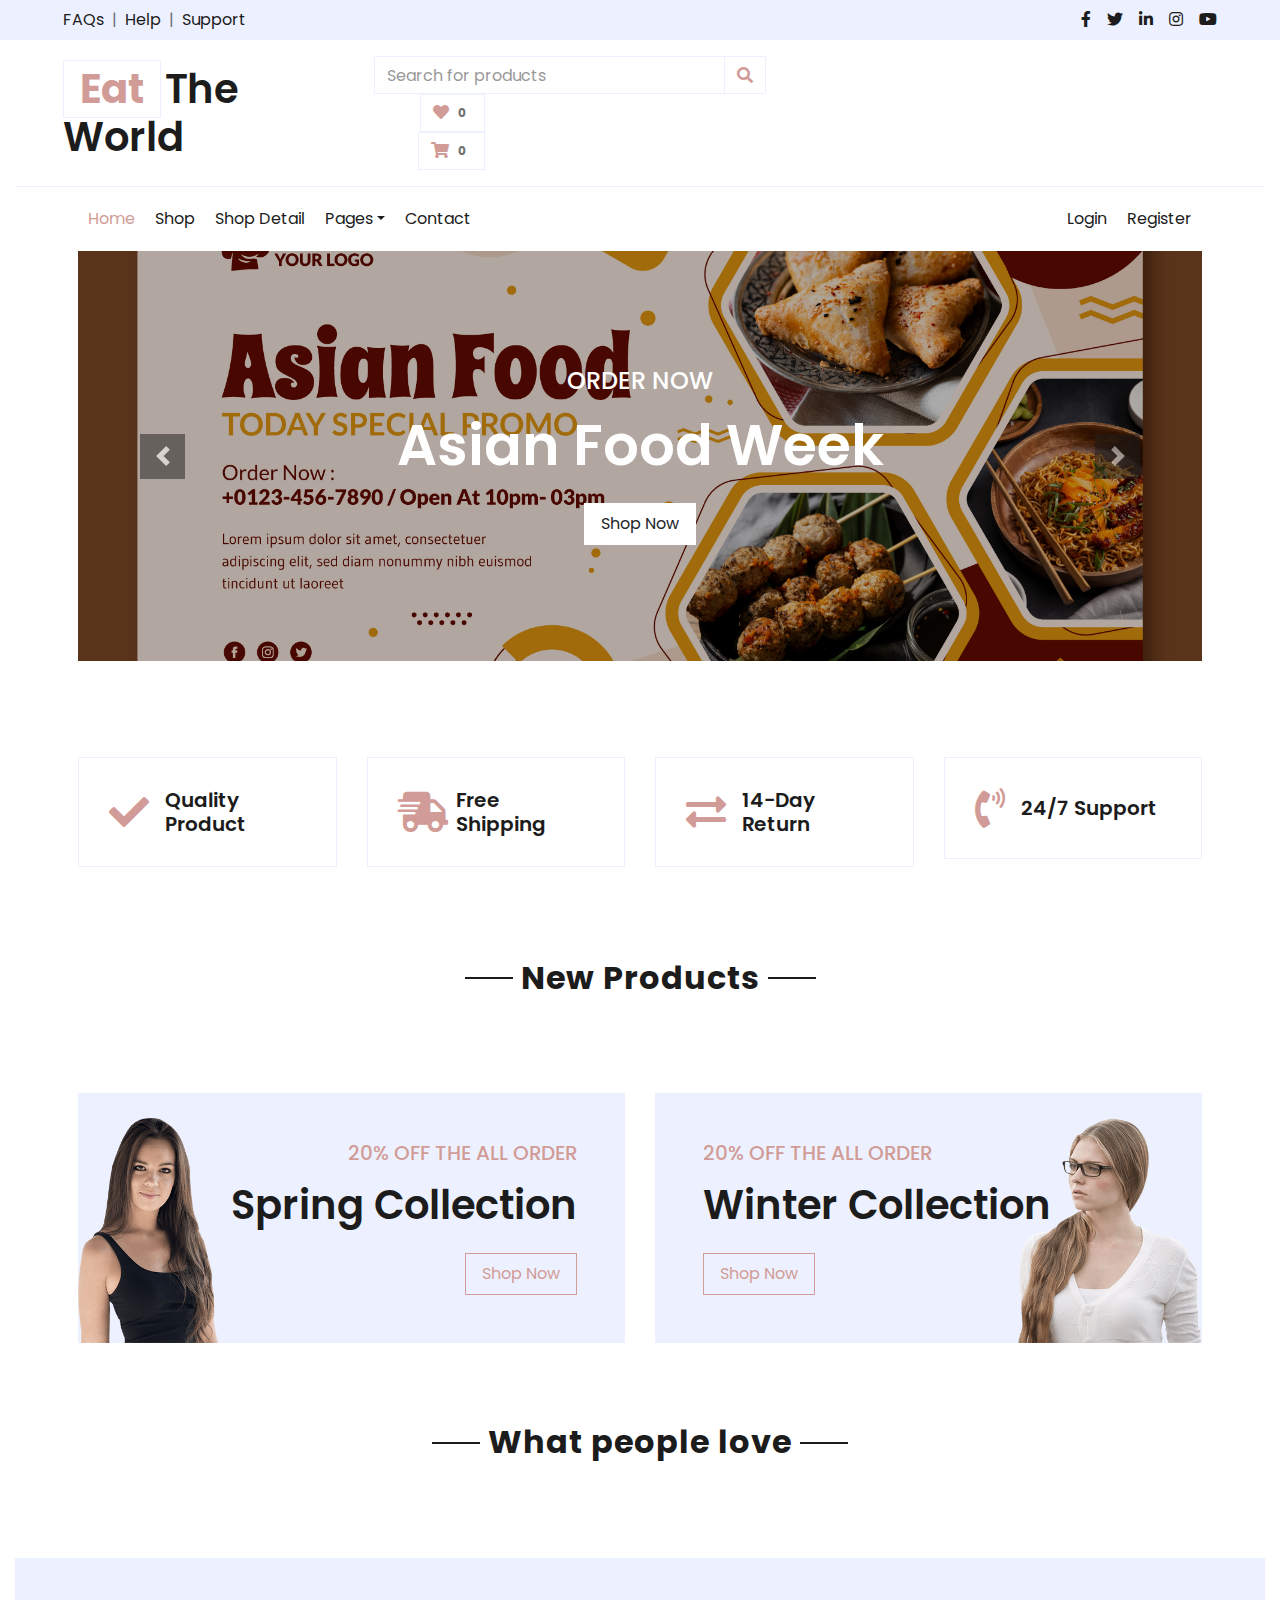
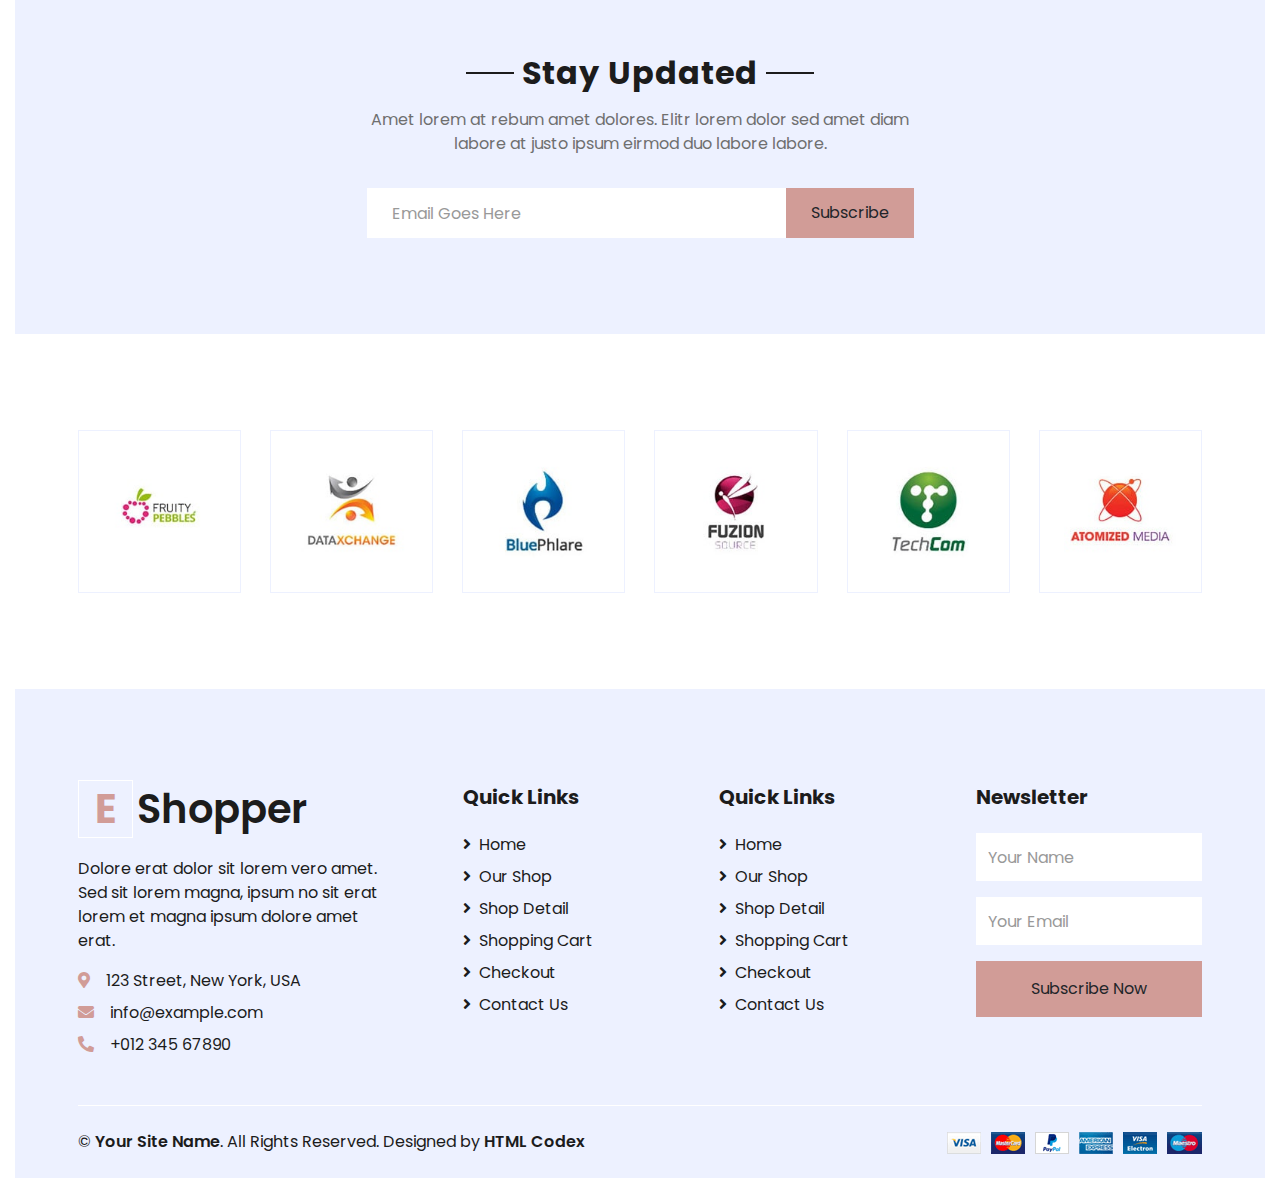
<file: fe_case_md4/index.html>
<!DOCTYPE html>
<html lang="en">

<head>
    <meta charset="utf-8">
    <title>EShopper - Bootstrap Shop Template</title>
    <meta content="width=device-width, initial-scale=1.0" name="viewport">
    <meta content="Free HTML Templates" name="keywords">
    <meta content="Free HTML Templates" name="description">

    <!-- Favicon -->
    <link href="img/favicon.ico" rel="icon">

    <!-- Google Web Fonts -->
    <link rel="preconnect" href="https://fonts.gstatic.com">
    <link href="https://fonts.googleapis.com/css2?family=Poppins:wght@100;200;300;400;500;600;700;800;900&display=swap"
          rel="stylesheet">

    <!-- Font Awesome -->
    <link href="https://cdnjs.cloudflare.com/ajax/libs/font-awesome/5.10.0/css/all.min.css" rel="stylesheet">

    <!-- Libraries Stylesheet -->
    <link href="lib/owlcarousel/assets/owl.carousel.min.css" rel="stylesheet">

    <!-- Customized Bootstrap Stylesheet -->
    <link href="css/style.css" rel="stylesheet">
</head>
<body>
<!-- Topbar Start -->
<div class="container-fluid">
    <div class="row bg-secondary py-2 px-xl-5">
        <div class="col-lg-6 d-none d-lg-block">
            <div class="d-inline-flex align-items-center">
                <a class="text-dark" href="">FAQs</a>
                <span class="text-muted px-2">|</span>
                <a class="text-dark" href="">Help</a>
                <span class="text-muted px-2">|</span>
                <a class="text-dark" href="">Support</a>
            </div>
        </div>
        <div class="col-lg-6 text-center text-lg-right">
            <div class="d-inline-flex align-items-center">
                <a class="text-dark px-2" href="">
                    <i class="fab fa-facebook-f"></i>
                </a>
                <a class="text-dark px-2" href="">
                    <i class="fab fa-twitter"></i>
                </a>
                <a class="text-dark px-2" href="">
                    <i class="fab fa-linkedin-in"></i>
                </a>
                <a class="text-dark px-2" href="">
                    <i class="fab fa-instagram"></i>
                </a>
                <a class="text-dark pl-2" href="">
                    <i class="fab fa-youtube"></i>
                </a>
            </div>
        </div>
    </div>
    <div class="row align-items-center py-3 px-xl-5">
        <div class="col-lg-3 d-none d-lg-block">
            <a href="index.html" class="text-decoration-none">
                <h1 class="m-0 display-5 font-weight-semi-bold"><span class="text-primary font-weight-bold border px-3 mr-1">Eat</span>The World</h1>
            </a>
        </div>
        <div class="col-lg-6 col-6 text-left">
            <div class="col-lg-9 col-6 text-left">
                <form action="">
                    <div class="input-group">
                        <input type="text" class="form-control" placeholder="Search for products">
                        <div class="input-group-append">
                            <span class="input-group-text bg-transparent text-primary">
                                <i class="fa fa-search"></i>
                            </span>
                        </div>
                    </div>
                </form>
            </div>
            <div class="col-lg-3 col-6 text-right">
                <a href="" class="btn border">
                    <i class="fas fa-heart text-primary"></i>
                    <span class="badge">0</span>
                </a>
                <a href="" class="btn border">
                    <i class="fas fa-shopping-cart text-primary"></i>
                    <span class="badge">0</span>
                </a>
            </div>
        </div>
    </div>
    <!-- Topbar End -->


    <!-- Navbar Start -->
    <div class="container-fluid mb-5">
        <div class="row border-top px-xl-5">

            <div class="col-lg-12">
                <nav class="navbar navbar-expand-lg bg-light navbar-light py-3 py-lg-0 px-0">
                    <a href="" class="text-decoration-none d-block d-lg-none">
                        <h1 class="m-0 display-5 font-weight-semi-bold"><span
                                class="text-primary font-weight-bold border px-3 mr-1">E</span>Shopper</h1>
                    </a>
                    <button type="button" class="navbar-toggler" data-toggle="collapse" data-target="#navbarCollapse">
                        <span class="navbar-toggler-icon"></span>
                    </button>
                    <div class="collapse navbar-collapse justify-content-between" id="navbarCollapse">
                        <div class="navbar-nav mr-auto py-0">
                            <a href="index.html" class="nav-item nav-link active">Home</a>
                            <a href="shop.html" class="nav-item nav-link">Shop</a>
                            <a href="detail.html" class="nav-item nav-link">Shop Detail</a>
                            <div class="nav-item dropdown">
                                <a href="#" class="nav-link dropdown-toggle" data-toggle="dropdown">Pages</a>
                                <div class="dropdown-menu rounded-0 m-0">
                                    <a href="cart.html" class="dropdown-item">Shopping Cart</a>
                                    <a href="checkout.html" class="dropdown-item">Checkout</a>
                                </div>
                            </div>
                            <a href="save_merchant.html" class="nav-item nav-link">Contact</a>
                        </div>
                        <div class="navbar-nav ml-auto py-0">
                            <a href="" class="nav-item nav-link">Login</a>
                            <a href="" class="nav-item nav-link">Register</a>
                        </div>
                    </div>
                </nav>
                <div id="header-carousel" class="carousel slide" data-ride="carousel">
                    <div class="carousel-inner">
                        <div class="carousel-item active" style="height: 410px;">
                            <img class="img-fluid" src="../src/main/resources/static/image/8381424.jpg" alt="Image">
                            <div class="carousel-caption d-flex flex-column align-items-center justify-content-center">
                                <div class="p-3" style="max-width: 700px;">
                                    <h4 class="text-light text-uppercase font-weight-medium mb-3">Order Now</h4>
                                    <h3 class="display-4 text-white font-weight-semi-bold mb-4">Asian Food Week</h3>
                                    <a href="" class="btn btn-light py-2 px-3">Shop Now</a>
                                </div>
                            </div>
                        </div>
                        <div class="carousel-item" style="height: 410px;">
                            <img class="img-fluid" src="../src/main/resources/static/image/7882701.jpg" alt="Image">
                            <div class="carousel-caption d-flex flex-column align-items-center justify-content-center">
                                <div class="p-3" style="max-width: 700px;">
                                    <h4 class="text-light text-uppercase font-weight-medium mb-3">Order Now</h4>
                                    <h3 class="display-4 text-white font-weight-semi-bold mb-4">Healthy Food</h3>
                                    <a href="" class="btn btn-light py-2 px-3">Shop Now</a>
                                </div>
                            </div>
                        </div>
                    </div>
                    <a class="carousel-control-prev" href="#header-carousel" data-slide="prev">
                        <div class="btn btn-dark" style="width: 45px; height: 45px;">
                            <span class="carousel-control-prev-icon mb-n2"></span>
                        </div>
                    </a>
                    <a class="carousel-control-next" href="#header-carousel" data-slide="next">
                        <div class="btn btn-dark" style="width: 45px; height: 45px;">
                            <span class="carousel-control-next-icon mb-n2"></span>
                        </div>
                    </a>
                </div>
            </div>
        </div>
    </div>
    <!-- Navbar End -->


    <!-- Featured Start -->
    <div class="container-fluid pt-5">
        <div class="row px-xl-5 pb-3">
            <div class="col-lg-3 col-md-6 col-sm-12 pb-1">
                <div class="d-flex align-items-center border mb-4" style="padding: 30px;">
                    <h1 class="fa fa-check text-primary m-0 mr-3"></h1>
                    <h5 class="font-weight-semi-bold m-0">Quality Product</h5>
                </div>
            </div>
            <div class="col-lg-3 col-md-6 col-sm-12 pb-1">
                <div class="d-flex align-items-center border mb-4" style="padding: 30px;">
                    <h1 class="fa fa-shipping-fast text-primary m-0 mr-2"></h1>
                    <h5 class="font-weight-semi-bold m-0">Free Shipping</h5>
                </div>
            </div>
            <div class="col-lg-3 col-md-6 col-sm-12 pb-1">
                <div class="d-flex align-items-center border mb-4" style="padding: 30px;">
                    <h1 class="fas fa-exchange-alt text-primary m-0 mr-3"></h1>
                    <h5 class="font-weight-semi-bold m-0">14-Day Return</h5>
                </div>
            </div>
            <div class="col-lg-3 col-md-6 col-sm-12 pb-1">
                <div class="d-flex align-items-center border mb-4" style="padding: 30px;">
                    <h1 class="fa fa-phone-volume text-primary m-0 mr-3"></h1>
                    <h5 class="font-weight-semi-bold m-0">24/7 Support</h5>
                </div>
            </div>
        </div>
    </div>
    <!-- Featured End -->


    <!-- Categories Start -->
    <div class="container-fluid pt-5">
        <div class="text-center mb-4">
            <h2 class="section-title px-5"><span class="px-2">New Products</span></h2>
        </div>
        <div class="row px-xl-5 pb-3" id="displayProducts">

        </div>
    </div>
    <!-- Categories End -->


    <!-- Offer Start -->
    <div class="container-fluid offer pt-5">
        <div class="row px-xl-5">
            <div class="col-md-6 pb-4">
                <div class="position-relative bg-secondary text-center text-md-right text-white mb-2 py-5 px-5">
                    <img src="img/offer-1.png" alt="">
                    <div class="position-relative" style="z-index: 1;">
                        <h5 class="text-uppercase text-primary mb-3">20% off the all order</h5>
                        <h1 class="mb-4 font-weight-semi-bold">Spring Collection</h1>
                        <a href="" class="btn btn-outline-primary py-md-2 px-md-3">Shop Now</a>
                    </div>
                </div>
            </div>
            <div class="col-md-6 pb-4">
                <div class="position-relative bg-secondary text-center text-md-left text-white mb-2 py-5 px-5">
                    <img src="img/offer-2.png" alt="">
                    <div class="position-relative" style="z-index: 1;">
                        <h5 class="text-uppercase text-primary mb-3">20% off the all order</h5>
                        <h1 class="mb-4 font-weight-semi-bold">Winter Collection</h1>
                        <a href="" class="btn btn-outline-primary py-md-2 px-md-3">Shop Now</a>
                    </div>
                </div>
            </div>
        </div>
    </div>
    <!-- Offer End -->


    <!-- Products Start -->
    <div class="container-fluid pt-5">
        <div class="text-center mb-4">
            <h2 class="section-title px-5"><span class="px-2">What people love</span></h2>
        </div>
        <div class="row px-xl-5 pb-3" id="displaySales">

        </div>
    </div>
    <!-- Products End -->


    <!-- Subscribe Start -->
    <div class="container-fluid bg-secondary my-5">
        <div class="row justify-content-md-center py-5 px-xl-5">
            <div class="col-md-6 col-12 py-5">
                <div class="text-center mb-2 pb-2">
                    <h2 class="section-title px-5 mb-3"><span class="bg-secondary px-2">Stay Updated</span></h2>
                    <p>Amet lorem at rebum amet dolores. Elitr lorem dolor sed amet diam labore at justo ipsum eirmod
                        duo labore labore.</p>
                </div>
                <form action="">
                    <div class="input-group">
                        <input type="text" class="form-control border-white p-4" placeholder="Email Goes Here">
                        <div class="input-group-append">
                            <button class="btn btn-primary px-4">Subscribe</button>
                        </div>
                    </div>
                </form>
            </div>
        </div>
    </div>
    <!-- Subscribe End -->


    <!-- Vendor Start -->
    <div class="container-fluid py-5">
        <div class="row px-xl-5">
            <div class="col">
                <div class="owl-carousel vendor-carousel">
                    <div class="vendor-item border p-4">
                        <img src="img/vendor-1.jpg" alt="">
                    </div>
                    <div class="vendor-item border p-4">
                        <img src="img/vendor-2.jpg" alt="">
                    </div>
                    <div class="vendor-item border p-4">
                        <img src="img/vendor-3.jpg" alt="">
                    </div>
                    <div class="vendor-item border p-4">
                        <img src="img/vendor-4.jpg" alt="">
                    </div>
                    <div class="vendor-item border p-4">
                        <img src="img/vendor-5.jpg" alt="">
                    </div>
                    <div class="vendor-item border p-4">
                        <img src="img/vendor-6.jpg" alt="">
                    </div>
                    <div class="vendor-item border p-4">
                        <img src="img/vendor-7.jpg" alt="">
                    </div>
                    <div class="vendor-item border p-4">
                        <img src="img/vendor-8.jpg" alt="">
                    </div>
                </div>
            </div>
        </div>
    </div>
    <!-- Vendor End -->


    <!-- Footer Start -->
    <div class="container-fluid bg-secondary text-dark mt-5 pt-5">
        <div class="row px-xl-5 pt-5">
            <div class="col-lg-4 col-md-12 mb-5 pr-3 pr-xl-5">
                <a href="" class="text-decoration-none">
                    <h1 class="mb-4 display-5 font-weight-semi-bold"><span
                            class="text-primary font-weight-bold border border-white px-3 mr-1">E</span>Shopper</h1>
                </a>
                <p>Dolore erat dolor sit lorem vero amet. Sed sit lorem magna, ipsum no sit erat lorem et magna ipsum
                    dolore amet erat.</p>
                <p class="mb-2"><i class="fa fa-map-marker-alt text-primary mr-3"></i>123 Street, New York, USA</p>
                <p class="mb-2"><i class="fa fa-envelope text-primary mr-3"></i>info@example.com</p>
                <p class="mb-0"><i class="fa fa-phone-alt text-primary mr-3"></i>+012 345 67890</p>
            </div>
            <div class="col-lg-8 col-md-12">
                <div class="row">
                    <div class="col-md-4 mb-5">
                        <h5 class="font-weight-bold text-dark mb-4">Quick Links</h5>
                        <div class="d-flex flex-column justify-content-start">
                            <a class="text-dark mb-2" href="index.html"><i class="fa fa-angle-right mr-2"></i>Home</a>
                            <a class="text-dark mb-2" href="shop.html"><i class="fa fa-angle-right mr-2"></i>Our
                                Shop</a>
                            <a class="text-dark mb-2" href="detail.html"><i class="fa fa-angle-right mr-2"></i>Shop
                                Detail</a>
                            <a class="text-dark mb-2" href="cart.html"><i class="fa fa-angle-right mr-2"></i>Shopping
                                Cart</a>
                            <a class="text-dark mb-2" href="checkout.html"><i class="fa fa-angle-right mr-2"></i>Checkout</a>
                            <a class="text-dark" href="save_merchant.html"><i class="fa fa-angle-right mr-2"></i>Contact
                                Us</a>
                        </div>
                    </div>
                    <div class="col-md-4 mb-5">
                        <h5 class="font-weight-bold text-dark mb-4">Quick Links</h5>
                        <div class="d-flex flex-column justify-content-start">
                            <a class="text-dark mb-2" href="index.html"><i class="fa fa-angle-right mr-2"></i>Home</a>
                            <a class="text-dark mb-2" href="shop.html"><i class="fa fa-angle-right mr-2"></i>Our
                                Shop</a>
                            <a class="text-dark mb-2" href="detail.html"><i class="fa fa-angle-right mr-2"></i>Shop
                                Detail</a>
                            <a class="text-dark mb-2" href="cart.html"><i class="fa fa-angle-right mr-2"></i>Shopping
                                Cart</a>
                            <a class="text-dark mb-2" href="checkout.html"><i class="fa fa-angle-right mr-2"></i>Checkout</a>
                            <a class="text-dark" href="save_merchant.html"><i class="fa fa-angle-right mr-2"></i>Contact
                                Us</a>
                        </div>
                    </div>
                    <div class="col-md-4 mb-5">
                        <h5 class="font-weight-bold text-dark mb-4">Newsletter</h5>
                        <form action="">
                            <div class="form-group">
                                <input type="text" class="form-control border-0 py-4" placeholder="Your Name"
                                       required="required"/>
                            </div>
                            <div class="form-group">
                                <input type="email" class="form-control border-0 py-4" placeholder="Your Email"
                                       required="required"/>
                            </div>
                            <div>
                                <button class="btn btn-primary btn-block border-0 py-3" type="submit">Subscribe Now
                                </button>
                            </div>
                        </form>
                    </div>
                </div>
            </div>
        </div>
        <div class="row border-top border-light mx-xl-5 py-4">
            <div class="col-md-6 px-xl-0">
                <p class="mb-md-0 text-center text-md-left text-dark">
                    &copy; <a class="text-dark font-weight-semi-bold" href="#">Your Site Name</a>. All Rights Reserved.
                    Designed
                    by
                    <a class="text-dark font-weight-semi-bold" href="https://htmlcodex.com">HTML Codex</a>
                </p>
            </div>
            <div class="col-md-6 px-xl-0 text-center text-md-right">
                <img class="img-fluid" src="img/payments.png" alt="">
            </div>
        </div>
    </div>
</div>
<!-- Footer End -->


<!-- Back to Top -->
<a href="#" class="btn btn-primary back-to-top"><i class="fa fa-angle-double-up"></i></a>


<!-- JavaScript Libraries -->
<script src="https://code.jquery.com/jquery-3.4.1.min.js"></script>
<script src="https://stackpath.bootstrapcdn.com/bootstrap/4.4.1/js/bootstrap.bundle.min.js"></script>
<script src="lib/easing/easing.min.js"></script>
<script src="lib/owlcarousel/owl.carousel.min.js"></script>

<!-- Contact Javascript File -->
<script src="mail/jqBootstrapValidation.min.js"></script>
<script src="mail/contact.js"></script>

<!-- Template Javascript -->
<script src="js/main.js"></script>
<script src="js/index.js"></script>
<script src="js/cart_user.js"></script>
</body>

</html>
</file>
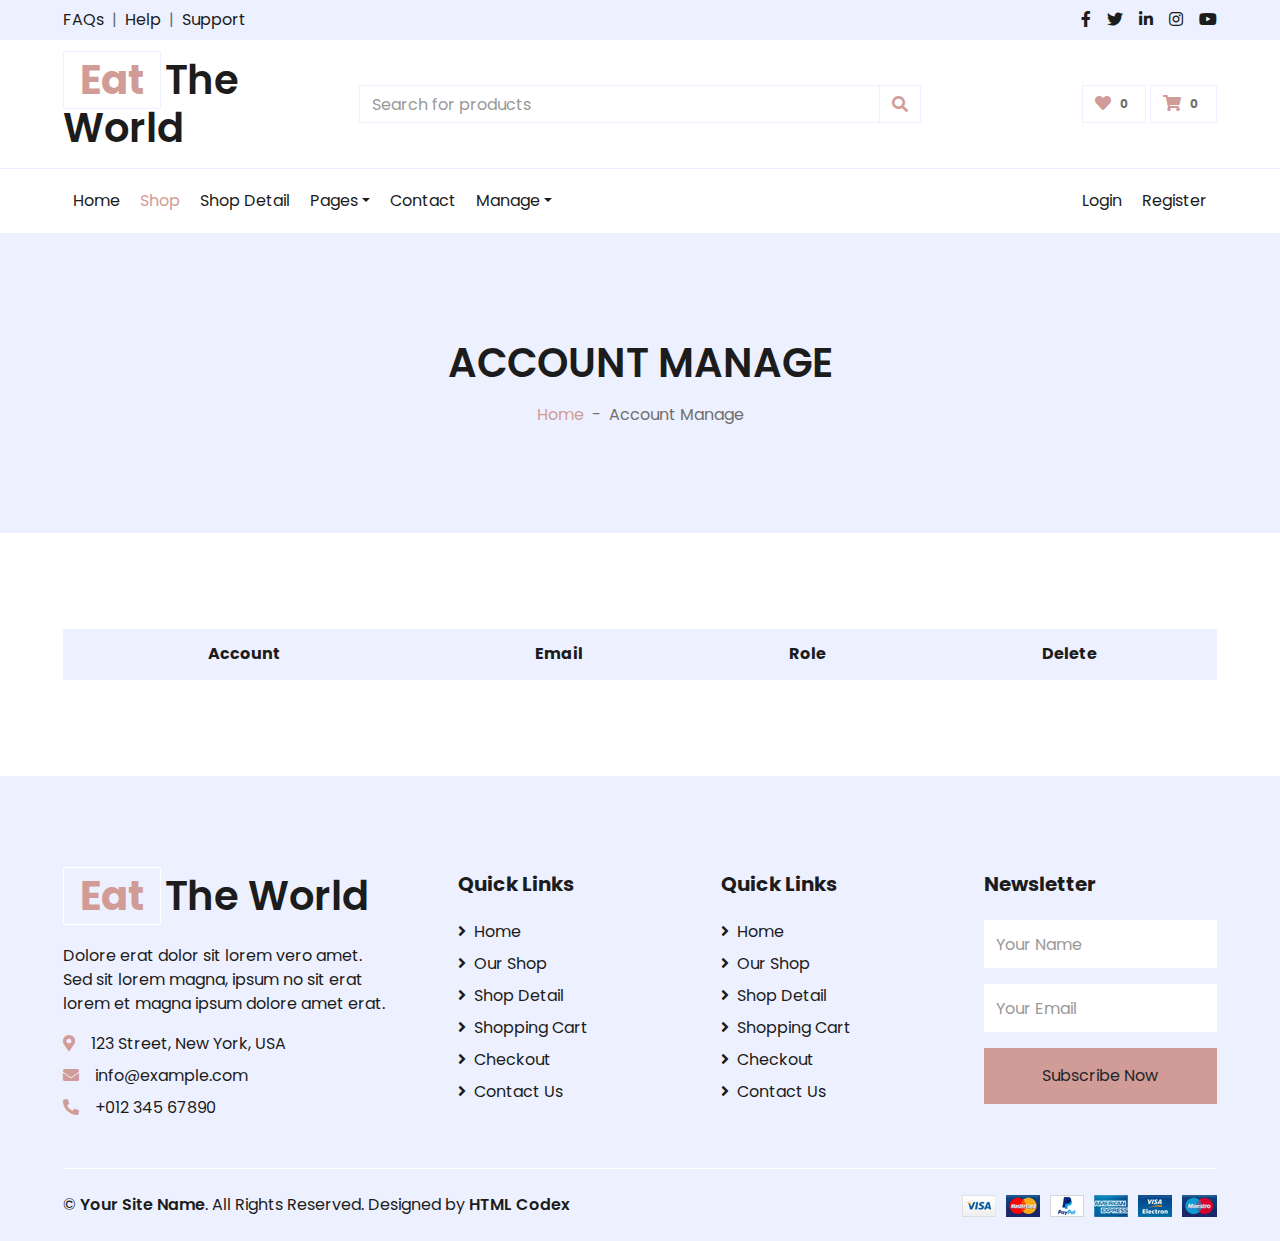
<file: fe_case_md4/account.html>
<!DOCTYPE html>
<html lang="en">

<head>
    <meta charset="utf-8">
    <title>Account Manage</title>
    <meta content="width=device-width, initial-scale=1.0" name="viewport">
    <meta content="Free HTML Templates" name="keywords">
    <meta content="Free HTML Templates" name="description">

    <!-- Favicon -->
    <link href="img/favicon.ico" rel="icon">

    <!-- Google Web Fonts -->
    <link rel="preconnect" href="https://fonts.gstatic.com">
    <link href="https://fonts.googleapis.com/css2?family=Poppins:wght@100;200;300;400;500;600;700;800;900&display=swap"
          rel="stylesheet">

    <!-- Font Awesome -->
    <link href="https://cdnjs.cloudflare.com/ajax/libs/font-awesome/5.10.0/css/all.min.css" rel="stylesheet">

    <!-- Libraries Stylesheet -->
    <link href="lib/owlcarousel/assets/owl.carousel.min.css" rel="stylesheet">

    <!-- Customized Bootstrap Stylesheet -->
    <link href="css/style.css" rel="stylesheet">

</head>

<body onload="getAllAccount()">
<!-- Topbar Start -->
<div class="container-fluid">
    <div class="row bg-secondary py-2 px-xl-5">
        <div class="col-lg-6 d-none d-lg-block">
            <div class="d-inline-flex align-items-center">
                <a class="text-dark" href="">FAQs</a>
                <span class="text-muted px-2">|</span>
                <a class="text-dark" href="">Help</a>
                <span class="text-muted px-2">|</span>
                <a class="text-dark" href="">Support</a>
            </div>
        </div>
        <div class="col-lg-6 text-center text-lg-right">
            <div class="d-inline-flex align-items-center">
                <a class="text-dark px-2" href="">
                    <i class="fab fa-facebook-f"></i>
                </a>
                <a class="text-dark px-2" href="">
                    <i class="fab fa-twitter"></i>
                </a>
                <a class="text-dark px-2" href="">
                    <i class="fab fa-linkedin-in"></i>
                </a>
                <a class="text-dark px-2" href="">
                    <i class="fab fa-instagram"></i>
                </a>
                <a class="text-dark pl-2" href="">
                    <i class="fab fa-youtube"></i>
                </a>
            </div>
        </div>
    </div>
    <div class="row align-items-center py-3 px-xl-5">
        <div class="col-lg-3 d-none d-lg-block">
            <a href="" class="text-decoration-none">
                <h1 class="m-0 display-5 font-weight-semi-bold"><span
                        class="text-primary font-weight-bold border px-3 mr-1">Eat</span>The World</h1>
            </a>
        </div>
        <div class="col-lg-6 col-6 text-left">
            <form action="">
                <div class="input-group">
                    <input type="text" class="form-control" placeholder="Search for products">
                    <div class="input-group-append">
                            <span class="input-group-text bg-transparent text-primary">
                                <i class="fa fa-search"></i>
                            </span>
                    </div>
                </div>
            </form>
        </div>
        <div class="col-lg-3 col-6 text-right">
            <a href="" class="btn border">
                <i class="fas fa-heart text-primary"></i>
                <span class="badge">0</span>
            </a>
            <a href="" class="btn border">
                <i class="fas fa-shopping-cart text-primary"></i>
                <span class="badge">0</span>
            </a>
        </div>
    </div>
</div>
<!-- Topbar End -->


<!-- Navbar Start -->
<div class="container-fluid">
    <div class="row border-top px-xl-5">
        <div class="col-lg-12">
            <nav class="navbar navbar-expand-lg bg-light navbar-light py-3 py-lg-0 px-0">
                <a href="" class="text-decoration-none d-block d-lg-none">
                    <h1 class="m-0 display-5 font-weight-semi-bold"><span
                            class="text-primary font-weight-bold border px-3 mr-1">E</span>Shopper</h1>
                </a>
                <button type="button" class="navbar-toggler" data-toggle="collapse" data-target="#navbarCollapse">
                    <span class="navbar-toggler-icon"></span>
                </button>
                <div class="collapse navbar-collapse justify-content-between" id="navbarCollapse">
                    <div class="navbar-nav mr-auto py-0">
                        <a href="index.html" class="nav-item nav-link">Home</a>
                        <a href="shop.html" class="nav-item nav-link active">Shop</a>
                        <a href="detail.html" class="nav-item nav-link">Shop Detail</a>
                        <div class="nav-item dropdown">
                            <a href="#" class="nav-link dropdown-toggle" data-toggle="dropdown">Pages</a>
                            <div class="dropdown-menu rounded-0 m-0">
                                <a href="cart.html" class="dropdown-item">Shopping Cart</a>
                                <a href="checkout.html" class="dropdown-item">Checkout</a>
                            </div>
                        </div>
                        <a href="contact.html" class="nav-item nav-link">Contact</a>
                        <div class="nav-item dropdown">
                            <a href="#" class="nav-link dropdown-toggle" data-toggle="dropdown">Manage</a>
                            <div class="dropdown-menu rounded-0 m-0">
                                <a href="account.html" class="dropdown-item">Account Manage</a>
                                <a href="checkout.html" class="dropdown-item">Category Manage</a>
                            </div>
                        </div>
                    </div>
                    <div class="navbar-nav ml-auto py-0">
                        <a href="" class="nav-item nav-link">Login</a>
                        <a href="" class="nav-item nav-link">Register</a>
                    </div>
                </div>
            </nav>
        </div>
    </div>
</div>
<!-- Navbar End -->


<!-- Page Header Start -->
<div class="container-fluid bg-secondary mb-5">
    <div class="d-flex flex-column align-items-center justify-content-center" style="min-height: 300px">
        <h1 class="font-weight-semi-bold text-uppercase mb-3">Account Manage</h1>
        <div class="d-inline-flex">
            <p class="m-0"><a href="">Home</a></p>
            <p class="m-0 px-2">-</p>
            <p class="m-0">Account Manage</p>
        </div>
    </div>
</div>
<!-- Page Header End -->


<!-- Cart Start -->
<div class="container-fluid pt-5">
    <div class="row px-xl-5">
        <div class="col-lg-12 table-responsive mb-5">
            <table class="table table-bordered text-center mb-0">
                <thead class="bg-secondary text-dark">
                <tr>
                    <th>Account</th>
                    <th>Email</th>
                    <th>Role</th>
                    <th>Delete</th>
                </tr>
                </thead>
                <tbody class="align-middle" id="display_account">
                </tbody>
            </table>
        </div>
    </div>
</div>
<!-- Account End -->


<!-- Footer Start -->
<div class="container-fluid bg-secondary text-dark mt-5 pt-5">
    <div class="row px-xl-5 pt-5">
        <div class="col-lg-4 col-md-12 mb-5 pr-3 pr-xl-5">
            <a href="" class="text-decoration-none">
                <h1 class="mb-4 display-5 font-weight-semi-bold"><span
                        class="text-primary font-weight-bold border border-white px-3 mr-1">Eat</span>The World</h1>
            </a>
            <p>Dolore erat dolor sit lorem vero amet. Sed sit lorem magna, ipsum no sit erat lorem et magna ipsum dolore
                amet erat.</p>
            <p class="mb-2"><i class="fa fa-map-marker-alt text-primary mr-3"></i>123 Street, New York, USA</p>
            <p class="mb-2"><i class="fa fa-envelope text-primary mr-3"></i>info@example.com</p>
            <p class="mb-0"><i class="fa fa-phone-alt text-primary mr-3"></i>+012 345 67890</p>
        </div>
        <div class="col-lg-8 col-md-12">
            <div class="row">
                <div class="col-md-4 mb-5">
                    <h5 class="font-weight-bold text-dark mb-4">Quick Links</h5>
                    <div class="d-flex flex-column justify-content-start">
                        <a class="text-dark mb-2" href="index.html"><i class="fa fa-angle-right mr-2"></i>Home</a>
                        <a class="text-dark mb-2" href="shop.html"><i class="fa fa-angle-right mr-2"></i>Our Shop</a>
                        <a class="text-dark mb-2" href="detail.html"><i class="fa fa-angle-right mr-2"></i>Shop
                            Detail</a>
                        <a class="text-dark mb-2" href="cart.html"><i class="fa fa-angle-right mr-2"></i>Shopping
                            Cart</a>
                        <a class="text-dark mb-2" href="checkout.html"><i
                                class="fa fa-angle-right mr-2"></i>Checkout</a>
                        <a class="text-dark" href="contact.html"><i class="fa fa-angle-right mr-2"></i>Contact Us</a>
                    </div>
                </div>
                <div class="col-md-4 mb-5">
                    <h5 class="font-weight-bold text-dark mb-4">Quick Links</h5>
                    <div class="d-flex flex-column justify-content-start">
                        <a class="text-dark mb-2" href="index.html"><i class="fa fa-angle-right mr-2"></i>Home</a>
                        <a class="text-dark mb-2" href="shop.html"><i class="fa fa-angle-right mr-2"></i>Our Shop</a>
                        <a class="text-dark mb-2" href="detail.html"><i class="fa fa-angle-right mr-2"></i>Shop
                            Detail</a>
                        <a class="text-dark mb-2" href="cart.html"><i class="fa fa-angle-right mr-2"></i>Shopping
                            Cart</a>
                        <a class="text-dark mb-2" href="checkout.html"><i
                                class="fa fa-angle-right mr-2"></i>Checkout</a>
                        <a class="text-dark" href="contact.html"><i class="fa fa-angle-right mr-2"></i>Contact Us</a>
                    </div>
                </div>
                <div class="col-md-4 mb-5">
                    <h5 class="font-weight-bold text-dark mb-4">Newsletter</h5>
                    <form action="">
                        <div class="form-group">
                            <input type="text" class="form-control border-0 py-4" placeholder="Your Name"
                                   required="required"/>
                        </div>
                        <div class="form-group">
                            <input type="email" class="form-control border-0 py-4" placeholder="Your Email"
                                   required="required"/>
                        </div>
                        <div>
                            <button class="btn btn-primary btn-block border-0 py-3" type="submit">Subscribe Now</button>
                        </div>
                    </form>
                </div>
            </div>
        </div>
    </div>
    <div class="row border-top border-light mx-xl-5 py-4">
        <div class="col-md-6 px-xl-0">
            <p class="mb-md-0 text-center text-md-left text-dark">
                &copy; <a class="text-dark font-weight-semi-bold" href="#">Your Site Name</a>. All Rights Reserved.
                Designed
                by
                <a class="text-dark font-weight-semi-bold" href="https://htmlcodex.com">HTML Codex</a>
            </p>
        </div>
        <div class="col-md-6 px-xl-0 text-center text-md-right">
            <img class="img-fluid" src="img/payments.png" alt="">
        </div>
    </div>
</div>
<!-- Footer End -->


<!-- Back to Top -->
<a href="#" class="btn btn-primary back-to-top"><i class="fa fa-angle-double-up"></i></a>


<!-- JavaScript Libraries -->
<script src="https://code.jquery.com/jquery-3.4.1.min.js"></script>
<script src="https://stackpath.bootstrapcdn.com/bootstrap/4.4.1/js/bootstrap.bundle.min.js"></script>
<script src="lib/easing/easing.min.js"></script>
<script src="lib/owlcarousel/owl.carousel.min.js"></script>

<!-- Contact Javascript File -->
<script src="mail/jqBootstrapValidation.min.js"></script>
<script src="mail/contact.js"></script>

<!-- Template Javascript -->
<script src="js/main.js"></script>
<script src="js/account.js"></script>
</body>

</html>
</file>
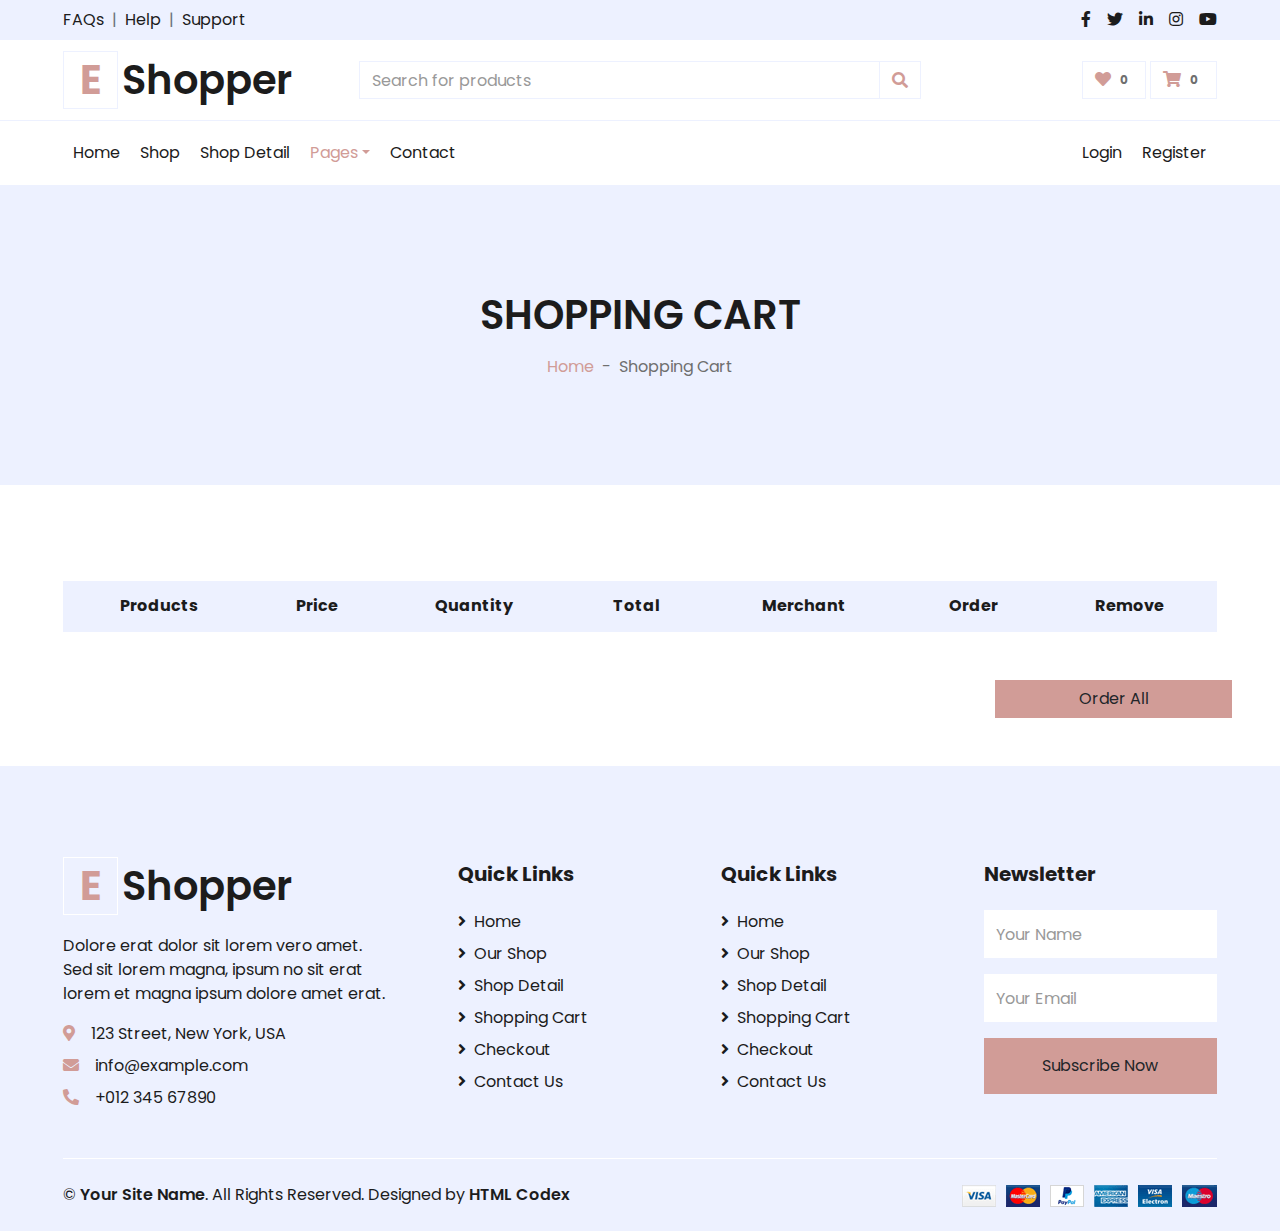
<file: fe_case_md4/cart.html>
<!DOCTYPE html>
<html lang="en">

<head>
    <meta charset="utf-8">
    <title>EShopper - Bootstrap Shop Template</title>
    <meta content="width=device-width, initial-scale=1.0" name="viewport">
    <meta content="Free HTML Templates" name="keywords">
    <meta content="Free HTML Templates" name="description">

    <!-- Favicon -->
    <link href="img/favicon.ico" rel="icon">

    <!-- Google Web Fonts -->
    <link rel="preconnect" href="https://fonts.gstatic.com">
    <link href="https://fonts.googleapis.com/css2?family=Poppins:wght@100;200;300;400;500;600;700;800;900&display=swap" rel="stylesheet"> 

    <!-- Font Awesome -->
    <link href="https://cdnjs.cloudflare.com/ajax/libs/font-awesome/5.10.0/css/all.min.css" rel="stylesheet">

    <!-- Libraries Stylesheet -->
    <link href="lib/owlcarousel/assets/owl.carousel.min.css" rel="stylesheet">

    <!-- Customized Bootstrap Stylesheet -->
    <link href="css/style.css" rel="stylesheet">
</head>

<body onload="getCartUser()">
    <!-- Topbar Start -->
    <div class="container-fluid">
        <div class="row bg-secondary py-2 px-xl-5">
            <div class="col-lg-6 d-none d-lg-block">
                <div class="d-inline-flex align-items-center">
                    <a class="text-dark" href="">FAQs</a>
                    <span class="text-muted px-2">|</span>
                    <a class="text-dark" href="">Help</a>
                    <span class="text-muted px-2">|</span>
                    <a class="text-dark" href="">Support</a>
                </div>
            </div>
            <div class="col-lg-6 text-center text-lg-right">
                <div class="d-inline-flex align-items-center">
                    <a class="text-dark px-2" href="">
                        <i class="fab fa-facebook-f"></i>
                    </a>
                    <a class="text-dark px-2" href="">
                        <i class="fab fa-twitter"></i>
                    </a>
                    <a class="text-dark px-2" href="">
                        <i class="fab fa-linkedin-in"></i>
                    </a>
                    <a class="text-dark px-2" href="">
                        <i class="fab fa-instagram"></i>
                    </a>
                    <a class="text-dark pl-2" href="">
                        <i class="fab fa-youtube"></i>
                    </a>
                </div>
            </div>
        </div>
        <div class="row align-items-center py-3 px-xl-5">
            <div class="col-lg-3 d-none d-lg-block">
                <a href="" class="text-decoration-none">
                    <h1 class="m-0 display-5 font-weight-semi-bold"><span class="text-primary font-weight-bold border px-3 mr-1">E</span>Shopper</h1>
                </a>
            </div>
            <div class="col-lg-6 col-6 text-left">
                <form action="">
                    <div class="input-group">
                        <input type="text" class="form-control" placeholder="Search for products">
                        <div class="input-group-append">
                            <span class="input-group-text bg-transparent text-primary">
                                <i class="fa fa-search"></i>
                            </span>
                        </div>
                    </div>
                </form>
            </div>
            <div class="col-lg-3 col-6 text-right">
                <a href="" class="btn border">
                    <i class="fas fa-heart text-primary"></i>
                    <span class="badge">0</span>
                </a>
                <a href="" class="btn border">
                    <i class="fas fa-shopping-cart text-primary"></i>
                    <span class="badge">0</span>
                </a>
            </div>
        </div>
    </div>
    <!-- Topbar End -->


    <!-- Navbar Start -->
    <div class="container-fluid">
        <div class="row border-top px-xl-5">

            <div class="col-lg-12">
                <nav class="navbar navbar-expand-lg bg-light navbar-light py-3 py-lg-0 px-0">
                    <a href="" class="text-decoration-none d-block d-lg-none">
                        <h1 class="m-0 display-5 font-weight-semi-bold"><span class="text-primary font-weight-bold border px-3 mr-1">E</span>Shopper</h1>
                    </a>
                    <button type="button" class="navbar-toggler" data-toggle="collapse" data-target="#navbarCollapse">
                        <span class="navbar-toggler-icon"></span>
                    </button>
                    <div class="collapse navbar-collapse justify-content-between" id="navbarCollapse">
                        <div class="navbar-nav mr-auto py-0">
                            <a href="index.html" class="nav-item nav-link">Home</a>
                            <a href="shop.html" class="nav-item nav-link">Shop</a>
                            <a href="detail.html" class="nav-item nav-link">Shop Detail</a>
                            <div class="nav-item dropdown">
                                <a href="#" class="nav-link dropdown-toggle active" data-toggle="dropdown">Pages</a>
                                <div class="dropdown-menu rounded-0 m-0">
                                    <a href="cart.html" class="dropdown-item">Shopping Cart</a>
                                    <a href="checkout.html" class="dropdown-item">Checkout</a>
                                </div>
                            </div>
                            <a href="save_merchant.html" class="nav-item nav-link">Contact</a>
                        </div>
                        <div class="navbar-nav ml-auto py-0">
                            <a href="" class="nav-item nav-link">Login</a>
                            <a href="" class="nav-item nav-link">Register</a>
                        </div>
                    </div>
                </nav>
            </div>
        </div>
    </div>
    <!-- Navbar End -->


    <!-- Page Header Start -->
    <div class="container-fluid bg-secondary mb-5">
        <div class="d-flex flex-column align-items-center justify-content-center" style="min-height: 300px">
            <h1 class="font-weight-semi-bold text-uppercase mb-3">Shopping Cart</h1>
            <div class="d-inline-flex">
                <p class="m-0"><a href="">Home</a></p>
                <p class="m-0 px-2">-</p>
                <p class="m-0">Shopping Cart</p>
            </div>
        </div>
    </div>
    <!-- Page Header End -->


    <!-- Cart Start -->
    <div class="container-fluid pt-5">
        <div class="row px-xl-5">
            <div class="col-lg-12 table-responsive mb-5">
                <table class="table table-bordered text-center mb-0">
                    <thead class="bg-secondary text-dark">
                        <tr>
                            <th>Products</th>
                            <th>Price</th>
                            <th>Quantity</th>
                            <th>Total</th>
                            <th>Merchant</th>
                            <th>Order</th>
                            <th>Remove</th>
                        </tr>
                    </thead>
                    <tbody class="align-middle" id="cart_user">
                    </tbody>
                </table>
            </div>
<!--            <div class="col-lg-4">-->
<!--                <form class="mb-5" action="">-->
<!--                    <div class="input-group">-->
<!--                        <input type="text" class="form-control p-4" placeholder="Coupon Code">-->
<!--                        <div class="input-group-append">-->
<!--                            <button class="btn btn-primary">Apply Coupon</button>-->
<!--                        </div>-->
<!--                    </div>-->
<!--                </form>-->
<!--                <div class="card border-secondary mb-5">-->
<!--                    <div class="card-header bg-secondary border-0">-->
<!--                        <h4 class="font-weight-semi-bold m-0">Cart Summary</h4>-->
<!--                    </div>-->
<!--                    <div class="card-body">-->
<!--                        <div class="d-flex justify-content-between mb-3 pt-1">-->
<!--                            <h6 class="font-weight-medium">Subtotal</h6>-->
<!--                            <h6 class="font-weight-medium">$150</h6>-->
<!--                        </div>-->
<!--                        <div class="d-flex justify-content-between">-->
<!--                            <h6 class="font-weight-medium">Shipping</h6>-->
<!--                            <h6 class="font-weight-medium">$10</h6>-->
<!--                        </div>-->
<!--                    </div>-->
<!--                    <div class="card-footer border-secondary bg-transparent">-->
<!--                        <div class="d-flex justify-content-between mt-2">-->
<!--                            <h5 class="font-weight-bold">Total</h5>-->
<!--                            <h5 class="font-weight-bold">$160</h5>-->
<!--                        </div>-->
<!--                        <button class="btn btn-block btn-primary my-3 py-3">Proceed To Checkout</button>-->
<!--                    </div>-->
<!--                </div>-->
<!--            </div>-->
            <button class="btn btn-block btn-primary" id="add_all" onclick="addALLBill()" style="margin-left: 80%">Order All</button>
        </div>
    </div>
    <!-- Cart End -->


    <!-- Footer Start -->
    <div class="container-fluid bg-secondary text-dark mt-5 pt-5">
        <div class="row px-xl-5 pt-5">
            <div class="col-lg-4 col-md-12 mb-5 pr-3 pr-xl-5">
                <a href="" class="text-decoration-none">
                    <h1 class="mb-4 display-5 font-weight-semi-bold"><span class="text-primary font-weight-bold border border-white px-3 mr-1">E</span>Shopper</h1>
                </a>
                <p>Dolore erat dolor sit lorem vero amet. Sed sit lorem magna, ipsum no sit erat lorem et magna ipsum dolore amet erat.</p>
                <p class="mb-2"><i class="fa fa-map-marker-alt text-primary mr-3"></i>123 Street, New York, USA</p>
                <p class="mb-2"><i class="fa fa-envelope text-primary mr-3"></i>info@example.com</p>
                <p class="mb-0"><i class="fa fa-phone-alt text-primary mr-3"></i>+012 345 67890</p>
            </div>
            <div class="col-lg-8 col-md-12">
                <div class="row">
                    <div class="col-md-4 mb-5">
                        <h5 class="font-weight-bold text-dark mb-4">Quick Links</h5>
                        <div class="d-flex flex-column justify-content-start">
                            <a class="text-dark mb-2" href="index.html"><i class="fa fa-angle-right mr-2"></i>Home</a>
                            <a class="text-dark mb-2" href="shop.html"><i class="fa fa-angle-right mr-2"></i>Our Shop</a>
                            <a class="text-dark mb-2" href="detail.html"><i class="fa fa-angle-right mr-2"></i>Shop Detail</a>
                            <a class="text-dark mb-2" href="cart.html"><i class="fa fa-angle-right mr-2"></i>Shopping Cart</a>
                            <a class="text-dark mb-2" href="checkout.html"><i class="fa fa-angle-right mr-2"></i>Checkout</a>
                            <a class="text-dark" href="save_merchant.html"><i class="fa fa-angle-right mr-2"></i>Contact Us</a>
                        </div>
                    </div>
                    <div class="col-md-4 mb-5">
                        <h5 class="font-weight-bold text-dark mb-4">Quick Links</h5>
                        <div class="d-flex flex-column justify-content-start">
                            <a class="text-dark mb-2" href="index.html"><i class="fa fa-angle-right mr-2"></i>Home</a>
                            <a class="text-dark mb-2" href="shop.html"><i class="fa fa-angle-right mr-2"></i>Our Shop</a>
                            <a class="text-dark mb-2" href="detail.html"><i class="fa fa-angle-right mr-2"></i>Shop Detail</a>
                            <a class="text-dark mb-2" href="cart.html"><i class="fa fa-angle-right mr-2"></i>Shopping Cart</a>
                            <a class="text-dark mb-2" href="checkout.html"><i class="fa fa-angle-right mr-2"></i>Checkout</a>
                            <a class="text-dark" href="save_merchant.html"><i class="fa fa-angle-right mr-2"></i>Contact Us</a>
                        </div>
                    </div>
                    <div class="col-md-4 mb-5">
                        <h5 class="font-weight-bold text-dark mb-4">Newsletter</h5>
                        <form action="">
                            <div class="form-group">
                                <input type="text" class="form-control border-0 py-4" placeholder="Your Name" required="required" />
                            </div>
                            <div class="form-group">
                                <input type="email" class="form-control border-0 py-4" placeholder="Your Email"
                                    required="required" />
                            </div>
                            <div>
                                <button class="btn btn-primary btn-block border-0 py-3" type="submit">Subscribe Now</button>
                            </div>
                        </form>
                    </div>
                </div>
            </div>
        </div>
        <div class="row border-top border-light mx-xl-5 py-4">
            <div class="col-md-6 px-xl-0">
                <p class="mb-md-0 text-center text-md-left text-dark">
                    &copy; <a class="text-dark font-weight-semi-bold" href="#">Your Site Name</a>. All Rights Reserved. Designed
                    by
                    <a class="text-dark font-weight-semi-bold" href="https://htmlcodex.com">HTML Codex</a>
                </p>
            </div>
            <div class="col-md-6 px-xl-0 text-center text-md-right">
                <img class="img-fluid" src="img/payments.png" alt="">
            </div>
        </div>
    </div>
    <!-- Footer End -->


    <!-- Back to Top -->
    <a href="#" class="btn btn-primary back-to-top"><i class="fa fa-angle-double-up"></i></a>


    <!-- JavaScript Libraries -->
    <script src="https://code.jquery.com/jquery-3.4.1.min.js"></script>
    <script src="https://stackpath.bootstrapcdn.com/bootstrap/4.4.1/js/bootstrap.bundle.min.js"></script>
    <script src="lib/easing/easing.min.js"></script>
    <script src="lib/owlcarousel/owl.carousel.min.js"></script>

    <!-- Contact Javascript File -->
    <script src="mail/jqBootstrapValidation.min.js"></script>
    <script src="mail/contact.js"></script>

    <!-- Template Javascript -->
    <script src="js/main.js"></script>
    <script src="js/index.js"></script>
    <script src="js/cart_user.js"></script>
</body>

</html>
</file>
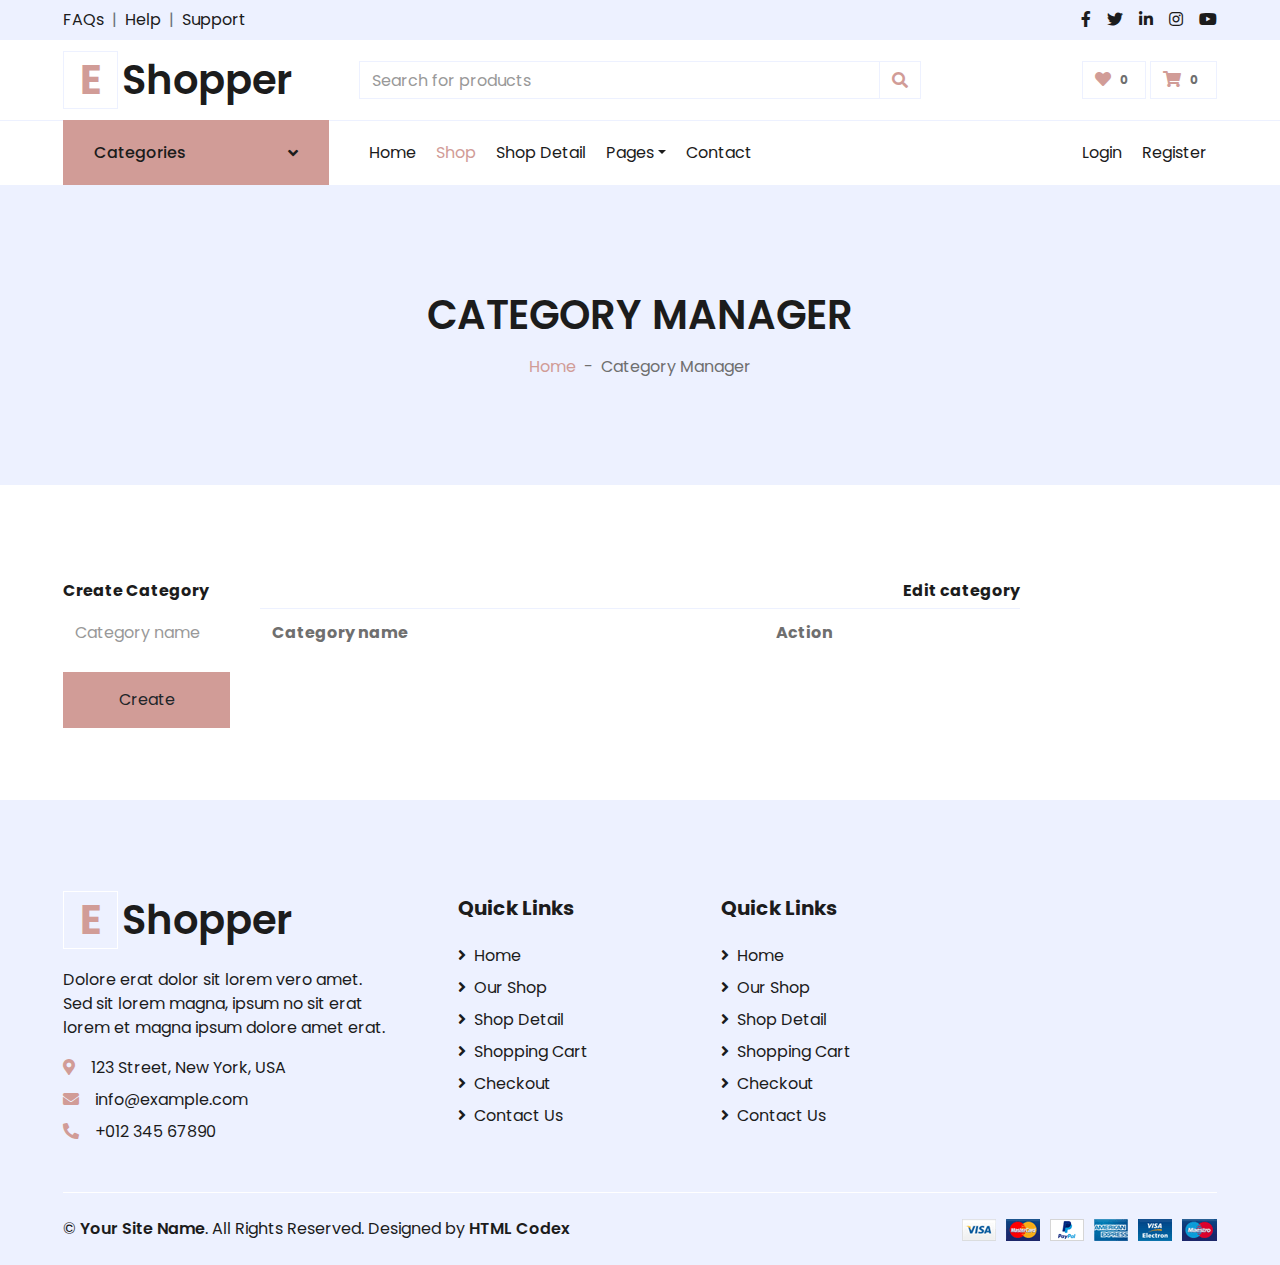
<file: fe_case_md4/category_manage.html>
<!DOCTYPE html>
<html lang="en">

<head>
    <meta charset="utf-8">
    <title>EShopper - Bootstrap Shop Template</title>
    <meta content="width=device-width, initial-scale=1.0" name="viewport">
    <meta content="Free HTML Templates" name="keywords">
    <meta content="Free HTML Templates" name="description">

    <!-- Favicon -->
    <link href="img/favicon.ico" rel="icon">

    <!-- Google Web Fonts -->
    <link rel="preconnect" href="https://fonts.gstatic.com">
    <link href="https://fonts.googleapis.com/css2?family=Poppins:wght@100;200;300;400;500;600;700;800;900&display=swap"
          rel="stylesheet">

    <!-- Font Awesome -->
    <link href="https://cdnjs.cloudflare.com/ajax/libs/font-awesome/5.10.0/css/all.min.css" rel="stylesheet">

    <!-- Libraries Stylesheet -->
    <link href="lib/owlcarousel/assets/owl.carousel.min.css" rel="stylesheet">

    <!-- Customized Bootstrap Stylesheet -->
    <link href="css/style.css" rel="stylesheet">
</head>

<body>
<!-- Topbar Start -->
<div class="container-fluid">
    <div class="row bg-secondary py-2 px-xl-5">
        <div class="col-lg-6 d-none d-lg-block">
            <div class="d-inline-flex align-items-center">
                <a class="text-dark" href="">FAQs</a>
                <span class="text-muted px-2">|</span>
                <a class="text-dark" href="">Help</a>
                <span class="text-muted px-2">|</span>
                <a class="text-dark" href="">Support</a>
            </div>
        </div>
        <div class="col-lg-6 text-center text-lg-right">
            <div class="d-inline-flex align-items-center">
                <a class="text-dark px-2" href="">
                    <i class="fab fa-facebook-f"></i>
                </a>
                <a class="text-dark px-2" href="">
                    <i class="fab fa-twitter"></i>
                </a>
                <a class="text-dark px-2" href="">
                    <i class="fab fa-linkedin-in"></i>
                </a>
                <a class="text-dark px-2" href="">
                    <i class="fab fa-instagram"></i>
                </a>
                <a class="text-dark pl-2" href="">
                    <i class="fab fa-youtube"></i>
                </a>
            </div>
        </div>
    </div>
    <div class="row align-items-center py-3 px-xl-5">
        <div class="col-lg-3 d-none d-lg-block">
            <a href="" class="text-decoration-none">
                <h1 class="m-0 display-5 font-weight-semi-bold"><span
                        class="text-primary font-weight-bold border px-3 mr-1">E</span>Shopper</h1>
            </a>
        </div>
        <div class="col-lg-6 col-6 text-left">
            <form action="">
                <div class="input-group">
                    <input type="text" class="form-control" placeholder="Search for products">
                    <div class="input-group-append">
                            <span class="input-group-text bg-transparent text-primary">
                                <i class="fa fa-search"></i>
                            </span>
                    </div>
                </div>
            </form>
        </div>
        <div class="col-lg-3 col-6 text-right">
            <a href="" class="btn border">
                <i class="fas fa-heart text-primary"></i>
                <span class="badge">0</span>
            </a>
            <a href="" class="btn border">
                <i class="fas fa-shopping-cart text-primary"></i>
                <span class="badge">0</span>
            </a>
        </div>
    </div>
</div>
<!-- Topbar End -->


<!-- Navbar Start -->
<div class="container-fluid">
    <div class="row border-top px-xl-5">
        <div class="col-lg-3 d-none d-lg-block">
            <a class="btn shadow-none d-flex align-items-center justify-content-between bg-primary text-white w-100"
               data-toggle="collapse" href="#navbar-vertical" style="height: 65px; margin-top: -1px; padding: 0 30px;">
                <h6 class="m-0">Categories</h6>
                <i class="fa fa-angle-down text-dark"></i>
            </a>
            <nav class="collapse position-absolute navbar navbar-vertical navbar-light align-items-start p-0 border border-top-0 border-bottom-0 bg-light"
                 id="navbar-vertical" style="width: calc(100% - 30px); z-index: 1;">
                <div class="navbar-nav w-100 overflow-hidden" style="height: 410px">

                </div>
            </nav>
        </div>
        <div class="col-lg-9">
            <nav class="navbar navbar-expand-lg bg-light navbar-light py-3 py-lg-0 px-0">
                <a href="" class="text-decoration-none d-block d-lg-none">
                    <h1 class="m-0 display-5 font-weight-semi-bold"><span
                            class="text-primary font-weight-bold border px-3 mr-1">E</span>Shopper</h1>
                </a>
                <button type="button" class="navbar-toggler" data-toggle="collapse" data-target="#navbarCollapse">
                    <span class="navbar-toggler-icon"></span>
                </button>
                <div class="collapse navbar-collapse justify-content-between" id="navbarCollapse">
                    <div class="navbar-nav mr-auto py-0">
                        <a href="index.html" class="nav-item nav-link">Home</a>
                        <a href="shop.html" class="nav-item nav-link active">Shop</a>
                        <a href="detail.html" class="nav-item nav-link">Shop Detail</a>
                        <div class="nav-item dropdown">
                            <a href="#" class="nav-link dropdown-toggle" data-toggle="dropdown">Pages</a>
                            <div class="dropdown-menu rounded-0 m-0">
                                <a href="cart.html" class="dropdown-item">Shopping Cart</a>
                                <a href="checkout.html" class="dropdown-item">Checkout</a>
                            </div>
                        </div>
                        <a href="contact.html" class="nav-item nav-link">Contact</a>
                    </div>
                    <div class="navbar-nav ml-auto py-0">
                        <a href="" class="nav-item nav-link">Login</a>
                        <a href="" class="nav-item nav-link">Register</a>
                    </div>
                </div>
            </nav>
        </div>
    </div>
</div>
<!-- Navbar End -->


<!-- Page Header Start -->
<div class="container-fluid bg-secondary mb-5">
    <div class="d-flex flex-column align-items-center justify-content-center" style="min-height: 300px">
        <h1 class="font-weight-semi-bold text-uppercase mb-3">Category Manager</h1>
        <div class="d-inline-flex">
            <p class="m-0"><a href="">Home</a></p>
            <p class="m-0 px-2">-</p>
            <p class="m-0">Category Manager</p>
        </div>
    </div>
</div>
<!-- Page Header End -->

<!-- Body Start -->
<div class="container-fluid pt-5">
    <div class="row px-xl-5">
        <div class="col-md-2 pb-4">
            <h6><strong>Create Category</strong></h6>
            <form action="#" method="post">
                <div class="form-group">
                    <input type="text" class="form-control border-0 py-4" placeholder="Category name" required="required" id="categoryInput" name="name" />
                </div>
                <div>
                    <button class="btn btn-primary btn-block border-0 py-3" id="createCategory" type="submit">Create</button>
                </div>
            </form>
        </div>
        <div class="col-md-8 pb-4">
            <h6 style="text-align: right"><strong>Edit category</strong></h6>
            <table class="table">
                <thead>
                <tr>
                    <td><strong>Category name</strong></td>
                    <td><strong>Action</strong></td>
                </tr>
                </thead>
                <tbody id="show">
                </tbody>
            </table>
        </div>
        <div class="col-md-2 pb-4 form-popup" id="myForm">
            <form action="#" class="form-container">
                <h6>Category name</h6>
                <input type="text" placeholder="Enter name" id="categoryName" required>
                <button type="button" onclick="updateCategory(this.value)" id="btn_update" class="btn">Change</button>
                <button type="button" class="btn cancel" onclick="closeForm()">Close</button>
            </form>
        </div>
    </div>
</div>
<!-- Body End -->

<!-- Footer Start -->
<div class="container-fluid bg-secondary text-dark mt-5 pt-5">
    <div class="row px-xl-5 pt-5">
        <div class="col-lg-4 col-md-12 mb-5 pr-3 pr-xl-5">
            <a href="" class="text-decoration-none">
                <h1 class="mb-4 display-5 font-weight-semi-bold"><span
                        class="text-primary font-weight-bold border border-white px-3 mr-1">E</span>Shopper</h1>
            </a>
            <p>Dolore erat dolor sit lorem vero amet. Sed sit lorem magna, ipsum no sit erat lorem et magna ipsum dolore
                amet erat.</p>
            <p class="mb-2"><i class="fa fa-map-marker-alt text-primary mr-3"></i>123 Street, New York, USA</p>
            <p class="mb-2"><i class="fa fa-envelope text-primary mr-3"></i>info@example.com</p>
            <p class="mb-0"><i class="fa fa-phone-alt text-primary mr-3"></i>+012 345 67890</p>
        </div>
        <div class="col-lg-8 col-md-12">
            <div class="row">
                <div class="col-md-4 mb-5">
                    <h5 class="font-weight-bold text-dark mb-4">Quick Links</h5>
                    <div class="d-flex flex-column justify-content-start">
                        <a class="text-dark mb-2" href="index.html"><i class="fa fa-angle-right mr-2"></i>Home</a>
                        <a class="text-dark mb-2" href="shop.html"><i class="fa fa-angle-right mr-2"></i>Our Shop</a>
                        <a class="text-dark mb-2" href="detail.html"><i class="fa fa-angle-right mr-2"></i>Shop
                            Detail</a>
                        <a class="text-dark mb-2" href="cart.html"><i class="fa fa-angle-right mr-2"></i>Shopping
                            Cart</a>
                        <a class="text-dark mb-2" href="checkout.html"><i
                                class="fa fa-angle-right mr-2"></i>Checkout</a>
                        <a class="text-dark" href="contact.html"><i class="fa fa-angle-right mr-2"></i>Contact Us</a>
                    </div>
                </div>
                <div class="col-md-4 mb-5">
                    <h5 class="font-weight-bold text-dark mb-4">Quick Links</h5>
                    <div class="d-flex flex-column justify-content-start">
                        <a class="text-dark mb-2" href="index.html"><i class="fa fa-angle-right mr-2"></i>Home</a>
                        <a class="text-dark mb-2" href="shop.html"><i class="fa fa-angle-right mr-2"></i>Our Shop</a>
                        <a class="text-dark mb-2" href="detail.html"><i class="fa fa-angle-right mr-2"></i>Shop
                            Detail</a>
                        <a class="text-dark mb-2" href="cart.html"><i class="fa fa-angle-right mr-2"></i>Shopping
                            Cart</a>
                        <a class="text-dark mb-2" href="checkout.html"><i
                                class="fa fa-angle-right mr-2"></i>Checkout</a>
                        <a class="text-dark" href="contact.html"><i class="fa fa-angle-right mr-2"></i>Contact Us</a>
                    </div>
                </div>
                <div class="col-md-4 mb-5">
                </div>
            </div>
        </div>
    </div>
    <div class="row border-top border-light mx-xl-5 py-4">
        <div class="col-md-6 px-xl-0">
            <p class="mb-md-0 text-center text-md-left text-dark">
                &copy; <a class="text-dark font-weight-semi-bold" href="#">Your Site Name</a>. All Rights Reserved.
                Designed
                by
                <a class="text-dark font-weight-semi-bold" href="https://htmlcodex.com">HTML Codex</a>
            </p>
        </div>
        <div class="col-md-6 px-xl-0 text-center text-md-right">
            <img class="img-fluid" src="img/payments.png" alt="">
        </div>
    </div>
</div>
<!-- Footer End -->


<!-- Back to Top -->
<a href="#" class="btn btn-primary back-to-top"><i class="fa fa-angle-double-up"></i></a>


<!-- JavaScript Libraries -->
<script src="https://code.jquery.com/jquery-3.4.1.min.js"></script>
<script src="https://stackpath.bootstrapcdn.com/bootstrap/4.4.1/js/bootstrap.bundle.min.js"></script>
<script src="lib/easing/easing.min.js"></script>
<script src="lib/owlcarousel/owl.carousel.min.js"></script>

<!-- Contact Javascript File -->
<script src="mail/jqBootstrapValidation.min.js"></script>
<script src="mail/contact.js"></script>

<!-- Template Javascript -->
<script src="js/main.js"></script>
<script src="js/category.js"></script>
</body>

</html>
</file>
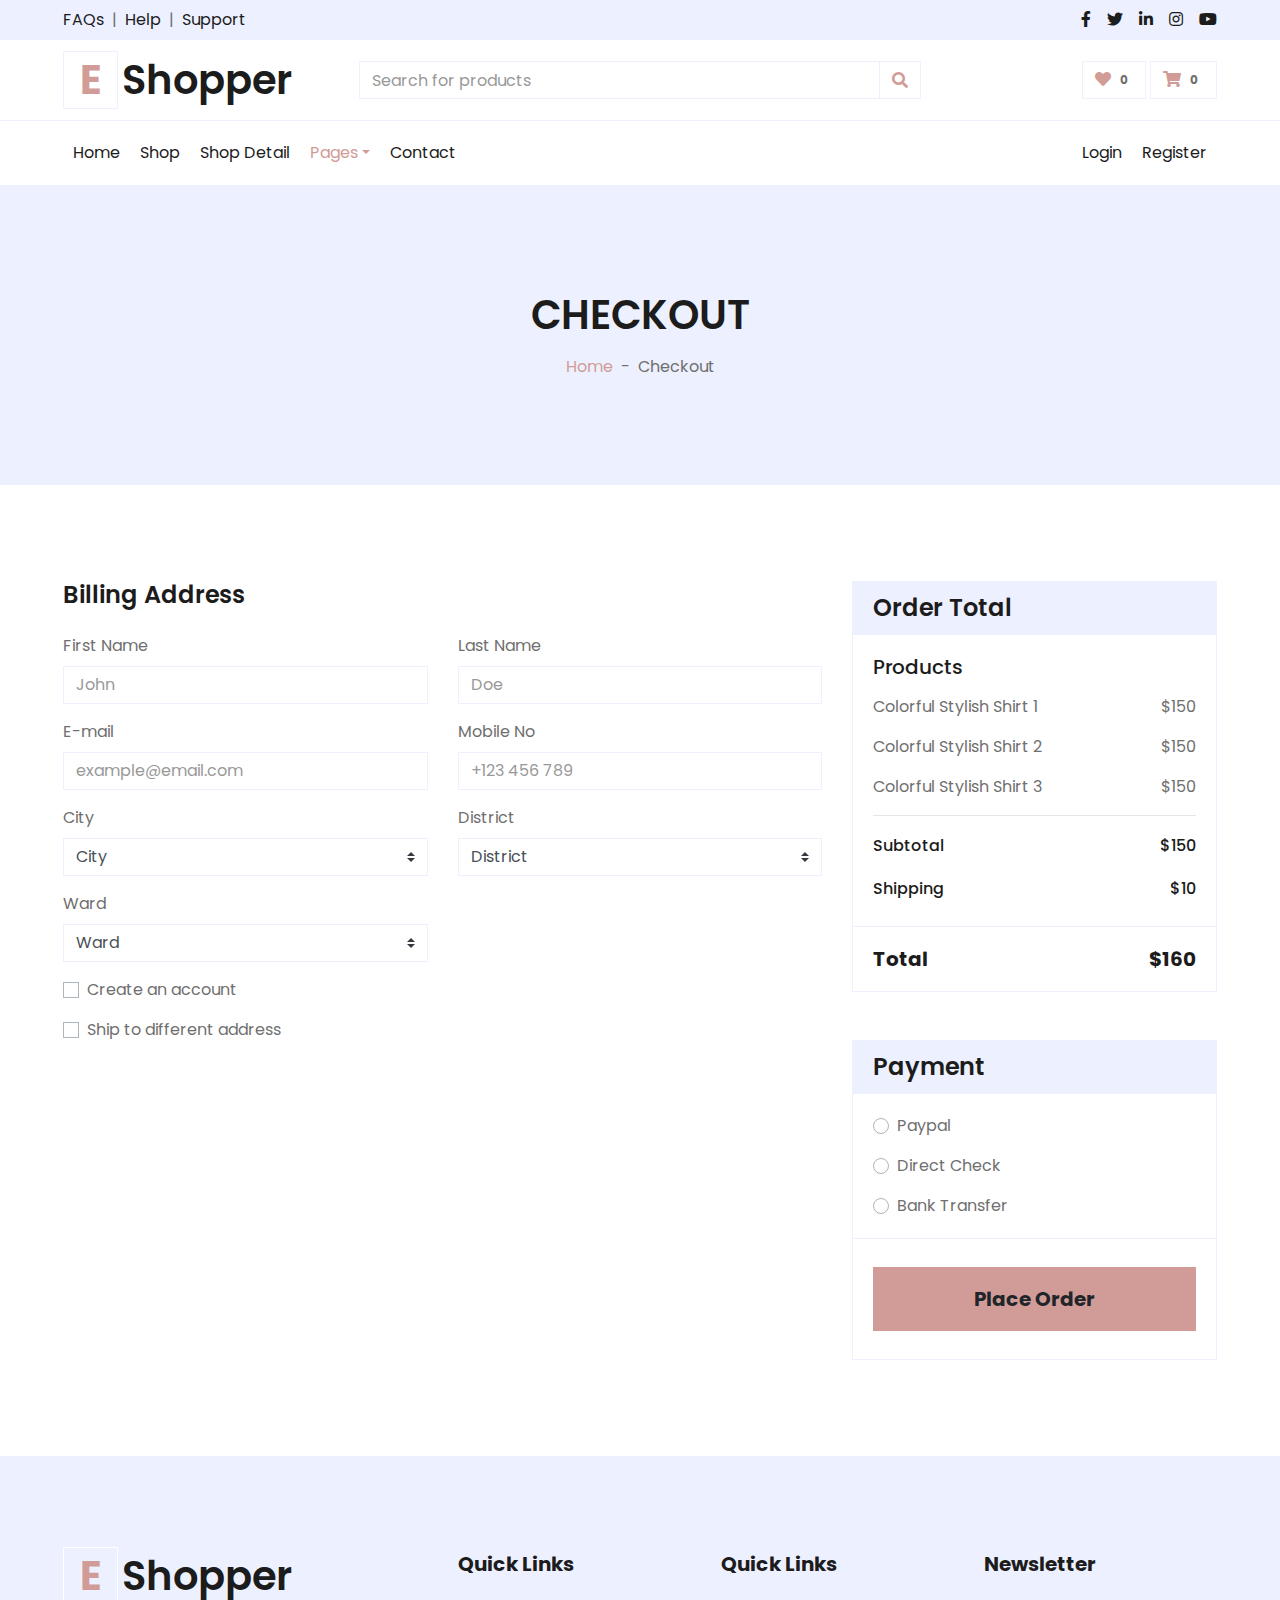
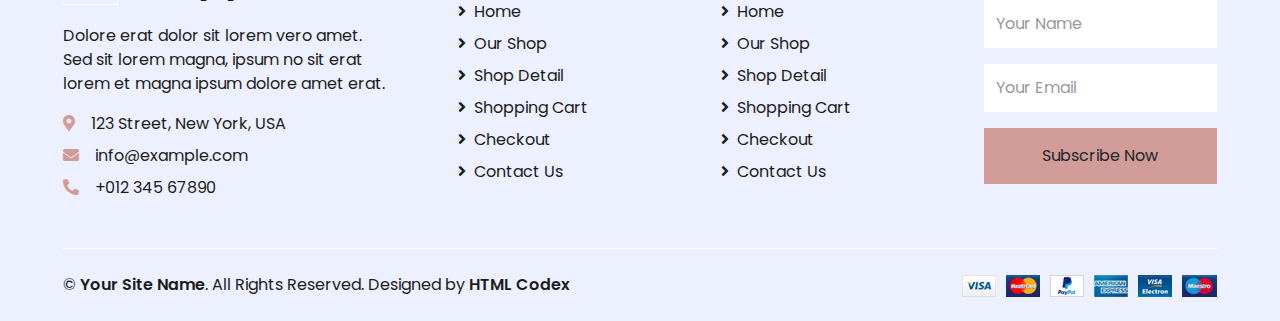
<file: fe_case_md4/checkout.html>
<!DOCTYPE html>
<html lang="en">

<head>
    <meta charset="utf-8">
    <title>EShopper - Bootstrap Shop Template</title>
    <meta content="width=device-width, initial-scale=1.0" name="viewport">
    <meta content="Free HTML Templates" name="keywords">
    <meta content="Free HTML Templates" name="description">

    <!-- Favicon -->
    <link href="img/favicon.ico" rel="icon">

    <!-- Google Web Fonts -->
    <link rel="preconnect" href="https://fonts.gstatic.com">
    <link href="https://fonts.googleapis.com/css2?family=Poppins:wght@100;200;300;400;500;600;700;800;900&display=swap" rel="stylesheet"> 

    <!-- Font Awesome -->
    <link href="https://cdnjs.cloudflare.com/ajax/libs/font-awesome/5.10.0/css/all.min.css" rel="stylesheet">

    <!-- Libraries Stylesheet -->
    <link href="lib/owlcarousel/assets/owl.carousel.min.css" rel="stylesheet">

    <!-- Customized Bootstrap Stylesheet -->
    <link href="css/style.css" rel="stylesheet">
</head>

<body>
    <!-- Topbar Start -->
    <div class="container-fluid">
        <div class="row bg-secondary py-2 px-xl-5">
            <div class="col-lg-6 d-none d-lg-block">
                <div class="d-inline-flex align-items-center">
                    <a class="text-dark" href="">FAQs</a>
                    <span class="text-muted px-2">|</span>
                    <a class="text-dark" href="">Help</a>
                    <span class="text-muted px-2">|</span>
                    <a class="text-dark" href="">Support</a>
                </div>
            </div>
            <div class="col-lg-6 text-center text-lg-right">
                <div class="d-inline-flex align-items-center">
                    <a class="text-dark px-2" href="">
                        <i class="fab fa-facebook-f"></i>
                    </a>
                    <a class="text-dark px-2" href="">
                        <i class="fab fa-twitter"></i>
                    </a>
                    <a class="text-dark px-2" href="">
                        <i class="fab fa-linkedin-in"></i>
                    </a>
                    <a class="text-dark px-2" href="">
                        <i class="fab fa-instagram"></i>
                    </a>
                    <a class="text-dark pl-2" href="">
                        <i class="fab fa-youtube"></i>
                    </a>
                </div>
            </div>
        </div>
        <div class="row align-items-center py-3 px-xl-5">
            <div class="col-lg-3 d-none d-lg-block">
                <a href="" class="text-decoration-none">
                    <h1 class="m-0 display-5 font-weight-semi-bold"><span class="text-primary font-weight-bold border px-3 mr-1">E</span>Shopper</h1>
                </a>
            </div>
            <div class="col-lg-6 col-6 text-left">
                <form action="">
                    <div class="input-group">
                        <input type="text" class="form-control" placeholder="Search for products">
                        <div class="input-group-append">
                            <span class="input-group-text bg-transparent text-primary">
                                <i class="fa fa-search"></i>
                            </span>
                        </div>
                    </div>
                </form>
            </div>
            <div class="col-lg-3 col-6 text-right">
                <a href="" class="btn border">
                    <i class="fas fa-heart text-primary"></i>
                    <span class="badge">0</span>
                </a>
                <a href="" class="btn border">
                    <i class="fas fa-shopping-cart text-primary"></i>
                    <span class="badge">0</span>
                </a>
            </div>
        </div>
    </div>
    <!-- Topbar End -->


    <!-- Navbar Start -->
    <div class="container-fluid">
        <div class="row border-top px-xl-5">
            <div class="col-lg-12">
                <nav class="navbar navbar-expand-lg bg-light navbar-light py-3 py-lg-0 px-0">
                    <a href="" class="text-decoration-none d-block d-lg-none">
                        <h1 class="m-0 display-5 font-weight-semi-bold"><span class="text-primary font-weight-bold border px-3 mr-1">E</span>Shopper</h1>
                    </a>
                    <button type="button" class="navbar-toggler" data-toggle="collapse" data-target="#navbarCollapse">
                        <span class="navbar-toggler-icon"></span>
                    </button>
                    <div class="collapse navbar-collapse justify-content-between" id="navbarCollapse">
                        <div class="navbar-nav mr-auto py-0">
                            <a href="index.html" class="nav-item nav-link">Home</a>
                            <a href="shop.html" class="nav-item nav-link">Shop</a>
                            <a href="detail.html" class="nav-item nav-link">Shop Detail</a>
                            <div class="nav-item dropdown">
                                <a href="#" class="nav-link dropdown-toggle active" data-toggle="dropdown">Pages</a>
                                <div class="dropdown-menu rounded-0 m-0">
                                    <a href="cart.html" class="dropdown-item">Shopping Cart</a>
                                    <a href="checkout.html" class="dropdown-item">Checkout</a>
                                </div>
                            </div>
                            <a href="save_merchant.html" class="nav-item nav-link">Contact</a>
                        </div>
                        <div class="navbar-nav ml-auto py-0">
                            <a href="" class="nav-item nav-link">Login</a>
                            <a href="" class="nav-item nav-link">Register</a>
                        </div>
                    </div>
                </nav>
            </div>
        </div>
    </div>
    <!-- Navbar End -->


    <!-- Page Header Start -->
    <div class="container-fluid bg-secondary mb-5">
        <div class="d-flex flex-column align-items-center justify-content-center" style="min-height: 300px">
            <h1 class="font-weight-semi-bold text-uppercase mb-3">Checkout</h1>
            <div class="d-inline-flex">
                <p class="m-0"><a href="">Home</a></p>
                <p class="m-0 px-2">-</p>
                <p class="m-0">Checkout</p>
            </div>
        </div>
    </div>
    <!-- Page Header End -->


    <!-- Checkout Start -->
    <div class="container-fluid pt-5">
        <div class="row px-xl-5">
            <div class="col-lg-8">
                <div class="mb-4" id="bill_address">
                    <h4 class="font-weight-semi-bold mb-4">Billing Address</h4>
                    <div class="row">
                        <div class="col-md-6 form-group">
                            <label>First Name</label>
                            <input class="form-control" type="text" placeholder="John">
                        </div>
                        <div class="col-md-6 form-group">
                            <label>Last Name</label>
                            <input class="form-control" type="text" placeholder="Doe">
                        </div>
                        <div class="col-md-6 form-group">
                            <label>E-mail</label>
                            <input class="form-control" type="text" placeholder="example@email.com">
                        </div>
                        <div class="col-md-6 form-group">
                            <label>Mobile No</label>
                            <input class="form-control" type="text" placeholder="+123 456 789">
                        </div>
                        <div class="col-md-6 form-group" id="form_city">
                            <label>City</label>
                            <select class="custom-select" id="city">
                                <option value="-1" selected>City</option>
                            </select>
                        </div>
                        <div class="col-md-6 form-group" id="form_district">
                            <label>District</label>
                            <select class="custom-select" id="district">
                                <option value="-1" selected>District</option>

                            </select>
                        </div>
                        <div class="col-md-6 form-group" id="form_ward">
                            <label>Ward</label>
                            <select class="custom-select" id="ward">
                                <option value="-1" selected>Ward</option>

                            </select>
                        </div>
                        <div class="col-md-12 form-group">
                            <div class="custom-control custom-checkbox">
                                <input type="checkbox" class="custom-control-input" id="newaccount">
                                <label class="custom-control-label" for="newaccount">Create an account</label>
                            </div>
                        </div>
                        <div class="col-md-12 form-group">
                            <div class="custom-control custom-checkbox">
                                <input type="checkbox" class="custom-control-input" id="shipto">
                                <label class="custom-control-label" for="shipto"  data-toggle="collapse" data-target="#shipping-address">Ship to different address</label>
                            </div>
                        </div>
                    </div>
                </div>

                <div class="collapse mb-4" id="shipping_address">
                    <h4 class="font-weight-semi-bold mb-4">Shipping Address</h4>
                    <div class="row">
                        <div class="col-md-6 form-group">
                            <label>First Name</label>
                            <input class="form-control" type="text" placeholder="John">
                        </div>
                        <div class="col-md-6 form-group">
                            <label>Last Name</label>
                            <input class="form-control" type="text" placeholder="Doe">
                        </div>
                        <div class="col-md-6 form-group">
                            <label>E-mail</label>
                            <input class="form-control" type="text" placeholder="example@email.com">
                        </div>
                        <div class="col-md-6 form-group">
                            <label>Mobile No</label>
                            <input class="form-control" type="text" placeholder="+123 456 789">
                        </div>
                        <div class="col-md-6 form-group">
                            <label>Address Line 1</label>
                            <input class="form-control" type="text" placeholder="123 Street">
                        </div>
                        <div class="col-md-6 form-group">
                            <label>Address Line 2</label>
                            <input class="form-control" type="text" placeholder="123 Street">
                        </div>
                        <div class="col-md-6 form-group">
                            <label>Country</label>
                            <select class="custom-select">
                                <option selected>United States</option>
                                <option>Afghanistan</option>
                                <option>Albania</option>
                                <option>Algeria</option>
                            </select>
                        </div>
                        <div class="col-md-6 form-group">
                            <label>City</label>
                            <input class="form-control" type="text" placeholder="New York">
                        </div>
                        <div class="col-md-6 form-group">
                            <label>State</label>
                            <input class="form-control" type="text" placeholder="New York">
                        </div>
                        <div class="col-md-6 form-group">
                            <label>ZIP Code</label>
                            <input class="form-control" type="text" placeholder="123">
                        </div>
                    </div>
                </div>
            </div>
            <div class="col-lg-4" id="show_order">
                <div class="card border-secondary mb-5">
                    <div class="card-header bg-secondary border-0">
                        <h4 class="font-weight-semi-bold m-0">Order Total</h4>
                    </div>
                    <div class="card-body" id="show_bill">
                        <h5 class="font-weight-medium mb-3">Products</h5>
                        <div class="d-flex justify-content-between">
                            <p>Colorful Stylish Shirt 1</p>
                            <p>$150</p>
                        </div>
                        <div class="d-flex justify-content-between">
                            <p>Colorful Stylish Shirt 2</p>
                            <p>$150</p>
                        </div>
                        <div class="d-flex justify-content-between">
                            <p>Colorful Stylish Shirt 3</p>
                            <p>$150</p>
                        </div>
                        <hr class="mt-0">
                        <div class="d-flex justify-content-between mb-3 pt-1">
                            <h6 class="font-weight-medium">Subtotal</h6>
                            <h6 class="font-weight-medium">$150</h6>
                        </div>
                        <div class="d-flex justify-content-between">
                            <h6 class="font-weight-medium">Shipping</h6>
                            <h6 class="font-weight-medium">$10</h6>
                        </div>
                    </div>
                    <div class="card-footer border-secondary bg-transparent">
                        <div class="d-flex justify-content-between mt-2">
                            <h5 class="font-weight-bold">Total</h5>
                            <h5 class="font-weight-bold" id="total">$160</h5>
                        </div>
                    </div>
                </div>
                <div class="card border-secondary mb-5">
                    <div class="card-header bg-secondary border-0">
                        <h4 class="font-weight-semi-bold m-0">Payment</h4>
                    </div>
                    <div class="card-body">
                        <div class="form-group">
                            <div class="custom-control custom-radio">
                                <input type="radio" class="custom-control-input" name="payment" id="paypal">
                                <label class="custom-control-label" for="paypal">Paypal</label>
                            </div>
                        </div>
                        <div class="form-group">
                            <div class="custom-control custom-radio">
                                <input type="radio" class="custom-control-input" name="payment" id="directcheck">
                                <label class="custom-control-label" for="directcheck">Direct Check</label>
                            </div>
                        </div>
                        <div class="">
                            <div class="custom-control custom-radio">
                                <input type="radio" class="custom-control-input" name="payment" id="banktransfer">
                                <label class="custom-control-label" for="banktransfer">Bank Transfer</label>
                            </div>
                        </div>
                    </div>
                    <div class="card-footer border-secondary bg-transparent">
                        <button id=order onclick="orderCart()" class="btn btn-lg btn-block btn-primary font-weight-bold my-3 py-3">Place Order</button>
                    </div>
                </div>
            </div>
        </div>
    </div>
    <!-- Checkout End -->


    <!-- Footer Start -->
    <div class="container-fluid bg-secondary text-dark mt-5 pt-5">
        <div class="row px-xl-5 pt-5">
            <div class="col-lg-4 col-md-12 mb-5 pr-3 pr-xl-5">
                <a href="" class="text-decoration-none">
                    <h1 class="mb-4 display-5 font-weight-semi-bold"><span class="text-primary font-weight-bold border border-white px-3 mr-1">E</span>Shopper</h1>
                </a>
                <p>Dolore erat dolor sit lorem vero amet. Sed sit lorem magna, ipsum no sit erat lorem et magna ipsum dolore amet erat.</p>
                <p class="mb-2"><i class="fa fa-map-marker-alt text-primary mr-3"></i>123 Street, New York, USA</p>
                <p class="mb-2"><i class="fa fa-envelope text-primary mr-3"></i>info@example.com</p>
                <p class="mb-0"><i class="fa fa-phone-alt text-primary mr-3"></i>+012 345 67890</p>
            </div>
            <div class="col-lg-8 col-md-12">
                <div class="row">
                    <div class="col-md-4 mb-5">
                        <h5 class="font-weight-bold text-dark mb-4">Quick Links</h5>
                        <div class="d-flex flex-column justify-content-start">
                            <a class="text-dark mb-2" href="index.html"><i class="fa fa-angle-right mr-2"></i>Home</a>
                            <a class="text-dark mb-2" href="shop.html"><i class="fa fa-angle-right mr-2"></i>Our Shop</a>
                            <a class="text-dark mb-2" href="detail.html"><i class="fa fa-angle-right mr-2"></i>Shop Detail</a>
                            <a class="text-dark mb-2" href="cart.html"><i class="fa fa-angle-right mr-2"></i>Shopping Cart</a>
                            <a class="text-dark mb-2" href="checkout.html"><i class="fa fa-angle-right mr-2"></i>Checkout</a>
                            <a class="text-dark" href="save_merchant.html"><i class="fa fa-angle-right mr-2"></i>Contact Us</a>
                        </div>
                    </div>
                    <div class="col-md-4 mb-5">
                        <h5 class="font-weight-bold text-dark mb-4">Quick Links</h5>
                        <div class="d-flex flex-column justify-content-start">
                            <a class="text-dark mb-2" href="index.html"><i class="fa fa-angle-right mr-2"></i>Home</a>
                            <a class="text-dark mb-2" href="shop.html"><i class="fa fa-angle-right mr-2"></i>Our Shop</a>
                            <a class="text-dark mb-2" href="detail.html"><i class="fa fa-angle-right mr-2"></i>Shop Detail</a>
                            <a class="text-dark mb-2" href="cart.html"><i class="fa fa-angle-right mr-2"></i>Shopping Cart</a>
                            <a class="text-dark mb-2" href="checkout.html"><i class="fa fa-angle-right mr-2"></i>Checkout</a>
                            <a class="text-dark" href="save_merchant.html"><i class="fa fa-angle-right mr-2"></i>Contact Us</a>
                        </div>
                    </div>
                    <div class="col-md-4 mb-5">
                        <h5 class="font-weight-bold text-dark mb-4">Newsletter</h5>
                        <form action="">
                            <div class="form-group">
                                <input type="text" class="form-control border-0 py-4" placeholder="Your Name" required="required" />
                            </div>
                            <div class="form-group">
                                <input type="email" class="form-control border-0 py-4" placeholder="Your Email"
                                    required="required" />
                            </div>
                            <div>
                                <button class="btn btn-primary btn-block border-0 py-3" type="submit">Subscribe Now</button>
                            </div>
                        </form>
                    </div>
                </div>
            </div>
        </div>
        <div class="row border-top border-light mx-xl-5 py-4">
            <div class="col-md-6 px-xl-0">
                <p class="mb-md-0 text-center text-md-left text-dark">
                    &copy; <a class="text-dark font-weight-semi-bold" href="#">Your Site Name</a>. All Rights Reserved. Designed
                    by
                    <a class="text-dark font-weight-semi-bold" href="https://htmlcodex.com">HTML Codex</a>
                </p>
            </div>
            <div class="col-md-6 px-xl-0 text-center text-md-right">
                <img class="img-fluid" src="img/payments.png" alt="">
            </div>
        </div>
    </div>
    <!-- Footer End -->


    <!-- Back to Top -->
    <a href="#" class="btn btn-primary back-to-top"><i class="fa fa-angle-double-up"></i></a>


    <!-- JavaScript Libraries -->
    <script src="https://code.jquery.com/jquery-3.4.1.min.js"></script>
    <script src="https://stackpath.bootstrapcdn.com/bootstrap/4.4.1/js/bootstrap.bundle.min.js"></script>
    <script src="lib/easing/easing.min.js"></script>
    <script src="lib/owlcarousel/owl.carousel.min.js"></script>

    <!-- Contact Javascript File -->
    <script src="mail/jqBootstrapValidation.min.js"></script>
    <script src="mail/contact.js"></script>

    <!-- Template Javascript -->
    <script src="js/main.js"></script>
    <script src="js/index.js"></script>
    <script src="js/checkout_user.js"></script>
</body>

</html>
</file>
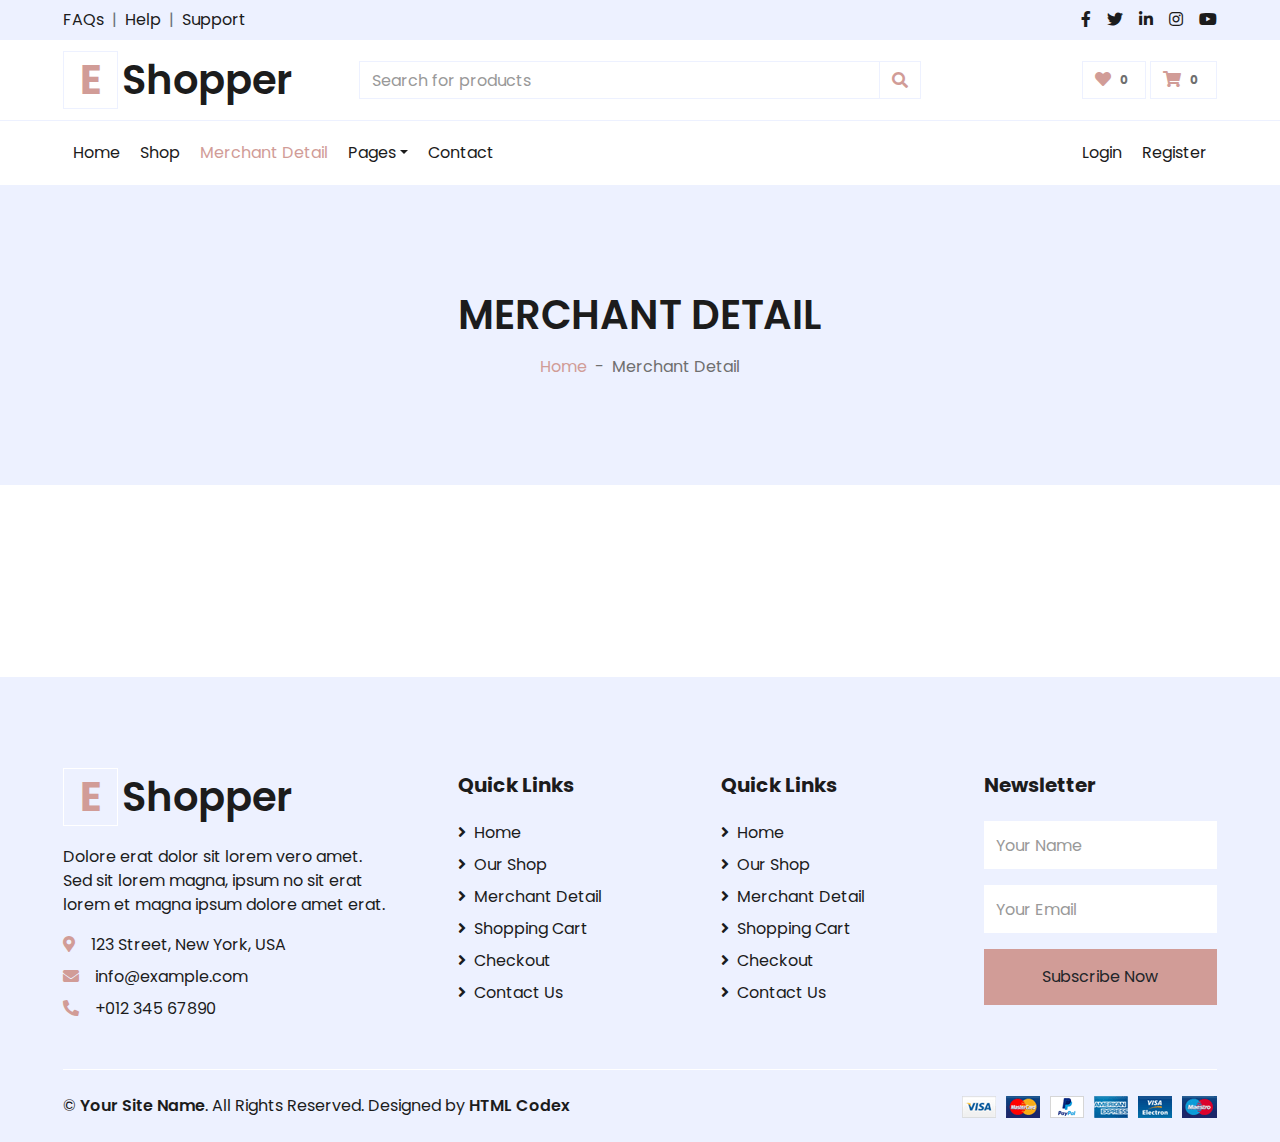
<file: fe_case_md4/detail.html>
<!DOCTYPE html>
<html lang="en">

<head>
    <meta charset="utf-8">
    <title>EShopper - Bootstrap Shop Template</title>
    <meta content="width=device-width, initial-scale=1.0" name="viewport">
    <meta content="Free HTML Templates" name="keywords">
    <meta content="Free HTML Templates" name="description">
    <script src="https://ajax.googleapis.com/ajax/libs/jquery/3.2.1/jquery.min.js"></script>
    <!-- Favicon -->
    <link href="img/favicon.ico" rel="icon">
    <link href="https://cdn.jsdelivr.net/npm/bootstrap@5.0.2/dist/css/bootstrap.min.css" rel="stylesheet"
          integrity="sha384-EVSTQN3/azprG1Anm3QDgpJLIm9Nao0Yz1ztcQTwFspd3yD65VohhpuuCOmLASjC" crossorigin="anonymous"><script src="https://code.jquery.com/jquery-3.6.0.min.js"></script>
    <!-- Google Web Fonts -->
    <link rel="preconnect" href="https://fonts.gstatic.com">
    <link href="https://fonts.googleapis.com/css2?family=Poppins:wght@100;200;300;400;500;600;700;800;900&display=swap" rel="stylesheet"> 

    <!-- Font Awesome -->
    <link href="https://cdnjs.cloudflare.com/ajax/libs/font-awesome/5.10.0/css/all.min.css" rel="stylesheet">

    <!-- Libraries Stylesheet -->
    <link href="lib/owlcarousel/assets/owl.carousel.min.css" rel="stylesheet">

    <!-- Customized Bootstrap Stylesheet -->
    <link href="css/style.css" rel="stylesheet">
</head>

<body onload="checkAccount()">
    <!-- Topbar Start -->
    <div class="container-fluid">
        <div class="row bg-secondary py-2 px-xl-5">
            <div class="col-lg-6 d-none d-lg-block">
                <div class="d-inline-flex align-items-center">
                    <a class="text-dark" href="">FAQs</a>
                    <span class="text-muted px-2">|</span>
                    <a class="text-dark" href="">Help</a>
                    <span class="text-muted px-2">|</span>
                    <a class="text-dark" href="">Support</a>
                </div>
            </div>
            <div class="col-lg-6 text-center text-lg-right">
                <div class="d-inline-flex align-items-center">
                    <a class="text-dark px-2" href="">
                        <i class="fab fa-facebook-f"></i>
                    </a>
                    <a class="text-dark px-2" href="">
                        <i class="fab fa-twitter"></i>
                    </a>
                    <a class="text-dark px-2" href="">
                        <i class="fab fa-linkedin-in"></i>
                    </a>
                    <a class="text-dark px-2" href="">
                        <i class="fab fa-instagram"></i>
                    </a>
                    <a class="text-dark pl-2" href="">
                        <i class="fab fa-youtube"></i>
                    </a>
                </div>
            </div>
        </div>
        <div class="row align-items-center py-3 px-xl-5">
            <div class="col-lg-3 d-none d-lg-block">
                <a href="" class="text-decoration-none">
                    <h1 class="m-0 display-5 font-weight-semi-bold"><span class="text-primary font-weight-bold border px-3 mr-1">E</span>Shopper</h1>
                </a>
            </div>
            <div class="col-lg-6 col-6 text-left">
                <form action="">
                    <div class="input-group">
                        <input type="text" class="form-control" placeholder="Search for products">
                        <div class="input-group-append">
                            <span class="input-group-text bg-transparent text-primary">
                                <i class="fa fa-search"></i>
                            </span>
                        </div>
                    </div>
                </form>
            </div>
            <div class="col-lg-3 col-6 text-right">
                <a href="" class="btn border">
                    <i class="fas fa-heart text-primary"></i>
                    <span class="badge">0</span>
                </a>
                <a href="" class="btn border">
                    <i class="fas fa-shopping-cart text-primary"></i>
                    <span class="badge">0</span>
                </a>
            </div>
        </div>
    </div>
    <!-- Topbar End -->


    <!-- Navbar Start -->
    <div class="container-fluid">
        <div class="row border-top px-xl-5">

            <div class="col-lg-12">
                <nav class="navbar navbar-expand-lg bg-light navbar-light py-3 py-lg-0 px-0">
                    <a href="" class="text-decoration-none d-block d-lg-none">
                        <h1 class="m-0 display-5 font-weight-semi-bold"><span class="text-primary font-weight-bold border px-3 mr-1">E</span>Shopper</h1>
                    </a>
                    <button type="button" class="navbar-toggler" data-toggle="collapse" data-target="#navbarCollapse">
                        <span class="navbar-toggler-icon"></span>
                    </button>
                    <div class="collapse navbar-collapse justify-content-between" id="navbarCollapse">
                        <div class="navbar-nav mr-auto py-0">
                            <a href="index.html" class="nav-item nav-link">Home</a>
                            <a href="shop.html" class="nav-item nav-link">Shop</a>
                            <a href="detail.html" class="nav-item nav-link active">Merchant Detail</a>
                            <div class="nav-item dropdown">
                                <a href="#" class="nav-link dropdown-toggle" data-toggle="dropdown">Pages</a>
                                <div class="dropdown-menu rounded-0 m-0">
                                    <a href="cart.html" class="dropdown-item">Shopping Cart</a>
                                    <a href="checkout.html" class="dropdown-item">Checkout</a>
                                </div>
                            </div>
                            <a href="contact.html" class="nav-item nav-link">Contact</a>
                        </div>
                        <div class="navbar-nav ml-auto py-0">
                            <a href="" class="nav-item nav-link">Login</a>
                            <a href="" class="nav-item nav-link">Register</a>
                        </div>
                    </div>
                </nav>
            </div>
        </div>
    </div>
    <!-- Navbar End -->


    <!-- Page Header Start -->
    <div class="container-fluid bg-secondary mb-5">
        <div class="d-flex flex-column align-items-center justify-content-center" style="min-height: 300px">
            <h1 class="font-weight-semi-bold text-uppercase mb-3">Merchant Detail</h1>
            <div class="d-inline-flex">
                <p class="m-0"><a href="">Home</a></p>
                <p class="m-0 px-2">-</p>
                <p class="m-0">Merchant Detail</p>
            </div>
        </div>
    </div>
    <!-- Page Header End -->


    <!-- Shop Detail Start -->
            <div id="showProductInMerchant"></div>
    <!-- Products Start -->
    <div id="productsStart" class="container-fluid py-5"></div>
    <div id="footPage"></div>
    <!-- Products End -->


    <!-- Footer Start -->
    <div class="container-fluid bg-secondary text-dark mt-5 pt-5">
        <div class="row px-xl-5 pt-5">
            <div class="col-lg-4 col-md-12 mb-5 pr-3 pr-xl-5">
                <a href="" class="text-decoration-none">
                    <h1 class="mb-4 display-5 font-weight-semi-bold"><span class="text-primary font-weight-bold border border-white px-3 mr-1">E</span>Shopper</h1>
                </a>
                <p>Dolore erat dolor sit lorem vero amet. Sed sit lorem magna, ipsum no sit erat lorem et magna ipsum dolore amet erat.</p>
                <p class="mb-2"><i class="fa fa-map-marker-alt text-primary mr-3"></i>123 Street, New York, USA</p>
                <p class="mb-2"><i class="fa fa-envelope text-primary mr-3"></i>info@example.com</p>
                <p class="mb-0"><i class="fa fa-phone-alt text-primary mr-3"></i>+012 345 67890</p>
            </div>
            <div class="col-lg-8 col-md-12">
                <div class="row">
                    <div class="col-md-4 mb-5">
                        <h5 class="font-weight-bold text-dark mb-4">Quick Links</h5>
                        <div class="d-flex flex-column justify-content-start">
                            <a class="text-dark mb-2" href="index.html"><i class="fa fa-angle-right mr-2"></i>Home</a>
                            <a class="text-dark mb-2" href="shop.html"><i class="fa fa-angle-right mr-2"></i>Our Shop</a>
                            <a class="text-dark mb-2" href="detail.html"><i class="fa fa-angle-right mr-2"></i>Merchant Detail</a>
                            <a class="text-dark mb-2" href="cart.html"><i class="fa fa-angle-right mr-2"></i>Shopping Cart</a>
                            <a class="text-dark mb-2" href="checkout.html"><i class="fa fa-angle-right mr-2"></i>Checkout</a>
                            <a class="text-dark" href="contact.html"><i class="fa fa-angle-right mr-2"></i>Contact Us</a>
                        </div>
                    </div>
                    <div class="col-md-4 mb-5">
                        <h5 class="font-weight-bold text-dark mb-4">Quick Links</h5>
                        <div class="d-flex flex-column justify-content-start">
                            <a class="text-dark mb-2" href="index.html"><i class="fa fa-angle-right mr-2"></i>Home</a>
                            <a class="text-dark mb-2" href="shop.html"><i class="fa fa-angle-right mr-2"></i>Our Shop</a>
                            <a class="text-dark mb-2" href="detail.html"><i class="fa fa-angle-right mr-2"></i>Merchant Detail</a>
                            <a class="text-dark mb-2" href="cart.html"><i class="fa fa-angle-right mr-2"></i>Shopping Cart</a>
                            <a class="text-dark mb-2" href="checkout.html"><i class="fa fa-angle-right mr-2"></i>Checkout</a>
                            <a class="text-dark" href="contact.html"><i class="fa fa-angle-right mr-2"></i>Contact Us</a>
                        </div>
                    </div>
                    <div class="col-md-4 mb-5">
                        <h5 class="font-weight-bold text-dark mb-4">Newsletter</h5>
                        <form action="">
                            <div class="form-group">
                                <input type="text" class="form-control border-0 py-4" placeholder="Your Name" required="required" />
                            </div>
                            <div class="form-group">
                                <input type="email" class="form-control border-0 py-4" placeholder="Your Email"
                                    required="required" />
                            </div>
                            <div>
                                <button class="btn btn-primary btn-block border-0 py-3" type="submit">Subscribe Now</button>
                            </div>
                        </form>
                    </div>
                </div>
            </div>
        </div>
        <div class="row border-top border-light mx-xl-5 py-4">
            <div class="col-md-6 px-xl-0">
                <p class="mb-md-0 text-center text-md-left text-dark">
                    &copy; <a class="text-dark font-weight-semi-bold" href="#">Your Site Name</a>. All Rights Reserved. Designed
                    by
                    <a class="text-dark font-weight-semi-bold" href="https://htmlcodex.com">HTML Codex</a>
                </p>
            </div>
            <div class="col-md-6 px-xl-0 text-center text-md-right">
                <img class="img-fluid" src="img/payments.png" alt="">
            </div>
        </div>
    </div>
    <!-- Footer End -->


    <!-- Back to Top -->
    <button href="#" class="btn btn-primary back-to-top"><i class="fa fa-angle-double-up"></i></button>


    <!-- JavaScript Libraries -->
    <script src="https://code.jquery.com/jquery-3.4.1.min.js"></script>
    <script src="https://stackpath.bootstrapcdn.com/bootstrap/4.4.1/js/bootstrap.bundle.min.js"></script>
    <script src="lib/easing/easing.min.js"></script>
    <script src="lib/owlcarousel/owl.carousel.min.js"></script>

    <!-- Contact Javascript File -->
    <script src="mail/jqBootstrapValidation.min.js"></script>
    <script src="mail/contact.js"></script>

    <!-- Template Javascript -->
    <script src="js/main.js"></script>

</body>
<script src="js/merChantDetailShop.js"></script>
<script src="js/index.js"></script>
<script src="js/cart_user.js"></script>

</html>
</file>
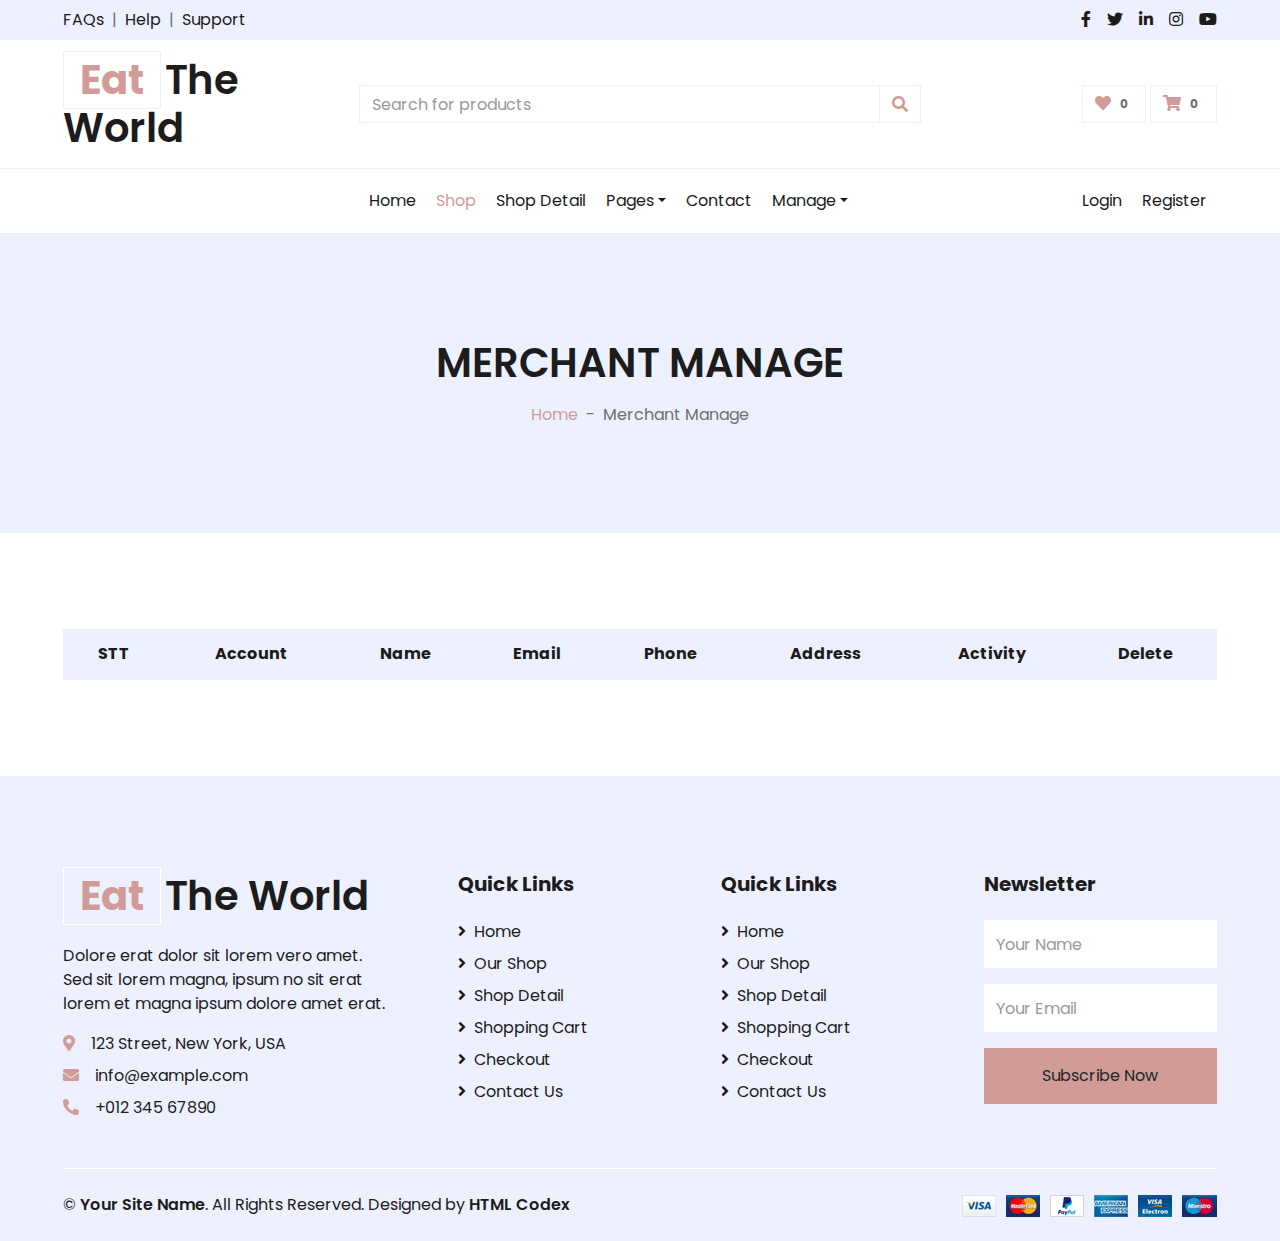
<file: fe_case_md4/merchant_manage.html>
<!DOCTYPE html>
<html lang="en">

<head>
  <meta charset="utf-8">
  <title>Account Manage</title>
  <meta content="width=device-width, initial-scale=1.0" name="viewport">
  <meta content="Free HTML Templates" name="keywords">
  <meta content="Free HTML Templates" name="description">

  <!-- Favicon -->
  <link href="img/favicon.ico" rel="icon">

  <!-- Google Web Fonts -->
  <link rel="preconnect" href="https://fonts.gstatic.com">
  <link href="https://fonts.googleapis.com/css2?family=Poppins:wght@100;200;300;400;500;600;700;800;900&display=swap" rel="stylesheet">

  <!-- Font Awesome -->
  <link href="https://cdnjs.cloudflare.com/ajax/libs/font-awesome/5.10.0/css/all.min.css" rel="stylesheet">

  <!-- Libraries Stylesheet -->
  <link href="lib/owlcarousel/assets/owl.carousel.min.css" rel="stylesheet">

  <!-- Customized Bootstrap Stylesheet -->
  <link href="css/style.css" rel="stylesheet">

</head>

<body onload="getAllMerchant()">
<!-- Topbar Start -->
<div class="container-fluid">
  <div class="row bg-secondary py-2 px-xl-5">
    <div class="col-lg-6 d-none d-lg-block">
      <div class="d-inline-flex align-items-center">
        <a class="text-dark" href="">FAQs</a>
        <span class="text-muted px-2">|</span>
        <a class="text-dark" href="">Help</a>
        <span class="text-muted px-2">|</span>
        <a class="text-dark" href="">Support</a>
      </div>
    </div>
    <div class="col-lg-6 text-center text-lg-right">
      <div class="d-inline-flex align-items-center">
        <a class="text-dark px-2" href="">
          <i class="fab fa-facebook-f"></i>
        </a>
        <a class="text-dark px-2" href="">
          <i class="fab fa-twitter"></i>
        </a>
        <a class="text-dark px-2" href="">
          <i class="fab fa-linkedin-in"></i>
        </a>
        <a class="text-dark px-2" href="">
          <i class="fab fa-instagram"></i>
        </a>
        <a class="text-dark pl-2" href="">
          <i class="fab fa-youtube"></i>
        </a>
      </div>
    </div>
  </div>
  <div class="row align-items-center py-3 px-xl-5">
    <div class="col-lg-3 d-none d-lg-block">
      <a href="" class="text-decoration-none">
        <h1 class="m-0 display-5 font-weight-semi-bold"><span class="text-primary font-weight-bold border px-3 mr-1">Eat</span>The World</h1>
      </a>
    </div>
    <div class="col-lg-6 col-6 text-left">
      <form action="">
        <div class="input-group">
          <input type="text" class="form-control" placeholder="Search for products">
          <div class="input-group-append">
                            <span class="input-group-text bg-transparent text-primary">
                                <i class="fa fa-search"></i>
                            </span>
          </div>
        </div>
      </form>
    </div>
    <div class="col-lg-3 col-6 text-right">
      <a href="" class="btn border">
        <i class="fas fa-heart text-primary"></i>
        <span class="badge">0</span>
      </a>
      <a href="" class="btn border">
        <i class="fas fa-shopping-cart text-primary"></i>
        <span class="badge">0</span>
      </a>
    </div>
  </div>
</div>
<!-- Topbar End -->


<!-- Navbar Start -->
<div class="container-fluid">
  <div class="row border-top px-xl-5">
    <div class="col-lg-3 d-none d-lg-block">
      <nav class="collapse position-absolute navbar navbar-vertical navbar-light align-items-start p-0 border border-top-0 border-bottom-0 bg-light" id="navbar-vertical" style="width: calc(100% - 30px); z-index: 1;">
        <div class="navbar-nav w-100 overflow-hidden" style="height: 410px">
          <div class="navbar-nav w-100 overflow-hidden" style="height: 410px"></div>
        </div>
      </nav>
    </div>
    <div class="col-lg-9">
      <nav class="navbar navbar-expand-lg bg-light navbar-light py-3 py-lg-0 px-0">
        <a href="" class="text-decoration-none d-block d-lg-none">
          <h1 class="m-0 display-5 font-weight-semi-bold"><span class="text-primary font-weight-bold border px-3 mr-1">Eat</span>The World</h1>
        </a>
        <button type="button" class="navbar-toggler" data-toggle="collapse" data-target="#navbarCollapse">
          <span class="navbar-toggler-icon"></span>
        </button>
        <div class="collapse navbar-collapse justify-content-between" id="navbarCollapse">
          <div class="navbar-nav mr-auto py-0">
            <a href="index.html" class="nav-item nav-link">Home</a>
            <a href="shop.html" class="nav-item nav-link active">Shop</a>
            <a href="detail.html" class="nav-item nav-link">Shop Detail</a>
            <div class="nav-item dropdown">
              <a href="#" class="nav-link dropdown-toggle" data-toggle="dropdown">Pages</a>
              <div class="dropdown-menu rounded-0 m-0">
                <a href="cart.html" class="dropdown-item">Shopping Cart</a>
                <a href="checkout.html" class="dropdown-item">Checkout</a>
              </div>
            </div>
            <a href="contact.html" class="nav-item nav-link">Contact</a>
            <div class="nav-item dropdown">
              <a href="#" class="nav-link dropdown-toggle" data-toggle="dropdown">Manage</a>
              <div class="dropdown-menu rounded-0 m-0">
                <a href="account.html" class="dropdown-item">Account Manage</a>
                <a href="checkout.html" class="dropdown-item">Category Manage</a>
              </div>
            </div>
          </div>
          <div class="navbar-nav ml-auto py-0">
            <a href="" class="nav-item nav-link">Login</a>
            <a href="" class="nav-item nav-link">Register</a>
          </div>
        </div>
      </nav>
    </div>
  </div>
</div>
<!-- Navbar End -->


<!-- Page Header Start -->
<div class="container-fluid bg-secondary mb-5">
  <div class="d-flex flex-column align-items-center justify-content-center" style="min-height: 300px">
    <h1 class="font-weight-semi-bold text-uppercase mb-3">Merchant Manage</h1>
    <div class="d-inline-flex">
      <p class="m-0"><a href="">Home</a></p>
      <p class="m-0 px-2">-</p>
      <p class="m-0">Merchant Manage</p>
    </div>
  </div>
</div>
<!-- Page Header End -->


<!-- Merchant Start -->
<div class="container-fluid pt-5">
  <div class="row px-xl-5">
    <div class="col-lg-12 table-responsive mb-5">
      <table class="table table-bordered text-center mb-0">
        <thead class="bg-secondary text-dark">
        <tr>
          <th>STT</th>
          <th>Account</th>
          <th>Name</th>
          <th>Email</th>
          <th>Phone</th>
          <th>Address</th>
          <th>Activity</th>
          <th>Delete</th>
        </tr>
        </thead>
        <tbody class="align-middle" id="display_merchant">
        </tbody>
      </table>
    </div>
  </div>
</div>
<!-- Cart End -->


<!-- Footer Start -->
<div class="container-fluid bg-secondary text-dark mt-5 pt-5">
  <div class="row px-xl-5 pt-5">
    <div class="col-lg-4 col-md-12 mb-5 pr-3 pr-xl-5">
      <a href="" class="text-decoration-none">
        <h1 class="mb-4 display-5 font-weight-semi-bold"><span class="text-primary font-weight-bold border border-white px-3 mr-1">Eat</span>The World</h1>
      </a>
      <p>Dolore erat dolor sit lorem vero amet. Sed sit lorem magna, ipsum no sit erat lorem et magna ipsum dolore amet erat.</p>
      <p class="mb-2"><i class="fa fa-map-marker-alt text-primary mr-3"></i>123 Street, New York, USA</p>
      <p class="mb-2"><i class="fa fa-envelope text-primary mr-3"></i>info@example.com</p>
      <p class="mb-0"><i class="fa fa-phone-alt text-primary mr-3"></i>+012 345 67890</p>
    </div>
    <div class="col-lg-8 col-md-12">
      <div class="row">
        <div class="col-md-4 mb-5">
          <h5 class="font-weight-bold text-dark mb-4">Quick Links</h5>
          <div class="d-flex flex-column justify-content-start">
            <a class="text-dark mb-2" href="index.html"><i class="fa fa-angle-right mr-2"></i>Home</a>
            <a class="text-dark mb-2" href="shop.html"><i class="fa fa-angle-right mr-2"></i>Our Shop</a>
            <a class="text-dark mb-2" href="detail.html"><i class="fa fa-angle-right mr-2"></i>Shop Detail</a>
            <a class="text-dark mb-2" href="cart.html"><i class="fa fa-angle-right mr-2"></i>Shopping Cart</a>
            <a class="text-dark mb-2" href="checkout.html"><i class="fa fa-angle-right mr-2"></i>Checkout</a>
            <a class="text-dark" href="contact.html"><i class="fa fa-angle-right mr-2"></i>Contact Us</a>
          </div>
        </div>
        <div class="col-md-4 mb-5">
          <h5 class="font-weight-bold text-dark mb-4">Quick Links</h5>
          <div class="d-flex flex-column justify-content-start">
            <a class="text-dark mb-2" href="index.html"><i class="fa fa-angle-right mr-2"></i>Home</a>
            <a class="text-dark mb-2" href="shop.html"><i class="fa fa-angle-right mr-2"></i>Our Shop</a>
            <a class="text-dark mb-2" href="detail.html"><i class="fa fa-angle-right mr-2"></i>Shop Detail</a>
            <a class="text-dark mb-2" href="cart.html"><i class="fa fa-angle-right mr-2"></i>Shopping Cart</a>
            <a class="text-dark mb-2" href="checkout.html"><i class="fa fa-angle-right mr-2"></i>Checkout</a>
            <a class="text-dark" href="contact.html"><i class="fa fa-angle-right mr-2"></i>Contact Us</a>
          </div>
        </div>
        <div class="col-md-4 mb-5">
          <h5 class="font-weight-bold text-dark mb-4">Newsletter</h5>
          <form action="">
            <div class="form-group">
              <input type="text" class="form-control border-0 py-4" placeholder="Your Name" required="required" />
            </div>
            <div class="form-group">
              <input type="email" class="form-control border-0 py-4" placeholder="Your Email"
                     required="required" />
            </div>
            <div>
              <button class="btn btn-primary btn-block border-0 py-3" type="submit">Subscribe Now</button>
            </div>
          </form>
        </div>
      </div>
    </div>
  </div>
  <div class="row border-top border-light mx-xl-5 py-4">
    <div class="col-md-6 px-xl-0">
      <p class="mb-md-0 text-center text-md-left text-dark">
        &copy; <a class="text-dark font-weight-semi-bold" href="#">Your Site Name</a>. All Rights Reserved. Designed
        by
        <a class="text-dark font-weight-semi-bold" href="https://htmlcodex.com">HTML Codex</a>
      </p>
    </div>
    <div class="col-md-6 px-xl-0 text-center text-md-right">
      <img class="img-fluid" src="img/payments.png" alt="">
    </div>
  </div>
</div>
<!-- Footer End -->


<!-- Back to Top -->
<a href="#" class="btn btn-primary back-to-top"><i class="fa fa-angle-double-up"></i></a>


<!-- JavaScript Libraries -->
<script src="https://code.jquery.com/jquery-3.4.1.min.js"></script>
<script src="https://stackpath.bootstrapcdn.com/bootstrap/4.4.1/js/bootstrap.bundle.min.js"></script>
<script src="lib/easing/easing.min.js"></script>
<script src="lib/owlcarousel/owl.carousel.min.js"></script>

<!-- Contact Javascript File -->
<script src="mail/jqBootstrapValidation.min.js"></script>
<script src="mail/contact.js"></script>

<!-- Template Javascript -->
<script src="js/main.js"></script>
<script src="js/merchant_t_local.js"></script>
</body>

</html>
</file>
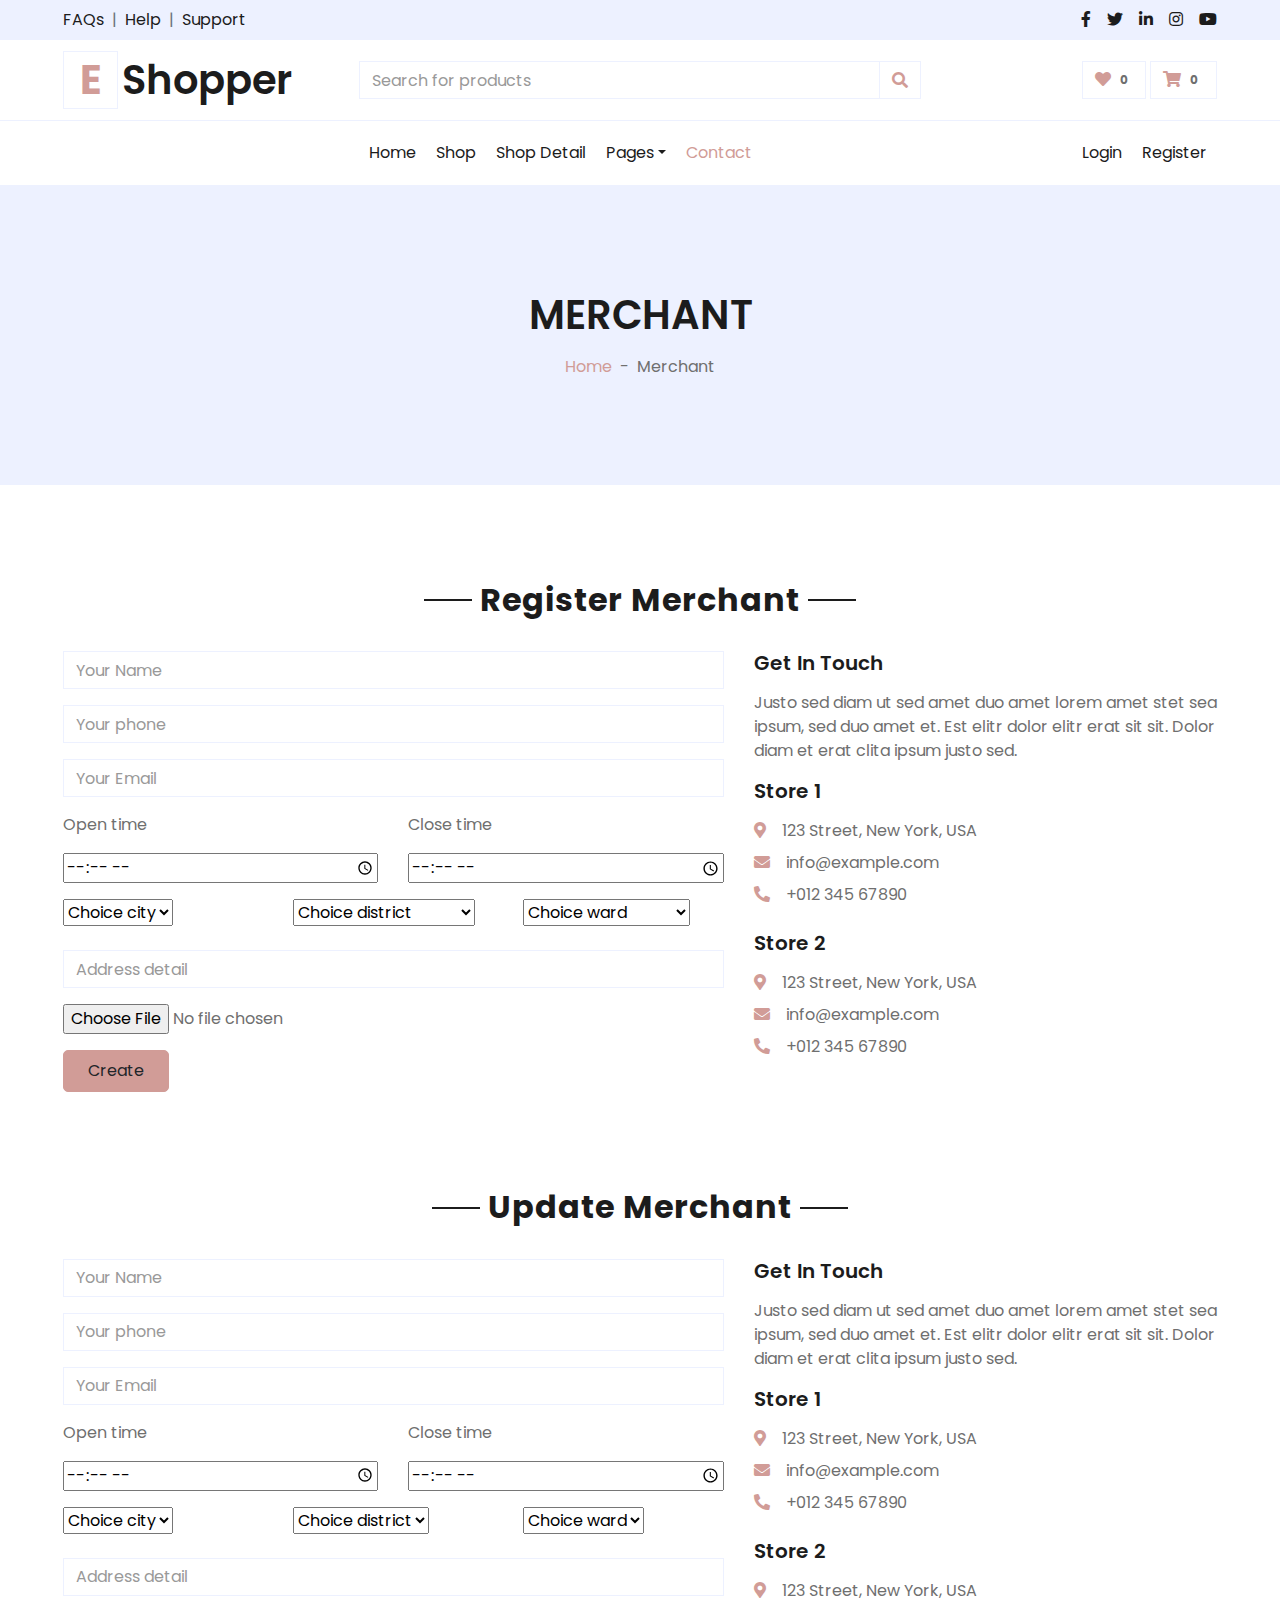
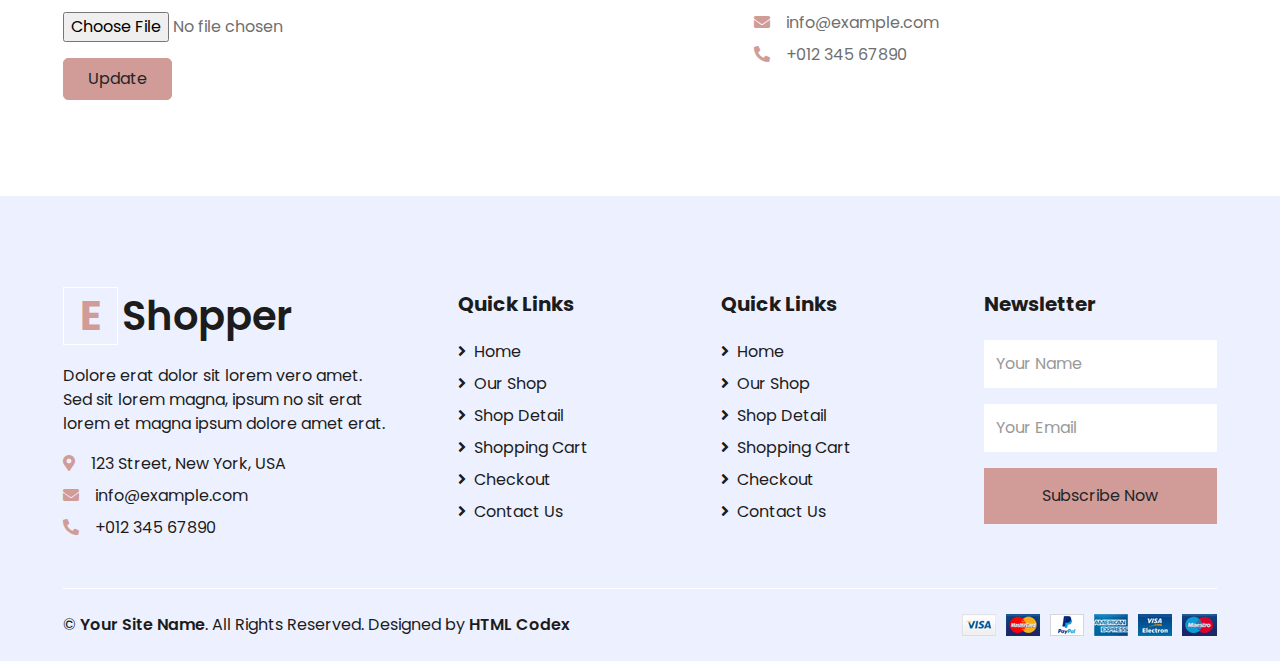
<file: fe_case_md4/save_merchant.html>
<!DOCTYPE html>
<html lang="en">

<head>
    <meta charset="utf-8">
    <title>EShopper - Bootstrap Shop Template</title>
    <meta content="width=device-width, initial-scale=1.0" name="viewport">
    <meta content="Free HTML Templates" name="keywords">
    <meta content="Free HTML Templates" name="description">

    <!-- Favicon -->
    <link href="img/favicon.ico" rel="icon">

    <!-- Google Web Fonts -->
    <link rel="preconnect" href="https://fonts.gstatic.com">
    <link href="https://fonts.googleapis.com/css2?family=Poppins:wght@100;200;300;400;500;600;700;800;900&display=swap"
          rel="stylesheet">

    <!-- Font Awesome -->
    <link href="https://cdnjs.cloudflare.com/ajax/libs/font-awesome/5.10.0/css/all.min.css" rel="stylesheet">

    <!-- Libraries Stylesheet -->
    <link href="lib/owlcarousel/assets/owl.carousel.min.css" rel="stylesheet">

    <!-- Customized Bootstrap Stylesheet -->
    <link href="css/style.css" rel="stylesheet">

</head>

<body onload="getDB()">
<!-- Topbar Start -->
<div class="container-fluid">
    <div class="row bg-secondary py-2 px-xl-5">
        <div class="col-lg-6 d-none d-lg-block">
            <div class="d-inline-flex align-items-center">
                <a class="text-dark" href="">FAQs</a>
                <span class="text-muted px-2">|</span>
                <a class="text-dark" href="">Help</a>
                <span class="text-muted px-2">|</span>
                <a class="text-dark" href="">Support</a>
            </div>
        </div>
        <div class="col-lg-6 text-center text-lg-right">
            <div class="d-inline-flex align-items-center">
                <a class="text-dark px-2" href="">
                    <i class="fab fa-facebook-f"></i>
                </a>
                <a class="text-dark px-2" href="">
                    <i class="fab fa-twitter"></i>
                </a>
                <a class="text-dark px-2" href="">
                    <i class="fab fa-linkedin-in"></i>
                </a>
                <a class="text-dark px-2" href="">
                    <i class="fab fa-instagram"></i>
                </a>
                <a class="text-dark pl-2" href="">
                    <i class="fab fa-youtube"></i>
                </a>
            </div>
        </div>
    </div>
    <div class="row align-items-center py-3 px-xl-5">
        <div class="col-lg-3 d-none d-lg-block">
            <a href="" class="text-decoration-none">
                <h1 class="m-0 display-5 font-weight-semi-bold"><span
                        class="text-primary font-weight-bold border px-3 mr-1">E</span>Shopper</h1>
            </a>
        </div>
        <div class="col-lg-6 col-6 text-left">
            <form action="">
                <div class="input-group">
                    <input type="text" class="form-control" placeholder="Search for products">
                    <div class="input-group-append">
                            <span class="input-group-text bg-transparent text-primary">
                                <i class="fa fa-search"></i>
                            </span>
                    </div>
                </div>
            </form>
        </div>
        <div class="col-lg-3 col-6 text-right">
            <a href="" class="btn border">
                <i class="fas fa-heart text-primary"></i>
                <span class="badge">0</span>
            </a>
            <a href="" class="btn border">
                <i class="fas fa-shopping-cart text-primary"></i>
                <span class="badge">0</span>
            </a>
        </div>
    </div>
</div>
<!-- Topbar End -->


<!-- Navbar Start -->
<div class="container-fluid">
    <div class="row border-top px-xl-5">
        <div class="col-lg-3 d-none d-lg-block">

            <nav class="collapse position-absolute navbar navbar-vertical navbar-light align-items-start p-0 border border-top-0 border-bottom-0 bg-light"
                 id="navbar-vertical" style="width: calc(100% - 30px); z-index: 1;">
                <div class="navbar-nav w-100 overflow-hidden" style="height: 410px">
                    <div class="navbar-nav w-100 overflow-hidden" style="height: 410px"></div>
                </div>
            </nav>
        </div>
        <div class="col-lg-9">
            <nav class="navbar navbar-expand-lg bg-light navbar-light py-3 py-lg-0 px-0">
                <a href="" class="text-decoration-none d-block d-lg-none">
                    <h1 class="m-0 display-5 font-weight-semi-bold"><span
                            class="text-primary font-weight-bold border px-3 mr-1">E</span>Shopper</h1>
                </a>
                <button type="button" class="navbar-toggler" data-toggle="collapse" data-target="#navbarCollapse">
                    <span class="navbar-toggler-icon"></span>
                </button>
                <div class="collapse navbar-collapse justify-content-between" id="navbarCollapse">
                    <div class="navbar-nav mr-auto py-0">
                        <a href="index.html" class="nav-item nav-link">Home</a>
                        <a href="shop.html" class="nav-item nav-link">Shop</a>
                        <a href="detail.html" class="nav-item nav-link">Shop Detail</a>
                        <div class="nav-item dropdown">
                            <a href="#" class="nav-link dropdown-toggle" data-toggle="dropdown">Pages</a>
                            <div class="dropdown-menu rounded-0 m-0">
                                <a href="cart.html" class="dropdown-item">Shopping Cart</a>
                                <a href="checkout.html" class="dropdown-item">Checkout</a>
                            </div>
                        </div>
                        <a href="save_merchant.html" id="merchant" class="nav-item nav-link active">Contact</a>
                    </div>
                    <div class="navbar-nav ml-auto py-0">
                        <a href="" class="nav-item nav-link">Login</a>
                        <a href="" class="nav-item nav-link">Register</a>
                    </div>
                </div>
            </nav>
        </div>
    </div>
</div>
<!-- Navbar End -->


<!-- Page Header Start -->
<div class="container-fluid bg-secondary mb-5" id="form create">
    <div class="d-flex flex-column align-items-center justify-content-center" style="min-height: 300px">
        <h1 class="font-weight-semi-bold text-uppercase mb-3">Merchant</h1>
        <div class="d-inline-flex">
            <p class="m-0"><a href="">Home</a></p>
            <p class="m-0 px-2">-</p>
            <p class="m-0">Merchant</p>
        </div>
    </div>
</div>
<!-- Page Header End -->


<!-- Contact Start -->
<div class="container-fluid pt-5" id="from_register">
    <div class="text-center mb-4">
        <h2 class="section-title px-5"><span class="px-2">Register Merchant</span></h2>
    </div>
    <div class="row px-xl-5">
        <div class="col-lg-7 mb-5">
            <div class="contact-form">
                <div id="success1"></div>
                <form name="sentMessage" id="create_merchant" enctype="multipart/form-data" novalidate="novalidate">
                    <div class="control-group">
                        <input type="text" class="form-control" id="name" placeholder="Your Name"
                               required="required" data-validation-required-message="Please enter your name"/>
                        <p class="help-block text-danger"></p>
                    </div>
                    <div class="control-group">
                        <input type="text" class="form-control" id="phone" placeholder="Your phone"
                               required="required" data-validation-required-message="Please enter your phone"/>
                        <p class="help-block text-danger"></p>
                    </div>
                    <div class="control-group">
                        <input type="email" class="form-control" id="email" placeholder="Your Email"
                               required="required" data-validation-required-message="Please enter your email"/>
                        <p class="help-block text-danger"></p>
                    </div>
                    <div class="row">
                        <div class="col-md-6">
                            <p> Open time</p>
                            <input type="time" id="open_time" placeholder="Open time" style="width: 100%"
                                   required="required" data-validation-required-message="Please enter a open time"/>
                                <p></p>
                        </div>
                        <div class="col-md-6">
                            <p>Close time</p>
                            <input type="time" id="close_time" placeholder="Close time" style="width: 100%"
                                   required="required" data-validation-required-message="Please enter a close time"/>
                            <p></p>
                        </div>
                    </div>
                    <div class="row">
                        <div class="col-md-4 mb-4" id="select_city">
                            <select class="select" id="city">
                                <option>Choice city</option>
                            </select>
                        </div>
                        <div class="col-md-4 mb-4" id="select_district">
                            <select class="select" id="district" >
                                <option>Choice district</option>
                                <option>Choice the district a</option>
                                <option>Choice the district b</option>
                            </select>

                        </div>
                        <div class="col-md-4 mb-4" id="select_ward">
                            <select class="select" id ="ward">
                                <option>Choice ward</option>
                                <option>Choice the ward a</option>
                                <option>Choice the ward b</option>
                            </select>

                        </div>
                    </div>
                    <div class="control-group">
                        <input type="email" class="form-control" id="address_detail" placeholder="Address detail"
                               required="required" data-validation-required-message="Please enter address detail"/>
                        <p class="help-block text-danger"></p>
                    </div>

                    <div class="control-group">
                        <input type="file"  id="file" placeholder="Your IMAGE"
                               required="required" data-validation-required-message="Please enter your file"/>
                        <p class="help-block text-danger"></p>
                    </div>
                    <div>
                        <button style="border-radius: 5px" class="btn btn-primary py-2 px-4" onclick="save()" type="button" id="create">
                          Create
                        </button>
                    </div>
                </form>
            </div>
        </div>
        <div class="col-lg-5 mb-5">
            <h5 class="font-weight-semi-bold mb-3">Get In Touch</h5>
            <p>Justo sed diam ut sed amet duo amet lorem amet stet sea ipsum, sed duo amet et. Est elitr dolor elitr
                erat sit sit. Dolor diam et erat clita ipsum justo sed.</p>
            <div class="d-flex flex-column mb-3">
                <h5 class="font-weight-semi-bold mb-3">Store 1</h5>
                <p class="mb-2"><i class="fa fa-map-marker-alt text-primary mr-3"></i>123 Street, New York, USA</p>
                <p class="mb-2"><i class="fa fa-envelope text-primary mr-3"></i>info@example.com</p>
                <p class="mb-2"><i class="fa fa-phone-alt text-primary mr-3"></i>+012 345 67890</p>
            </div>
            <div class="d-flex flex-column">
                <h5 class="font-weight-semi-bold mb-3">Store 2</h5>
                <p class="mb-2"><i class="fa fa-map-marker-alt text-primary mr-3"></i>123 Street, New York, USA</p>
                <p class="mb-2"><i class="fa fa-envelope text-primary mr-3"></i>info@example.com</p>
                <p class="mb-0"><i class="fa fa-phone-alt text-primary mr-3"></i>+012 345 67890</p>
            </div>
        </div>
    </div>
</div>


<!-- Contact End -->
<!-- Contact Start -->
<div class="container-fluid pt-5" id="form_update">
    <div class="text-center mb-4">
        <h2 class="section-title px-5"><span class="px-2">Update Merchant</span></h2>
    </div>
    <div class="row px-xl-5">
        <div class="col-lg-7 mb-5">
            <div class="contact-form">
                <div id="success"></div>
                <form name="sentMessage" id="update_merchant" enctype="multipart/form-data" novalidate="novalidate">
                    <div class="control-group">
                        <input type="text" class="form-control" id="nameU" placeholder="Your Name"
                               required="required" data-validation-required-message="Please enter your name"/>
                        <p class="help-block text-danger"></p>
                    </div>
                    <div class="control-group">
                        <input type="text" class="form-control" id="phoneU" placeholder="Your phone"
                               required="required" data-validation-required-message="Please enter your phone"/>
                        <p class="help-block text-danger"></p>
                    </div>
                    <div class="control-group">
                        <input type="email" class="form-control" id="emailU" placeholder="Your Email"
                               required="required" data-validation-required-message="Please enter your email"/>
                        <p class="help-block text-danger"></p>
                    </div>
                    <div class="row">
                        <div class="col-md-6">
                            <p> Open time</p>
                            <input type="time" id="open_timeU" placeholder="Open time" style="width: 100%"
                                   required="required" data-validation-required-message="Please enter a open time"/>
                            <p></p>
                        </div>
                        <div class="col-md-6">
                            <p>Close time</p>
                            <input type="time" id="close_timeU" placeholder="Close time" style="width: 100%"
                                   required="required" data-validation-required-message="Please enter a close time"/>
                            <p></p>
                        </div>
                    </div>
                    <div class="row">
                        <div class="col-md-4 mb-4" id="select_cityU">
                            <select class="select" id="cityU">
                                <option value="-1">Choice city</option>
                            </select>
                        </div>
                        <div class="col-md-4 mb-4" id="select_districtU">
                            <select class="select" id="districtU" >
                                <option value="-1">Choice district</option>

                            </select>

                        </div>
                        <div class="col-md-4 mb-4" id="select_wardU">
                            <select class="select" id ="wardU">
                                <option  value="-1">Choice ward</option>
                            </select>

                        </div>
                    </div>
                    <div class="control-group">
                        <input type="email" class="form-control" id="address_detailU" placeholder="Address detail"
                               required="required" data-validation-required-message="Please enter address detail"/>
                        <p class="help-block text-danger"></p>
                    </div>

                    <div class="control-group">
                        <input type="file"  id="fileU" placeholder="Your IMAGE"
                               required="required" data-validation-required-message="Please enter your file"/>
                        <p class="help-block text-danger"></p>
                    </div>
                    <div>
                        <button style="border-radius: 5px" class="btn btn-primary py-2 px-4" onclick="updateMerchant()" type="button" id="update">
                            Update
                        </button>
                    </div>
                </form>
            </div>
        </div>
        <div class="col-lg-5 mb-5">
            <h5 class="font-weight-semi-bold mb-3">Get In Touch</h5>
            <p>Justo sed diam ut sed amet duo amet lorem amet stet sea ipsum, sed duo amet et. Est elitr dolor elitr
                erat sit sit. Dolor diam et erat clita ipsum justo sed.</p>
            <div class="d-flex flex-column mb-3">
                <h5 class="font-weight-semi-bold mb-3">Store 1</h5>
                <p class="mb-2"><i class="fa fa-map-marker-alt text-primary mr-3"></i>123 Street, New York, USA</p>
                <p class="mb-2"><i class="fa fa-envelope text-primary mr-3"></i>info@example.com</p>
                <p class="mb-2"><i class="fa fa-phone-alt text-primary mr-3"></i>+012 345 67890</p>
            </div>
            <div class="d-flex flex-column">
                <h5 class="font-weight-semi-bold mb-3">Store 2</h5>
                <p class="mb-2"><i class="fa fa-map-marker-alt text-primary mr-3"></i>123 Street, New York, USA</p>
                <p class="mb-2"><i class="fa fa-envelope text-primary mr-3"></i>info@example.com</p>
                <p class="mb-0"><i class="fa fa-phone-alt text-primary mr-3"></i>+012 345 67890</p>
            </div>
        </div>
    </div>
</div>


<!-- Contact End -->

<!-- Footer Start -->
<div class="container-fluid bg-secondary text-dark mt-5 pt-5">
    <div class="row px-xl-5 pt-5">
        <div class="col-lg-4 col-md-12 mb-5 pr-3 pr-xl-5">
            <a href="" class="text-decoration-none">
                <h1 class="mb-4 display-5 font-weight-semi-bold"><span
                        class="text-primary font-weight-bold border border-white px-3 mr-1">E</span>Shopper</h1>
            </a>
            <p>Dolore erat dolor sit lorem vero amet. Sed sit lorem magna, ipsum no sit erat lorem et magna ipsum dolore
                amet erat.</p>
            <p class="mb-2"><i class="fa fa-map-marker-alt text-primary mr-3"></i>123 Street, New York, USA</p>
            <p class="mb-2"><i class="fa fa-envelope text-primary mr-3"></i>info@example.com</p>
            <p class="mb-0"><i class="fa fa-phone-alt text-primary mr-3"></i>+012 345 67890</p>
        </div>
        <div class="col-lg-8 col-md-12">
            <div class="row">
                <div class="col-md-4 mb-5">
                    <h5 class="font-weight-bold text-dark mb-4">Quick Links</h5>
                    <div class="d-flex flex-column justify-content-start">
                        <a class="text-dark mb-2" href="index.html"><i class="fa fa-angle-right mr-2"></i>Home</a>
                        <a class="text-dark mb-2" href="shop.html"><i class="fa fa-angle-right mr-2"></i>Our Shop</a>
                        <a class="text-dark mb-2" href="detail.html"><i class="fa fa-angle-right mr-2"></i>Shop
                            Detail</a>
                        <a class="text-dark mb-2" href="cart.html"><i class="fa fa-angle-right mr-2"></i>Shopping
                            Cart</a>
                        <a class="text-dark mb-2" href="checkout.html"><i
                                class="fa fa-angle-right mr-2"></i>Checkout</a>
                        <a class="text-dark" href="save_merchant.html"><i class="fa fa-angle-right mr-2"></i>Contact Us</a>
                    </div>
                </div>
                <div class="col-md-4 mb-5">
                    <h5 class="font-weight-bold text-dark mb-4">Quick Links</h5>
                    <div class="d-flex flex-column justify-content-start">
                        <a class="text-dark mb-2" href="index.html"><i class="fa fa-angle-right mr-2"></i>Home</a>
                        <a class="text-dark mb-2" href="shop.html"><i class="fa fa-angle-right mr-2"></i>Our Shop</a>
                        <a class="text-dark mb-2" href="detail.html"><i class="fa fa-angle-right mr-2"></i>Shop
                            Detail</a>
                        <a class="text-dark mb-2" href="cart.html"><i class="fa fa-angle-right mr-2"></i>Shopping
                            Cart</a>
                        <a class="text-dark mb-2" href="checkout.html"><i
                                class="fa fa-angle-right mr-2"></i>Checkout</a>
                        <a class="text-dark" href="save_merchant.html"><i class="fa fa-angle-right mr-2"></i>Contact Us</a>
                    </div>
                </div>
                <div class="col-md-4 mb-5">
                    <h5 class="font-weight-bold text-dark mb-4">Newsletter</h5>
                    <form action="">
                        <div class="form-group">
                            <input type="text" class="form-control border-0 py-4" placeholder="Your Name"
                                   required="required"/>
                        </div>
                        <div class="form-group">
                            <input type="email" class="form-control border-0 py-4" placeholder="Your Email"
                                   required="required"/>
                        </div>
                        <div>
                            <button class="btn btn-primary btn-block border-0 py-3" type="submit">Subscribe Now</button>
                        </div>
                    </form>
                </div>
            </div>
        </div>
    </div>
    <div class="row border-top border-light mx-xl-5 py-4">
        <div class="col-md-6 px-xl-0">
            <p class="mb-md-0 text-center text-md-left text-dark">
                &copy; <a class="text-dark font-weight-semi-bold" href="#">Your Site Name</a>. All Rights Reserved.
                Designed
                by
                <a class="text-dark font-weight-semi-bold" href="https://htmlcodex.com">HTML Codex</a>
            </p>
        </div>
        <div class="col-md-6 px-xl-0 text-center text-md-right">
            <img class="img-fluid" src="img/payments.png" alt="">
        </div>
    </div>
</div>
<!-- Footer End -->


<!-- Back to Top -->
<a href="#" class="btn btn-primary back-to-top"><i class="fa fa-angle-double-up"></i></a>


<!-- JavaScript Libraries -->
<script src="https://code.jquery.com/jquery-3.4.1.min.js"></script>
<script src="https://stackpath.bootstrapcdn.com/bootstrap/4.4.1/js/bootstrap.bundle.min.js"></script>
<script src="lib/easing/easing.min.js"></script>
<script src="lib/owlcarousel/owl.carousel.min.js"></script>

<!-- Contact Javascript File -->
<script src="mail/jqBootstrapValidation.min.js"></script>
<script src="mail/contact.js"></script>

<!-- Template Javascript -->
<script src="js/main.js"></script>
<script src="js/merchant1.js"></script>
</body>

</html>
</file>
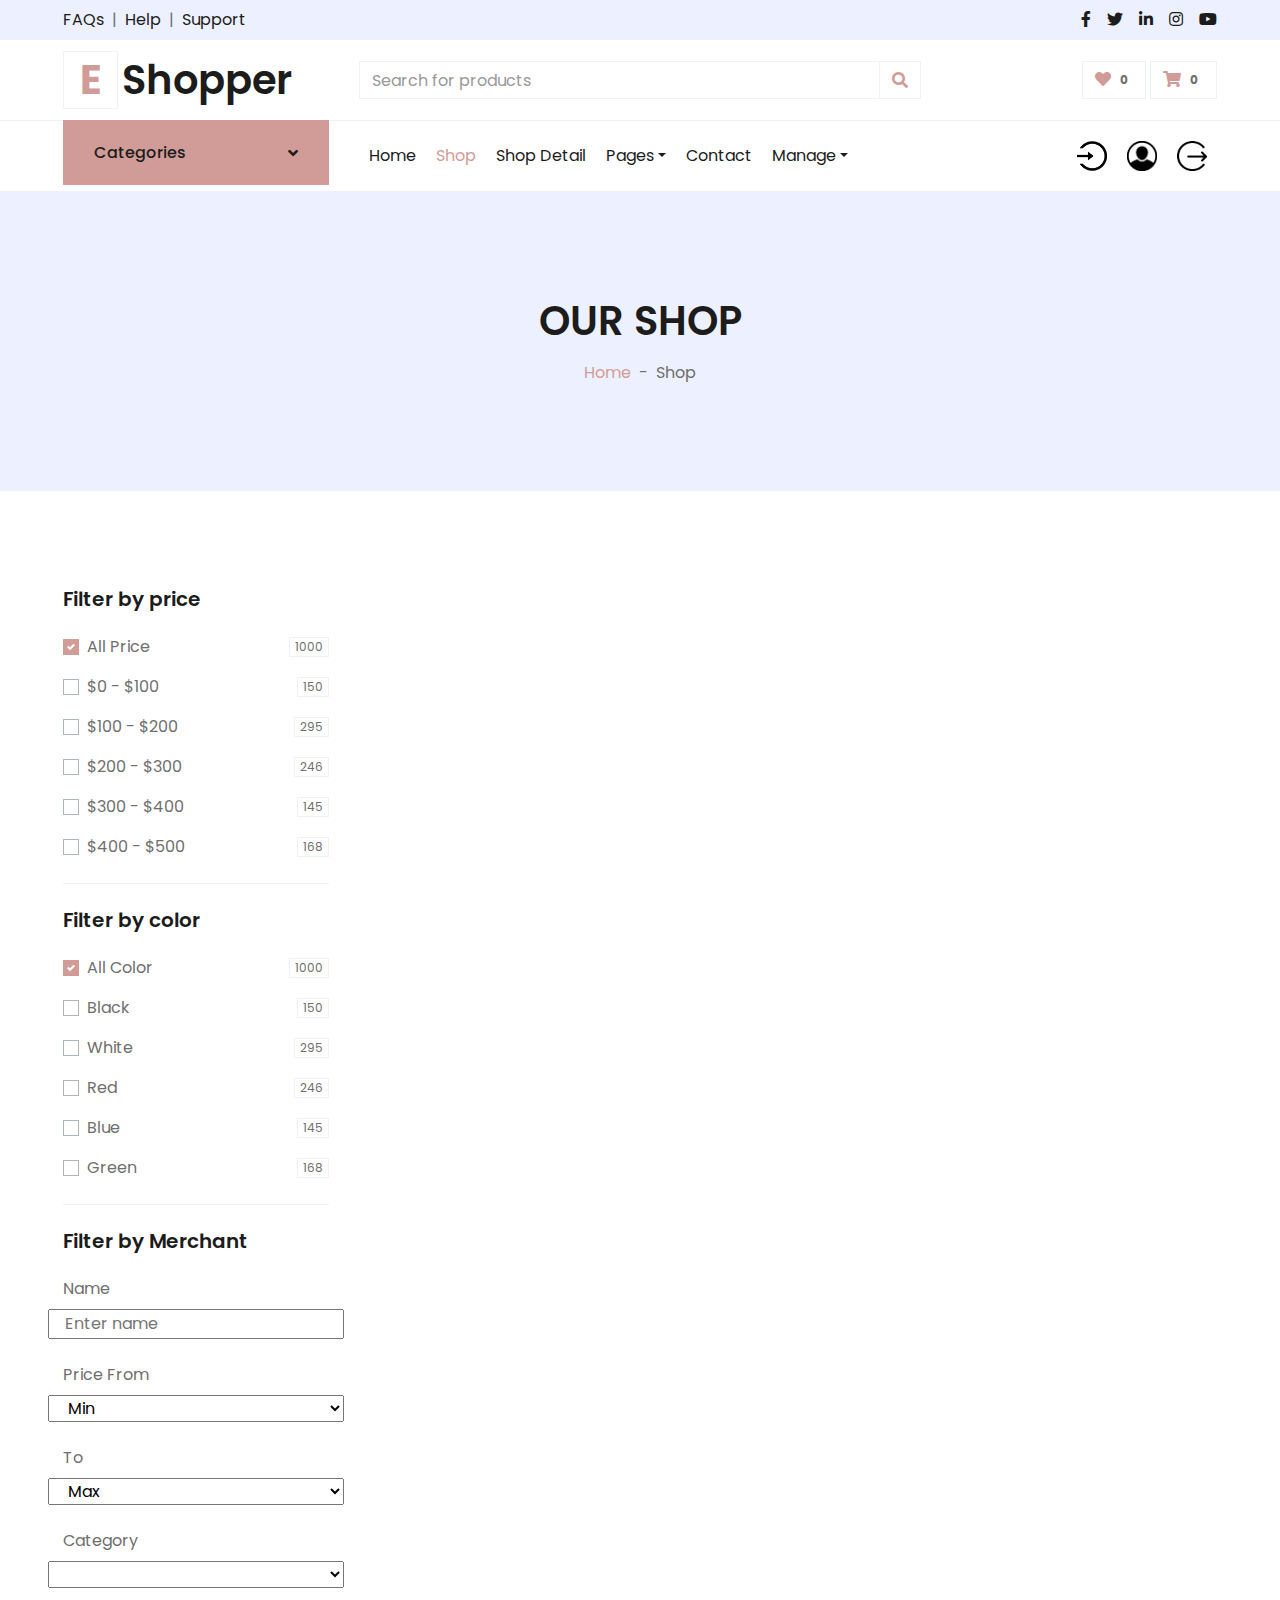
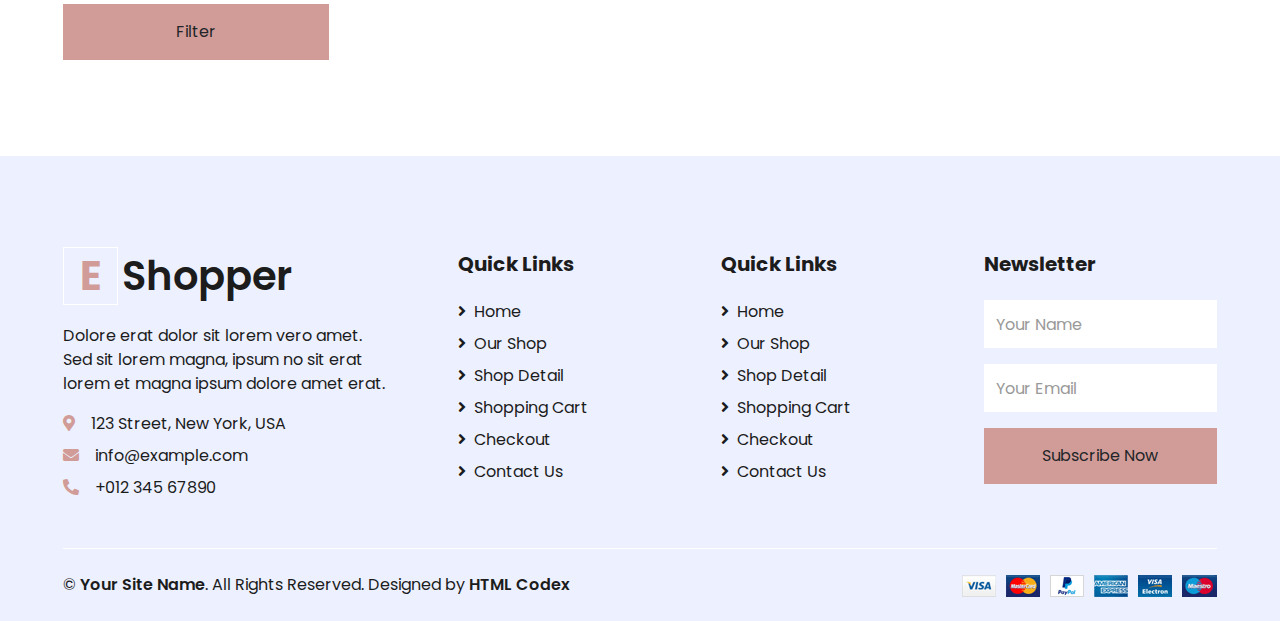
<file: fe_case_md4/shop.html>
<!DOCTYPE html>
<html lang="en">
<head>
    <meta charset="utf-8">
    <title>EShopper - Bootstrap Shop Template</title>
    <meta content="width=device-width, initial-scale=1.0" name="viewport">
    <meta content="Free HTML Templates" name="keywords">
    <meta content="Free HTML Templates" name="description">

    <!-- Favicon -->
    <link href="img/favicon.ico" rel="icon">

    <!-- Google Web Fonts -->
    <link rel="preconnect" href="https://fonts.gstatic.com">
    <link href="https://fonts.googleapis.com/css2?family=Poppins:wght@100;200;300;400;500;600;700;800;900&display=swap"
          rel="stylesheet">

    <!-- Font Awesome -->
    <link href="https://cdnjs.cloudflare.com/ajax/libs/font-awesome/5.10.0/css/all.min.css" rel="stylesheet">

    <!-- Libraries Stylesheet -->
    <link href="lib/owlcarousel/assets/owl.carousel.min.css" rel="stylesheet">

    <!-- Customized Bootstrap Stylesheet -->
    <link href="css/style.css" rel="stylesheet">
</head>

<body onload="getAllMerchant()">
<!-- Topbar Start -->
<div class="container-fluid">
    <div class="row bg-secondary py-2 px-xl-5">
        <div class="col-lg-6 d-none d-lg-block">
            <div class="d-inline-flex align-items-center">
                <a class="text-dark" href="">FAQs</a>
                <span class="text-muted px-2">|</span>
                <a class="text-dark" href="">Help</a>
                <span class="text-muted px-2">|</span>
                <a class="text-dark" href="">Support</a>
            </div>
        </div>
        <div class="col-lg-6 text-center text-lg-right">
            <div class="d-inline-flex align-items-center">
                <a class="text-dark px-2" href="">
                    <i class="fab fa-facebook-f"></i>
                </a>
                <a class="text-dark px-2" href="">
                    <i class="fab fa-twitter"></i>
                </a>
                <a class="text-dark px-2" href="">
                    <i class="fab fa-linkedin-in"></i>
                </a>
                <a class="text-dark px-2" href="">
                    <i class="fab fa-instagram"></i>
                </a>
                <a class="text-dark pl-2" href="">
                    <i class="fab fa-youtube"></i>
                </a>
            </div>
        </div>
    </div>
    <div class="row align-items-center py-3 px-xl-5">
        <div class="col-lg-3 d-none d-lg-block">
            <a href="" class="text-decoration-none">
                <h1 class="m-0 display-5 font-weight-semi-bold"><span
                        class="text-primary font-weight-bold border px-3 mr-1">E</span>Shopper</h1>
            </a>
        </div>
        <div class="col-lg-6 col-6 text-left">
            <form action="#">
                <div class="input-group">
                    <input type="text" id="search" class="form-control" placeholder="Search for products">
                    <div class="input-group-append" onclick="searchMerchant()">
                            <span class="input-group-text bg-transparent text-primary">
                                <i  class="fa fa-search"></i>
                            </span>
                        </div>
                    </div>
                </form>
            </div>
            <div class="col-lg-3 col-6 text-right">
                <a href="" class="btn border">
                    <i class="fas fa-heart text-primary"></i>
                    <span class="badge">0</span>
                </a>
                <a href="" class="btn border">
                    <i class="fas fa-shopping-cart text-primary"></i>
                    <span class="badge">0</span>
                </a>
            </div>
        </div>
    </div>
    <!-- Topbar End -->


<!-- Navbar Start -->
<div class="container-fluid">
    <div class="row border-top px-xl-5">
        <div class="col-lg-3 d-none d-lg-block">
            <a class="btn shadow-none d-flex align-items-center justify-content-between bg-primary text-white w-100"
               data-toggle="collapse" href="#navbar-vertical" style="height: 65px; margin-top: -1px; padding: 0 30px;">
                <h6 class="m-0">Categories</h6>
                <i class="fa fa-angle-down text-dark"></i>
            </a>
            <nav class="collapse position-absolute navbar navbar-vertical navbar-light align-items-start p-0 border border-top-0 border-bottom-0 bg-light"
                 id="navbar-vertical" style="width: calc(100% - 30px); z-index: 1;">
                <div class="navbar-nav w-100 overflow-hidden" style="height: 410px">
                    <div class="navbar-nav w-100 overflow-hidden" style="height: 410px">

                        </div>
                    </div>
                </nav>
            </div>
            <div class="col-lg-9">
                <nav class="navbar navbar-expand-lg bg-light navbar-light py-3 py-lg-0 px-0">
                    <a href="" class="text-decoration-none d-block d-lg-none">
                        <h1 class="m-0 display-5 font-weight-semi-bold"><span class="text-primary font-weight-bold border px-3 mr-1">E</span>Shopper</h1>
                    </a>
                    <button type="button" class="navbar-toggler" data-toggle="collapse" data-target="#navbarCollapse">
                        <span class="navbar-toggler-icon"></span>
                    </button>
                    <div class="collapse navbar-collapse justify-content-between" id="navbarCollapse">
                        <div class="navbar-nav mr-auto py-0">
                            <a href="index.html" class="nav-item nav-link">Home</a>
                            <a href="shop.html" class="nav-item nav-link active">Shop</a>
                            <a href="detail.html" class="nav-item nav-link">Shop Detail</a>
                            <div class="nav-item dropdown">
                                <a href="#" class="nav-link dropdown-toggle" data-toggle="dropdown">Pages</a>
                                <div class="dropdown-menu rounded-0 m-0">
                                    <a href="cart.html" class="dropdown-item">Shopping Cart</a>
                                    <a href="checkout.html" class="dropdown-item">Checkout</a>
                                </div>
                            </div>
                            <a href="save_merchant.html" class="nav-item nav-link">Contact</a>
                            <div class="nav-item dropdown">
                                <a href="#" class="nav-link dropdown-toggle" data-toggle="dropdown">Manage</a>
                                <div class="dropdown-menu rounded-0 m-0">
                                    <a href="account.html" class="dropdown-item">Account Manage</a>
                                    <a href="category_manage.html" class="dropdown-item">Category Manage</a>
                                    <a href="merchant_manage.html" class="dropdown-item">Merchant Manage</a>
                                </div>
                            </div>
                        </div>
                        <div class="navbar-nav ml-auto py-0">
                            <a href="login.html" id="login" class="nav-item nav-link" >
                                <img src="../src/main/resources/static/image/login_1.png" style="width: 30px; height: 30px" alt="Login">
                            </a>
                            <a href="register.html" id="register" class="nav-item nav-link">
                                <img src="../src/main/resources/static/image/account.png" style="width: 30px; height: 30px" alt="Logout">
                            </a>
                            <a href="#" class="nav-item nav-link" id="logout" onclick="logout()">
                                <img src="../src/main/resources/static/image/logout.jpg" style="width: 30px; height: 30px" alt="Logout">
                            </a>
                        </div>
                    </div>
                </nav>
            </div>
        </div>
    </div>
    <!-- Navbar End -->


<!-- Page Header Start -->
<div class="container-fluid bg-secondary mb-5">
    <div class="d-flex flex-column align-items-center justify-content-center" style="min-height: 300px">
        <h1 class="font-weight-semi-bold text-uppercase mb-3">Our Shop</h1>
        <div class="d-inline-flex">
            <p class="m-0"><a href="">Home</a></p>
            <p class="m-0 px-2">-</p>
            <p class="m-0">Shop</p>
        </div>
    </div>
</div>
<!-- Page Header End -->


<!-- Shop Start -->
<div class="container-fluid pt-5">
    <div class="row px-xl-5">
        <!-- Shop Sidebar Start -->
        <div class="col-lg-3 col-md-12">
            <!-- Price Start -->
            <div class="border-bottom mb-4 pb-4">
                <h5 class="font-weight-semi-bold mb-4">Filter by price</h5>
                <form>
                    <div class="custom-control custom-checkbox d-flex align-items-center justify-content-between mb-3">
                        <input type="checkbox" class="custom-control-input" checked id="price-all">
                        <label class="custom-control-label" for="price-all">All Price</label>
                        <span class="badge border font-weight-normal">1000</span>
                    </div>
                    <div class="custom-control custom-checkbox d-flex align-items-center justify-content-between mb-3">
                        <input type="checkbox" class="custom-control-input" id="price-1">
                        <label class="custom-control-label" for="price-1">$0 - $100</label>
                        <span class="badge border font-weight-normal">150</span>
                    </div>
                    <div class="custom-control custom-checkbox d-flex align-items-center justify-content-between mb-3">
                        <input type="checkbox" class="custom-control-input" id="price-2">
                        <label class="custom-control-label" for="price-2">$100 - $200</label>
                        <span class="badge border font-weight-normal">295</span>
                    </div>
                    <div class="custom-control custom-checkbox d-flex align-items-center justify-content-between mb-3">
                        <input type="checkbox" class="custom-control-input" id="price-3">
                        <label class="custom-control-label" for="price-3">$200 - $300</label>
                        <span class="badge border font-weight-normal">246</span>
                    </div>
                    <div class="custom-control custom-checkbox d-flex align-items-center justify-content-between mb-3">
                        <input type="checkbox" class="custom-control-input" id="price-4">
                        <label class="custom-control-label" for="price-4">$300 - $400</label>
                        <span class="badge border font-weight-normal">145</span>
                    </div>
                    <div class="custom-control custom-checkbox d-flex align-items-center justify-content-between">
                        <input type="checkbox" class="custom-control-input" id="price-5">
                        <label class="custom-control-label" for="price-5">$400 - $500</label>
                        <span class="badge border font-weight-normal">168</span>
                    </div>
                </form>
            </div>
            <!-- Price End -->

            <!-- Color Start -->
            <div class="border-bottom mb-4 pb-4">
                <h5 class="font-weight-semi-bold mb-4">Filter by color</h5>
                <form>
                    <div class="custom-control custom-checkbox d-flex align-items-center justify-content-between mb-3">
                        <input type="checkbox" class="custom-control-input" checked id="color-all">
                        <label class="custom-control-label" for="price-all">All Color</label>
                        <span class="badge border font-weight-normal">1000</span>
                    </div>
                    <div class="custom-control custom-checkbox d-flex align-items-center justify-content-between mb-3">
                        <input type="checkbox" class="custom-control-input" id="color-1">
                        <label class="custom-control-label" for="color-1">Black</label>
                        <span class="badge border font-weight-normal">150</span>
                    </div>
                    <div class="custom-control custom-checkbox d-flex align-items-center justify-content-between mb-3">
                        <input type="checkbox" class="custom-control-input" id="color-2">
                        <label class="custom-control-label" for="color-2">White</label>
                        <span class="badge border font-weight-normal">295</span>
                    </div>
                    <div class="custom-control custom-checkbox d-flex align-items-center justify-content-between mb-3">
                        <input type="checkbox" class="custom-control-input" id="color-3">
                        <label class="custom-control-label" for="color-3">Red</label>
                        <span class="badge border font-weight-normal">246</span>
                    </div>
                    <div class="custom-control custom-checkbox d-flex align-items-center justify-content-between mb-3">
                        <input type="checkbox" class="custom-control-input" id="color-4">
                        <label class="custom-control-label" for="color-4">Blue</label>
                        <span class="badge border font-weight-normal">145</span>
                    </div>
                    <div class="custom-control custom-checkbox d-flex align-items-center justify-content-between">
                        <input type="checkbox" class="custom-control-input" id="color-5">
                        <label class="custom-control-label" for="color-5">Green</label>
                        <span class="badge border font-weight-normal">168</span>
                    </div>
                </form>
            </div>
            <!-- Color End -->

            <!-- Size Start -->
            <div class="mb-5">
                <h5 class="font-weight-semi-bold mb-4">Filter by Merchant</h5>
                <form>
                    <div class="row">
                        <label class="col-md-12" for="name">Name</label><br>
                        <input class="col-md-12" type="text" id="name" placeholder="Enter name">
                    </div>
                    <br>
                    <div class="row">
                        <label for="price_min" class="col-md-12">Price From</label>
                        <select class="col-md-12" id="price_min">
                            <option selected value="0">Min</option>
                            <option  value="5000">5,000 VND</option>
                            <option value="10000">10,000 VND</option>
                            <option value="20000">20,000 VND</option>
                            <option value="50000">50,000 VND</option>
                            <option value="100000">100,000 VND</option>
                        </select>
                    </div>
                    <br>
                    <div class="row">
                        <label for="price_max" class="col-md-12">To</label>
                        <select id="price_max" class="col-md-12" >
                            <option selected value="1000000">Max</option>
                            <option  value="50000">50,000 VND</option>
                            <option value="60000">60,000 VND</option>
                            <option value="70000">70,000 VND</option>
                            <option value="80000">80,000 VND</option>
                            <option value="100000">100,000 VND</option>
                        </select>
                    </div>
                    <br>
                    <div class="row">
                        <label for="category" class="col-md-12">Category</label>
                        <br>
                        <select id="category" class="col-md-12"></select>
                    </div>
                    <p></p>
                    <button type="button" class="btn btn-primary btn-block border-0 py-3" onclick="filter()">Filter</button>
                </form>
            </div>
            <!-- Size End -->
        </div>
        <!-- Shop Sidebar End -->


        <!-- Shop Product Start -->
        <div class="col-lg-9 col-md-12">
            <div class="row pb-3" id="products">
            </div>
            <div style="text-align: center" id="footPage"></div>
        </div>
        <!-- Shop Product End -->
    </div>
</div>
<!-- Shop End -->


<!-- Footer Start -->
<div class="container-fluid bg-secondary text-dark mt-5 pt-5">
    <div class="row px-xl-5 pt-5">
        <div class="col-lg-4 col-md-12 mb-5 pr-3 pr-xl-5">
            <a href="" class="text-decoration-none">
                <h1 class="mb-4 display-5 font-weight-semi-bold"><span
                        class="text-primary font-weight-bold border border-white px-3 mr-1">E</span>Shopper</h1>
            </a>
            <p>Dolore erat dolor sit lorem vero amet. Sed sit lorem magna, ipsum no sit erat lorem et magna ipsum dolore
                amet erat.</p>
            <p class="mb-2"><i class="fa fa-map-marker-alt text-primary mr-3"></i>123 Street, New York, USA</p>
            <p class="mb-2"><i class="fa fa-envelope text-primary mr-3"></i>info@example.com</p>
            <p class="mb-0"><i class="fa fa-phone-alt text-primary mr-3"></i>+012 345 67890</p>
        </div>
        <div class="col-lg-8 col-md-12">
            <div class="row">
                <div class="col-md-4 mb-5">
                    <h5 class="font-weight-bold text-dark mb-4">Quick Links</h5>
                    <div class="d-flex flex-column justify-content-start">
                        <a class="text-dark mb-2" href="index.html"><i class="fa fa-angle-right mr-2"></i>Home</a>
                        <a class="text-dark mb-2" href="shop.html"><i class="fa fa-angle-right mr-2"></i>Our Shop</a>
                        <a class="text-dark mb-2" href="detail.html"><i class="fa fa-angle-right mr-2"></i>Shop
                            Detail</a>
                        <a class="text-dark mb-2" href="cart.html"><i class="fa fa-angle-right mr-2"></i>Shopping
                            Cart</a>
                        <a class="text-dark mb-2" href="checkout.html"><i
                                class="fa fa-angle-right mr-2"></i>Checkout</a>
                        <a class="text-dark" href="save_merchant.html"><i class="fa fa-angle-right mr-2"></i>Contact Us</a>
                    </div>
                </div>
                <div class="col-md-4 mb-5">
                    <h5 class="font-weight-bold text-dark mb-4">Quick Links</h5>
                    <div class="d-flex flex-column justify-content-start">
                        <a class="text-dark mb-2" href="index.html"><i class="fa fa-angle-right mr-2"></i>Home</a>
                        <a class="text-dark mb-2" href="shop.html"><i class="fa fa-angle-right mr-2"></i>Our Shop</a>
                        <a class="text-dark mb-2" href="detail.html"><i class="fa fa-angle-right mr-2"></i>Shop
                            Detail</a>
                        <a class="text-dark mb-2" href="cart.html"><i class="fa fa-angle-right mr-2"></i>Shopping
                            Cart</a>
                        <a class="text-dark mb-2" href="checkout.html"><i
                                class="fa fa-angle-right mr-2"></i>Checkout</a>
                        <a class="text-dark" href="save_merchant.html"><i class="fa fa-angle-right mr-2"></i>Contact Us</a>
                    </div>
                </div>
                <div class="col-md-4 mb-5">
                    <h5 class="font-weight-bold text-dark mb-4">Newsletter</h5>
                    <form action="">
                        <div class="form-group">
                            <input type="text" class="form-control border-0 py-4" placeholder="Your Name"
                                   required="required"/>
                        </div>
                        <div class="form-group">
                            <input type="email" class="form-control border-0 py-4" placeholder="Your Email"
                                   required="required"/>
                        </div>
                        <div>
                            <button class="btn btn-primary btn-block border-0 py-3" type="submit">Subscribe Now</button>
                        </div>
                    </form>
                </div>
            </div>
        </div>
    </div>
    <div class="row border-top border-light mx-xl-5 py-4">
        <div class="col-md-6 px-xl-0">
            <p class="mb-md-0 text-center text-md-left text-dark">
                &copy; <a class="text-dark font-weight-semi-bold" href="#">Your Site Name</a>. All Rights Reserved.
                Designed
                by
                <a class="text-dark font-weight-semi-bold" href="https://htmlcodex.com">HTML Codex</a>
            </p>
        </div>
        <div class="col-md-6 px-xl-0 text-center text-md-right">
            <img class="img-fluid" src="img/payments.png" alt="">
        </div>
    </div>
</div>
<!-- Footer End -->


<!-- Back to Top -->
<a href="#" class="btn btn-primary back-to-top"><i class="fa fa-angle-double-up"></i></a>


<!-- JavaScript Libraries -->
<script src="https://code.jquery.com/jquery-3.4.1.min.js"></script>
<script src="https://stackpath.bootstrapcdn.com/bootstrap/4.4.1/js/bootstrap.bundle.min.js"></script>
<script src="lib/easing/easing.min.js"></script>
<script src="lib/owlcarousel/owl.carousel.min.js"></script>

<!-- Contact Javascript File -->
<script src="mail/jqBootstrapValidation.min.js"></script>
<script src="mail/contact.js"></script>

<!-- Template Javascript -->
<script src="js/main.js"></script>
<script src="js/merchant1.js"></script>
</body>

</html>
</file>
<file: fe_case_md4/css/style.css>
/******* Bootstrap Theming ********/
/*!
 * Bootstrap v4.5.3 (https://getbootstrap.com/)
 * Copyright 2011-2020 The Bootstrap Authors
 * Copyright 2011-2020 Twitter, Inc.
 * Licensed under MIT (https://github.com/twbs/bootstrap/blob/main/LICENSE)
 */
:root {
  --blue: #007bff;
  --indigo: #6610f2;
  --purple: #6f42c1;
  --pink: #e83e8c;
  --red: #dc3545;
  --orange: #fd7e14;
  --yellow: #ffc107;
  --green: #28a745;
  --teal: #20c997;
  --cyan: #17a2b8;
  --white: #fff;
  --gray: #6c757d;
  --gray-dark: #343a40;
  --primary: #D19C97;
  --secondary: #EDF1FF;
  --success: #28a745;
  --info: #17a2b8;
  --warning: #ffc107;
  --danger: #dc3545;
  --light: #FFFFFF;
  --dark: #1C1C1C;
  --breakpoint-xs: 0;
  --breakpoint-sm: 576px;
  --breakpoint-md: 768px;
  --breakpoint-lg: 992px;
  --breakpoint-xl: 1200px;
  --font-family-sans-serif: "Poppins", sans-serif;
  --font-family-monospace: SFMono-Regular, Menlo, Monaco, Consolas, "Liberation Mono", "Courier New", monospace;
}

*,
*::before,
*::after {
  box-sizing: border-box;
}

.form-popup {
  display: none;
  position: fixed;
  bottom: 0;
  right: 15px;
  z-index: 9;
}

html {
  font-family: sans-serif;
  line-height: 1.15;
  -webkit-text-size-adjust: 100%;
  -webkit-tap-highlight-color: rgba(0, 0, 0, 0);
}

article, aside, figcaption, figure, footer, header, hgroup, main, nav, section {
  display: block;
}

body {
  margin: 0;
  font-family: "Poppins", sans-serif;
  font-size: 1rem;
  font-weight: 400;
  line-height: 1.5;
  color: #6F6F6F;
  text-align: left;
  background-color: #fff;
}

[tabindex="-1"]:focus:not(:focus-visible) {
  outline: 0 !important;
}

hr {
  box-sizing: content-box;
  height: 0;
  overflow: visible;
}

h1, h2, h3, h4, h5, h6 {
  margin-top: 0;
  margin-bottom: 0.5rem;
}

p {
  margin-top: 0;
  margin-bottom: 1rem;
}

abbr[title],
abbr[data-original-title] {
  text-decoration: underline;
  text-decoration: underline dotted;
  cursor: help;
  border-bottom: 0;
  text-decoration-skip-ink: none;
}

address {
  margin-bottom: 1rem;
  font-style: normal;
  line-height: inherit;
}

ol,
ul,
dl {
  margin-top: 0;
  margin-bottom: 1rem;
}

ol ol,
ul ul,
ol ul,
ul ol {
  margin-bottom: 0;
}

dt {
  font-weight: 700;
}

dd {
  margin-bottom: .5rem;
  margin-left: 0;
}

blockquote {
  margin: 0 0 1rem;
}

b,
strong {
  font-weight: bolder;
}

small {
  font-size: 80%;
}

sub,
sup {
  position: relative;
  font-size: 75%;
  line-height: 0;
  vertical-align: baseline;
}

sub {
  bottom: -.25em;
}

sup {
  top: -.5em;
}

a {
  color: #D19C97;
  text-decoration: none;
  background-color: transparent;
}

a:hover {
  color: #ba6a62;
  text-decoration: underline;
}

a:not([href]):not([class]) {
  color: inherit;
  text-decoration: none;
}

a:not([href]):not([class]):hover {
  color: inherit;
  text-decoration: none;
}

pre,
code,
kbd,
samp {
  font-family: SFMono-Regular, Menlo, Monaco, Consolas, "Liberation Mono", "Courier New", monospace;
  font-size: 1em;
}

pre {
  margin-top: 0;
  margin-bottom: 1rem;
  overflow: auto;
  -ms-overflow-style: scrollbar;
}

figure {
  margin: 0 0 1rem;
}

img {
  vertical-align: middle;
  border-style: none;
}

svg {
  overflow: hidden;
  vertical-align: middle;
}

table {
  border-collapse: collapse;
}

caption {
  padding-top: 0.75rem;
  padding-bottom: 0.75rem;
  color: #6c757d;
  text-align: left;
  caption-side: bottom;
}

th {
  text-align: inherit;
  text-align: -webkit-match-parent;
}

label {
  display: inline-block;
  margin-bottom: 0.5rem;
}

button {
  border-radius: 0;
}

button:focus {
  outline: 1px dotted;
  outline: 5px auto -webkit-focus-ring-color;
}

input,
button,
select,
optgroup,
textarea {
  margin: 0;
  font-family: inherit;
  font-size: inherit;
  line-height: inherit;
}

button,
input {
  overflow: visible;
}

button,
select {
  text-transform: none;
}

[role="button"] {
  cursor: pointer;
}

select {
  word-wrap: normal;
}

button,
[type="button"],
[type="reset"],
[type="submit"] {
  -webkit-appearance: button;
}

button:not(:disabled),
[type="button"]:not(:disabled),
[type="reset"]:not(:disabled),
[type="submit"]:not(:disabled) {
  cursor: pointer;
}

button::-moz-focus-inner,
[type="button"]::-moz-focus-inner,
[type="reset"]::-moz-focus-inner,
[type="submit"]::-moz-focus-inner {
  padding: 0;
  border-style: none;
}

input[type="radio"],
input[type="checkbox"] {
  box-sizing: border-box;
  padding: 0;
}

textarea {
  overflow: auto;
  resize: vertical;
}

fieldset {
  min-width: 0;
  padding: 0;
  margin: 0;
  border: 0;
}

legend {
  display: block;
  width: 100%;
  max-width: 100%;
  padding: 0;
  margin-bottom: .5rem;
  font-size: 1.5rem;
  line-height: inherit;
  color: inherit;
  white-space: normal;
}

@media (max-width: 1200px) {
  legend {
    font-size: calc(1.275rem + 0.3vw) ;
  }
}

progress {
  vertical-align: baseline;
}

[type="number"]::-webkit-inner-spin-button,
[type="number"]::-webkit-outer-spin-button {
  height: auto;
}

[type="search"] {
  outline-offset: -2px;
  -webkit-appearance: none;
}

[type="search"]::-webkit-search-decoration {
  -webkit-appearance: none;
}

::-webkit-file-upload-button {
  font: inherit;
  -webkit-appearance: button;
}

output {
  display: inline-block;
}

summary {
  display: list-item;
  cursor: pointer;
}

template {
  display: none;
}

[hidden] {
  display: none !important;
}

h1, h2, h3, h4, h5, h6,
.h1, .h2, .h3, .h4, .h5, .h6 {
  margin-bottom: 0.5rem;
  font-weight: 500;
  line-height: 1.2;
  color: #1C1C1C;
}

h1, .h1 {
  font-size: 2.5rem;
}

@media (max-width: 1200px) {
  h1, .h1 {
    font-size: calc(1.375rem + 1.5vw) ;
  }
}

h2, .h2 {
  font-size: 2rem;
}

@media (max-width: 1200px) {
  h2, .h2 {
    font-size: calc(1.325rem + 0.9vw) ;
  }
}

h3, .h3 {
  font-size: 1.75rem;
}

@media (max-width: 1200px) {
  h3, .h3 {
    font-size: calc(1.3rem + 0.6vw) ;
  }
}

h4, .h4 {
  font-size: 1.5rem;
}

@media (max-width: 1200px) {
  h4, .h4 {
    font-size: calc(1.275rem + 0.3vw) ;
  }
}

h5, .h5 {
  font-size: 1.25rem;
}

h6, .h6 {
  font-size: 1rem;
}

.lead {
  font-size: 1.25rem;
  font-weight: 300;
}

.display-1 {
  font-size: 6rem;
  font-weight: 300;
  line-height: 1.2;
}

@media (max-width: 1200px) {
  .display-1 {
    font-size: calc(1.725rem + 5.7vw) ;
  }
}

.display-2 {
  font-size: 5.5rem;
  font-weight: 300;
  line-height: 1.2;
}

@media (max-width: 1200px) {
  .display-2 {
    font-size: calc(1.675rem + 5.1vw) ;
  }
}

.display-3 {
  font-size: 4.5rem;
  font-weight: 300;
  line-height: 1.2;
}

@media (max-width: 1200px) {
  .display-3 {
    font-size: calc(1.575rem + 3.9vw) ;
  }
}

.display-4 {
  font-size: 3.5rem;
  font-weight: 300;
  line-height: 1.2;
}

@media (max-width: 1200px) {
  .display-4 {
    font-size: calc(1.475rem + 2.7vw) ;
  }
}

hr {
  margin-top: 1rem;
  margin-bottom: 1rem;
  border: 0;
  border-top: 1px solid rgba(0, 0, 0, 0.1);
}

small,
.small {
  font-size: 80%;
  font-weight: 400;
}

mark,
.mark {
  padding: 0.2em;
  background-color: #fcf8e3;
}

.list-unstyled {
  padding-left: 0;
  list-style: none;
}

.list-inline {
  padding-left: 0;
  list-style: none;
}

.list-inline-item {
  display: inline-block;
}

.list-inline-item:not(:last-child) {
  margin-right: 0.5rem;
}

.initialism {
  font-size: 90%;
  text-transform: uppercase;
}

.blockquote {
  margin-bottom: 1rem;
  font-size: 1.25rem;
}

.blockquote-footer {
  display: block;
  font-size: 80%;
  color: #6c757d;
}

.blockquote-footer::before {
  content: "\2014\00A0";
}

.img-fluid {
  max-width: 100%;
  height: auto;
}

.img-thumbnail {
  padding: 0.25rem;
  background-color: #fff;
  border: 1px solid #dee2e6;
  max-width: 100%;
  height: auto;
}

.figure {
  display: inline-block;
}

.figure-img {
  margin-bottom: 0.5rem;
  line-height: 1;
}

.figure-caption {
  font-size: 90%;
  color: #6c757d;
}

code {
  font-size: 87.5%;
  color: #e83e8c;
  word-wrap: break-word;
}

a > code {
  color: inherit;
}

kbd {
  padding: 0.2rem 0.4rem;
  font-size: 87.5%;
  color: #fff;
  background-color: #212529;
}

kbd kbd {
  padding: 0;
  font-size: 100%;
  font-weight: 700;
}

pre {
  display: block;
  font-size: 87.5%;
  color: #212529;
}

pre code {
  font-size: inherit;
  color: inherit;
  word-break: normal;
}

.pre-scrollable {
  max-height: 340px;
  overflow-y: scroll;
}

.container,
.container-fluid,
.container-sm,
.container-md,
.container-lg,
.container-xl {
  width: 100%;
  padding-right: 15px;
  padding-left: 15px;
  margin-right: auto;
  margin-left: auto;
}

@media (min-width: 576px) {
  .container, .container-sm {
    max-width: 540px;
  }
}

@media (min-width: 768px) {
  .container, .container-sm, .container-md {
    max-width: 720px;
  }
}

@media (min-width: 992px) {
  .container, .container-sm, .container-md, .container-lg {
    max-width: 960px;
  }
}

@media (min-width: 1200px) {
  .container, .container-sm, .container-md, .container-lg, .container-xl {
    max-width: 1140px;
  }
}

.row {
  display: flex;
  flex-wrap: wrap;
  margin-right: -15px;
  margin-left: -15px;
}

.no-gutters {
  margin-right: 0;
  margin-left: 0;
}

.no-gutters > .col,
.no-gutters > [class*="col-"] {
  padding-right: 0;
  padding-left: 0;
}

.col-1, .col-2, .col-3, .col-4, .col-5, .col-6, .col-7, .col-8, .col-9, .col-10, .col-11, .col-12, .col,
.col-auto, .col-sm-1, .col-sm-2, .col-sm-3, .col-sm-4, .col-sm-5, .col-sm-6, .col-sm-7, .col-sm-8, .col-sm-9, .col-sm-10, .col-sm-11, .col-sm-12, .col-sm,
.col-sm-auto, .col-md-1, .col-md-2, .col-md-3, .col-md-4, .col-md-5, .col-md-6, .col-md-7, .col-md-8, .col-md-9, .col-md-10, .col-md-11, .col-md-12, .col-md,
.col-md-auto, .col-lg-1, .col-lg-2, .col-lg-3, .col-lg-4, .col-lg-5, .col-lg-6, .col-lg-7, .col-lg-8, .col-lg-9, .col-lg-10, .col-lg-11, .col-lg-12, .col-lg,
.col-lg-auto, .col-xl-1, .col-xl-2, .col-xl-3, .col-xl-4, .col-xl-5, .col-xl-6, .col-xl-7, .col-xl-8, .col-xl-9, .col-xl-10, .col-xl-11, .col-xl-12, .col-xl,
.col-xl-auto {
  position: relative;
  width: 100%;
  padding-right: 15px;
  padding-left: 15px;
}

.col {
  flex-basis: 0;
  flex-grow: 1;
  max-width: 100%;
}

.row-cols-1 > * {
  flex: 0 0 100%;
  max-width: 100%;
}

.row-cols-2 > * {
  flex: 0 0 50%;
  max-width: 50%;
}

.row-cols-3 > * {
  flex: 0 0 33.33333%;
  max-width: 33.33333%;
}

.row-cols-4 > * {
  flex: 0 0 25%;
  max-width: 25%;
}

.row-cols-5 > * {
  flex: 0 0 20%;
  max-width: 20%;
}

.row-cols-6 > * {
  flex: 0 0 16.66667%;
  max-width: 16.66667%;
}

.col-auto {
  flex: 0 0 auto;
  width: auto;
  max-width: 100%;
}

.col-1 {
  flex: 0 0 8.33333%;
  max-width: 8.33333%;
}

.col-2 {
  flex: 0 0 16.66667%;
  max-width: 16.66667%;
}

.col-3 {
  flex: 0 0 25%;
  max-width: 25%;
}

.col-4 {
  flex: 0 0 33.33333%;
  max-width: 33.33333%;
}

.col-5 {
  flex: 0 0 41.66667%;
  max-width: 41.66667%;
}

.col-6 {
  flex: 0 0 50%;
  max-width: 50%;
}

.col-7 {
  flex: 0 0 58.33333%;
  max-width: 58.33333%;
}

.col-8 {
  flex: 0 0 66.66667%;
  max-width: 66.66667%;
}

.col-9 {
  flex: 0 0 75%;
  max-width: 75%;
}

.col-10 {
  flex: 0 0 83.33333%;
  max-width: 83.33333%;
}

.col-11 {
  flex: 0 0 91.66667%;
  max-width: 91.66667%;
}

.col-12 {
  flex: 0 0 100%;
  max-width: 100%;
}

.order-first {
  order: -1;
}

.order-last {
  order: 13;
}

.order-0 {
  order: 0;
}

.order-1 {
  order: 1;
}

.order-2 {
  order: 2;
}

.order-3 {
  order: 3;
}

.order-4 {
  order: 4;
}

.order-5 {
  order: 5;
}

.order-6 {
  order: 6;
}

.order-7 {
  order: 7;
}

.order-8 {
  order: 8;
}

.order-9 {
  order: 9;
}

.order-10 {
  order: 10;
}

.order-11 {
  order: 11;
}

.order-12 {
  order: 12;
}

.offset-1 {
  margin-left: 8.33333%;
}

.offset-2 {
  margin-left: 16.66667%;
}

.offset-3 {
  margin-left: 25%;
}

.offset-4 {
  margin-left: 33.33333%;
}

.offset-5 {
  margin-left: 41.66667%;
}

.offset-6 {
  margin-left: 50%;
}

.offset-7 {
  margin-left: 58.33333%;
}

.offset-8 {
  margin-left: 66.66667%;
}

.offset-9 {
  margin-left: 75%;
}

.offset-10 {
  margin-left: 83.33333%;
}

.offset-11 {
  margin-left: 91.66667%;
}

@media (min-width: 576px) {
  .col-sm {
    flex-basis: 0;
    flex-grow: 1;
    max-width: 100%;
  }
  .row-cols-sm-1 > * {
    flex: 0 0 100%;
    max-width: 100%;
  }
  .row-cols-sm-2 > * {
    flex: 0 0 50%;
    max-width: 50%;
  }
  .row-cols-sm-3 > * {
    flex: 0 0 33.33333%;
    max-width: 33.33333%;
  }
  .row-cols-sm-4 > * {
    flex: 0 0 25%;
    max-width: 25%;
  }
  .row-cols-sm-5 > * {
    flex: 0 0 20%;
    max-width: 20%;
  }
  .row-cols-sm-6 > * {
    flex: 0 0 16.66667%;
    max-width: 16.66667%;
  }
  .col-sm-auto {
    flex: 0 0 auto;
    width: auto;
    max-width: 100%;
  }
  .col-sm-1 {
    flex: 0 0 8.33333%;
    max-width: 8.33333%;
  }
  .col-sm-2 {
    flex: 0 0 16.66667%;
    max-width: 16.66667%;
  }
  .col-sm-3 {
    flex: 0 0 25%;
    max-width: 25%;
  }
  .col-sm-4 {
    flex: 0 0 33.33333%;
    max-width: 33.33333%;
  }
  .col-sm-5 {
    flex: 0 0 41.66667%;
    max-width: 41.66667%;
  }
  .col-sm-6 {
    flex: 0 0 50%;
    max-width: 50%;
  }
  .col-sm-7 {
    flex: 0 0 58.33333%;
    max-width: 58.33333%;
  }
  .col-sm-8 {
    flex: 0 0 66.66667%;
    max-width: 66.66667%;
  }
  .col-sm-9 {
    flex: 0 0 75%;
    max-width: 75%;
  }
  .col-sm-10 {
    flex: 0 0 83.33333%;
    max-width: 83.33333%;
  }
  .col-sm-11 {
    flex: 0 0 91.66667%;
    max-width: 91.66667%;
  }
  .col-sm-12 {
    flex: 0 0 100%;
    max-width: 100%;
  }
  .order-sm-first {
    order: -1;
  }
  .order-sm-last {
    order: 13;
  }
  .order-sm-0 {
    order: 0;
  }
  .order-sm-1 {
    order: 1;
  }
  .order-sm-2 {
    order: 2;
  }
  .order-sm-3 {
    order: 3;
  }
  .order-sm-4 {
    order: 4;
  }
  .order-sm-5 {
    order: 5;
  }
  .order-sm-6 {
    order: 6;
  }
  .order-sm-7 {
    order: 7;
  }
  .order-sm-8 {
    order: 8;
  }
  .order-sm-9 {
    order: 9;
  }
  .order-sm-10 {
    order: 10;
  }
  .order-sm-11 {
    order: 11;
  }
  .order-sm-12 {
    order: 12;
  }
  .offset-sm-0 {
    margin-left: 0;
  }
  .offset-sm-1 {
    margin-left: 8.33333%;
  }
  .offset-sm-2 {
    margin-left: 16.66667%;
  }
  .offset-sm-3 {
    margin-left: 25%;
  }
  .offset-sm-4 {
    margin-left: 33.33333%;
  }
  .offset-sm-5 {
    margin-left: 41.66667%;
  }
  .offset-sm-6 {
    margin-left: 50%;
  }
  .offset-sm-7 {
    margin-left: 58.33333%;
  }
  .offset-sm-8 {
    margin-left: 66.66667%;
  }
  .offset-sm-9 {
    margin-left: 75%;
  }
  .offset-sm-10 {
    margin-left: 83.33333%;
  }
  .offset-sm-11 {
    margin-left: 91.66667%;
  }
}

@media (min-width: 768px) {
  .col-md {
    flex-basis: 0;
    flex-grow: 1;
    max-width: 100%;
  }
  .row-cols-md-1 > * {
    flex: 0 0 100%;
    max-width: 100%;
  }
  .row-cols-md-2 > * {
    flex: 0 0 50%;
    max-width: 50%;
  }
  .row-cols-md-3 > * {
    flex: 0 0 33.33333%;
    max-width: 33.33333%;
  }
  .row-cols-md-4 > * {
    flex: 0 0 25%;
    max-width: 25%;
  }
  .row-cols-md-5 > * {
    flex: 0 0 20%;
    max-width: 20%;
  }
  .row-cols-md-6 > * {
    flex: 0 0 16.66667%;
    max-width: 16.66667%;
  }
  .col-md-auto {
    flex: 0 0 auto;
    width: auto;
    max-width: 100%;
  }
  .col-md-1 {
    flex: 0 0 8.33333%;
    max-width: 8.33333%;
  }
  .col-md-2 {
    flex: 0 0 16.66667%;
    max-width: 16.66667%;
  }
  .col-md-3 {
    flex: 0 0 25%;
    max-width: 25%;
  }
  .col-md-4 {
    flex: 0 0 33.33333%;
    max-width: 33.33333%;
  }
  .col-md-5 {
    flex: 0 0 41.66667%;
    max-width: 41.66667%;
  }
  .col-md-6 {
    flex: 0 0 50%;
    max-width: 50%;
  }
  .col-md-7 {
    flex: 0 0 58.33333%;
    max-width: 58.33333%;
  }
  .col-md-8 {
    flex: 0 0 66.66667%;
    max-width: 66.66667%;
  }
  .col-md-9 {
    flex: 0 0 75%;
    max-width: 75%;
  }
  .col-md-10 {
    flex: 0 0 83.33333%;
    max-width: 83.33333%;
  }
  .col-md-11 {
    flex: 0 0 91.66667%;
    max-width: 91.66667%;
  }
  .col-md-12 {
    flex: 0 0 100%;
    max-width: 100%;
  }
  .order-md-first {
    order: -1;
  }
  .order-md-last {
    order: 13;
  }
  .order-md-0 {
    order: 0;
  }
  .order-md-1 {
    order: 1;
  }
  .order-md-2 {
    order: 2;
  }
  .order-md-3 {
    order: 3;
  }
  .order-md-4 {
    order: 4;
  }
  .order-md-5 {
    order: 5;
  }
  .order-md-6 {
    order: 6;
  }
  .order-md-7 {
    order: 7;
  }
  .order-md-8 {
    order: 8;
  }
  .order-md-9 {
    order: 9;
  }
  .order-md-10 {
    order: 10;
  }
  .order-md-11 {
    order: 11;
  }
  .order-md-12 {
    order: 12;
  }
  .offset-md-0 {
    margin-left: 0;
  }
  .offset-md-1 {
    margin-left: 8.33333%;
  }
  .offset-md-2 {
    margin-left: 16.66667%;
  }
  .offset-md-3 {
    margin-left: 25%;
  }
  .offset-md-4 {
    margin-left: 33.33333%;
  }
  .offset-md-5 {
    margin-left: 41.66667%;
  }
  .offset-md-6 {
    margin-left: 50%;
  }
  .offset-md-7 {
    margin-left: 58.33333%;
  }
  .offset-md-8 {
    margin-left: 66.66667%;
  }
  .offset-md-9 {
    margin-left: 75%;
  }
  .offset-md-10 {
    margin-left: 83.33333%;
  }
  .offset-md-11 {
    margin-left: 91.66667%;
  }
}

@media (min-width: 992px) {
  .col-lg {
    flex-basis: 0;
    flex-grow: 1;
    max-width: 100%;
  }
  .row-cols-lg-1 > * {
    flex: 0 0 100%;
    max-width: 100%;
  }
  .row-cols-lg-2 > * {
    flex: 0 0 50%;
    max-width: 50%;
  }
  .row-cols-lg-3 > * {
    flex: 0 0 33.33333%;
    max-width: 33.33333%;
  }
  .row-cols-lg-4 > * {
    flex: 0 0 25%;
    max-width: 25%;
  }
  .row-cols-lg-5 > * {
    flex: 0 0 20%;
    max-width: 20%;
  }
  .row-cols-lg-6 > * {
    flex: 0 0 16.66667%;
    max-width: 16.66667%;
  }
  .col-lg-auto {
    flex: 0 0 auto;
    width: auto;
    max-width: 100%;
  }
  .col-lg-1 {
    flex: 0 0 8.33333%;
    max-width: 8.33333%;
  }
  .col-lg-2 {
    flex: 0 0 16.66667%;
    max-width: 16.66667%;
  }
  .col-lg-3 {
    flex: 0 0 25%;
    max-width: 25%;
  }
  .col-lg-4 {
    flex: 0 0 33.33333%;
    max-width: 33.33333%;
  }
  .col-lg-5 {
    flex: 0 0 41.66667%;
    max-width: 41.66667%;
  }
  .col-lg-6 {
    flex: 0 0 50%;
    max-width: 50%;
  }
  .col-lg-7 {
    flex: 0 0 58.33333%;
    max-width: 58.33333%;
  }
  .col-lg-8 {
    flex: 0 0 66.66667%;
    max-width: 66.66667%;
  }
  .col-lg-9 {
    flex: 0 0 75%;
    max-width: 75%;
  }
  .col-lg-10 {
    flex: 0 0 83.33333%;
    max-width: 83.33333%;
  }
  .col-lg-11 {
    flex: 0 0 91.66667%;
    max-width: 91.66667%;
  }
  .col-lg-12 {
    flex: 0 0 100%;
    max-width: 100%;
  }
  .order-lg-first {
    order: -1;
  }
  .order-lg-last {
    order: 13;
  }
  .order-lg-0 {
    order: 0;
  }
  .order-lg-1 {
    order: 1;
  }
  .order-lg-2 {
    order: 2;
  }
  .order-lg-3 {
    order: 3;
  }
  .order-lg-4 {
    order: 4;
  }
  .order-lg-5 {
    order: 5;
  }
  .order-lg-6 {
    order: 6;
  }
  .order-lg-7 {
    order: 7;
  }
  .order-lg-8 {
    order: 8;
  }
  .order-lg-9 {
    order: 9;
  }
  .order-lg-10 {
    order: 10;
  }
  .order-lg-11 {
    order: 11;
  }
  .order-lg-12 {
    order: 12;
  }
  .offset-lg-0 {
    margin-left: 0;
  }
  .offset-lg-1 {
    margin-left: 8.33333%;
  }
  .offset-lg-2 {
    margin-left: 16.66667%;
  }
  .offset-lg-3 {
    margin-left: 25%;
  }
  .offset-lg-4 {
    margin-left: 33.33333%;
  }
  .offset-lg-5 {
    margin-left: 41.66667%;
  }
  .offset-lg-6 {
    margin-left: 50%;
  }
  .offset-lg-7 {
    margin-left: 58.33333%;
  }
  .offset-lg-8 {
    margin-left: 66.66667%;
  }
  .offset-lg-9 {
    margin-left: 75%;
  }
  .offset-lg-10 {
    margin-left: 83.33333%;
  }
  .offset-lg-11 {
    margin-left: 91.66667%;
  }
}

@media (min-width: 1200px) {
  .col-xl {
    flex-basis: 0;
    flex-grow: 1;
    max-width: 100%;
  }
  .row-cols-xl-1 > * {
    flex: 0 0 100%;
    max-width: 100%;
  }
  .row-cols-xl-2 > * {
    flex: 0 0 50%;
    max-width: 50%;
  }
  .row-cols-xl-3 > * {
    flex: 0 0 33.33333%;
    max-width: 33.33333%;
  }
  .row-cols-xl-4 > * {
    flex: 0 0 25%;
    max-width: 25%;
  }
  .row-cols-xl-5 > * {
    flex: 0 0 20%;
    max-width: 20%;
  }
  .row-cols-xl-6 > * {
    flex: 0 0 16.66667%;
    max-width: 16.66667%;
  }
  .col-xl-auto {
    flex: 0 0 auto;
    width: auto;
    max-width: 100%;
  }
  .col-xl-1 {
    flex: 0 0 8.33333%;
    max-width: 8.33333%;
  }
  .col-xl-2 {
    flex: 0 0 16.66667%;
    max-width: 16.66667%;
  }
  .col-xl-3 {
    flex: 0 0 25%;
    max-width: 25%;
  }
  .col-xl-4 {
    flex: 0 0 33.33333%;
    max-width: 33.33333%;
  }
  .col-xl-5 {
    flex: 0 0 41.66667%;
    max-width: 41.66667%;
  }
  .col-xl-6 {
    flex: 0 0 50%;
    max-width: 50%;
  }
  .col-xl-7 {
    flex: 0 0 58.33333%;
    max-width: 58.33333%;
  }
  .col-xl-8 {
    flex: 0 0 66.66667%;
    max-width: 66.66667%;
  }
  .col-xl-9 {
    flex: 0 0 75%;
    max-width: 75%;
  }
  .col-xl-10 {
    flex: 0 0 83.33333%;
    max-width: 83.33333%;
  }
  .col-xl-11 {
    flex: 0 0 91.66667%;
    max-width: 91.66667%;
  }
  .col-xl-12 {
    flex: 0 0 100%;
    max-width: 100%;
  }
  .order-xl-first {
    order: -1;
  }
  .order-xl-last {
    order: 13;
  }
  .order-xl-0 {
    order: 0;
  }
  .order-xl-1 {
    order: 1;
  }
  .order-xl-2 {
    order: 2;
  }
  .order-xl-3 {
    order: 3;
  }
  .order-xl-4 {
    order: 4;
  }
  .order-xl-5 {
    order: 5;
  }
  .order-xl-6 {
    order: 6;
  }
  .order-xl-7 {
    order: 7;
  }
  .order-xl-8 {
    order: 8;
  }
  .order-xl-9 {
    order: 9;
  }
  .order-xl-10 {
    order: 10;
  }
  .order-xl-11 {
    order: 11;
  }
  .order-xl-12 {
    order: 12;
  }
  .offset-xl-0 {
    margin-left: 0;
  }
  .offset-xl-1 {
    margin-left: 8.33333%;
  }
  .offset-xl-2 {
    margin-left: 16.66667%;
  }
  .offset-xl-3 {
    margin-left: 25%;
  }
  .offset-xl-4 {
    margin-left: 33.33333%;
  }
  .offset-xl-5 {
    margin-left: 41.66667%;
  }
  .offset-xl-6 {
    margin-left: 50%;
  }
  .offset-xl-7 {
    margin-left: 58.33333%;
  }
  .offset-xl-8 {
    margin-left: 66.66667%;
  }
  .offset-xl-9 {
    margin-left: 75%;
  }
  .offset-xl-10 {
    margin-left: 83.33333%;
  }
  .offset-xl-11 {
    margin-left: 91.66667%;
  }
}

.table {
  width: 100%;
  margin-bottom: 1rem;
  color: #6F6F6F;
}

.table th,
.table td {
  padding: 0.75rem;
  vertical-align: top;
  border-top: 1px solid #EDF1FF;
}

.table thead th {
  vertical-align: bottom;
  border-bottom: 2px solid #EDF1FF;
}

.table tbody + tbody {
  border-top: 2px solid #EDF1FF;
}

.table-sm th,
.table-sm td {
  padding: 0.3rem;
}

.table-bordered {
  border: 1px solid #EDF1FF;
}

.table-bordered th,
.table-bordered td {
  border: 1px solid #EDF1FF;
}

.table-bordered thead th,
.table-bordered thead td {
  border-bottom-width: 2px;
}

.table-borderless th,
.table-borderless td,
.table-borderless thead th,
.table-borderless tbody + tbody {
  border: 0;
}

.table-striped tbody tr:nth-of-type(odd) {
  background-color: rgba(0, 0, 0, 0.05);
}

.table-hover tbody tr:hover {
  color: #6F6F6F;
  background-color: rgba(0, 0, 0, 0.075);
}

.table-primary,
.table-primary > th,
.table-primary > td {
  background-color: #f2e3e2;
}

.table-primary th,
.table-primary td,
.table-primary thead th,
.table-primary tbody + tbody {
  border-color: #e7ccc9;
}

.table-hover .table-primary:hover {
  background-color: #ead2d0;
}

.table-hover .table-primary:hover > td,
.table-hover .table-primary:hover > th {
  background-color: #ead2d0;
}

.table-secondary,
.table-secondary > th,
.table-secondary > td {
  background-color: #fafbff;
}

.table-secondary th,
.table-secondary td,
.table-secondary thead th,
.table-secondary tbody + tbody {
  border-color: #f6f8ff;
}

.table-hover .table-secondary:hover {
  background-color: #e1e7ff;
}

.table-hover .table-secondary:hover > td,
.table-hover .table-secondary:hover > th {
  background-color: #e1e7ff;
}

.table-success,
.table-success > th,
.table-success > td {
  background-color: #c3e6cb;
}

.table-success th,
.table-success td,
.table-success thead th,
.table-success tbody + tbody {
  border-color: #8fd19e;
}

.table-hover .table-success:hover {
  background-color: #b1dfbb;
}

.table-hover .table-success:hover > td,
.table-hover .table-success:hover > th {
  background-color: #b1dfbb;
}

.table-info,
.table-info > th,
.table-info > td {
  background-color: #bee5eb;
}

.table-info th,
.table-info td,
.table-info thead th,
.table-info tbody + tbody {
  border-color: #86cfda;
}

.table-hover .table-info:hover {
  background-color: #abdde5;
}

.table-hover .table-info:hover > td,
.table-hover .table-info:hover > th {
  background-color: #abdde5;
}

.table-warning,
.table-warning > th,
.table-warning > td {
  background-color: #ffeeba;
}

.table-warning th,
.table-warning td,
.table-warning thead th,
.table-warning tbody + tbody {
  border-color: #ffdf7e;
}

.table-hover .table-warning:hover {
  background-color: #ffe8a1;
}

.table-hover .table-warning:hover > td,
.table-hover .table-warning:hover > th {
  background-color: #ffe8a1;
}

.table-danger,
.table-danger > th,
.table-danger > td {
  background-color: #f5c6cb;
}

.table-danger th,
.table-danger td,
.table-danger thead th,
.table-danger tbody + tbody {
  border-color: #ed969e;
}

.table-hover .table-danger:hover {
  background-color: #f1b0b7;
}

.table-hover .table-danger:hover > td,
.table-hover .table-danger:hover > th {
  background-color: #f1b0b7;
}

.table-light,
.table-light > th,
.table-light > td {
  background-color: white;
}

.table-light th,
.table-light td,
.table-light thead th,
.table-light tbody + tbody {
  border-color: white;
}

.table-hover .table-light:hover {
  background-color: #f2f2f2;
}

.table-hover .table-light:hover > td,
.table-hover .table-light:hover > th {
  background-color: #f2f2f2;
}

.table-dark,
.table-dark > th,
.table-dark > td {
  background-color: #bfbfbf;
}

.table-dark th,
.table-dark td,
.table-dark thead th,
.table-dark tbody + tbody {
  border-color: #898989;
}

.table-hover .table-dark:hover {
  background-color: #b2b2b2;
}

.table-hover .table-dark:hover > td,
.table-hover .table-dark:hover > th {
  background-color: #b2b2b2;
}

.table-active,
.table-active > th,
.table-active > td {
  background-color: rgba(0, 0, 0, 0.075);
}

.table-hover .table-active:hover {
  background-color: rgba(0, 0, 0, 0.075);
}

.table-hover .table-active:hover > td,
.table-hover .table-active:hover > th {
  background-color: rgba(0, 0, 0, 0.075);
}

.table .thead-dark th {
  color: #fff;
  background-color: #343a40;
  border-color: #454d55;
}

.table .thead-light th {
  color: #495057;
  background-color: #e9ecef;
  border-color: #EDF1FF;
}

.table-dark {
  color: #fff;
  background-color: #343a40;
}

.table-dark th,
.table-dark td,
.table-dark thead th {
  border-color: #454d55;
}

.table-dark.table-bordered {
  border: 0;
}

.table-dark.table-striped tbody tr:nth-of-type(odd) {
  background-color: rgba(255, 255, 255, 0.05);
}

.table-dark.table-hover tbody tr:hover {
  color: #fff;
  background-color: rgba(255, 255, 255, 0.075);
}

@media (max-width: 575.98px) {
  .table-responsive-sm {
    display: block;
    width: 100%;
    overflow-x: auto;
    -webkit-overflow-scrolling: touch;
  }
  .table-responsive-sm > .table-bordered {
    border: 0;
  }
}

@media (max-width: 767.98px) {
  .table-responsive-md {
    display: block;
    width: 100%;
    overflow-x: auto;
    -webkit-overflow-scrolling: touch;
  }
  .table-responsive-md > .table-bordered {
    border: 0;
  }
}

@media (max-width: 991.98px) {
  .table-responsive-lg {
    display: block;
    width: 100%;
    overflow-x: auto;
    -webkit-overflow-scrolling: touch;
  }
  .table-responsive-lg > .table-bordered {
    border: 0;
  }
}

@media (max-width: 1199.98px) {
  .table-responsive-xl {
    display: block;
    width: 100%;
    overflow-x: auto;
    -webkit-overflow-scrolling: touch;
  }
  .table-responsive-xl > .table-bordered {
    border: 0;
  }
}

.table-responsive {
  display: block;
  width: 100%;
  overflow-x: auto;
  -webkit-overflow-scrolling: touch;
}

.table-responsive > .table-bordered {
  border: 0;
}

.form-control {
  display: block;
  width: 100%;
  height: calc(1.5em + 0.75rem + 2px);
  padding: 0.375rem 0.75rem;
  font-size: 1rem;
  font-weight: 400;
  line-height: 1.5;
  color: #495057;
  background-color: #fff;
  background-clip: padding-box;
  border: 1px solid #EDF1FF;
  border-radius: 0;
  transition: border-color 0.15s ease-in-out, box-shadow 0.15s ease-in-out;
}

@media (prefers-reduced-motion: reduce) {
  .form-control {
    transition: none;
  }
}

.form-control::-ms-expand {
  background-color: transparent;
  border: 0;
}

.form-control:-moz-focusring {
  color: transparent;
  text-shadow: 0 0 0 #495057;
}

.form-control:focus {
  color: #495057;
  background-color: #fff;
  border-color: #f8f0ef;
  outline: 0;
  box-shadow: none;
}

.form-control::placeholder {
  color: #999999;
  opacity: 1;
}

.form-control:disabled, .form-control[readonly] {
  background-color: #e9ecef;
  opacity: 1;
}

input[type="date"].form-control,
input[type="time"].form-control,
input[type="datetime-local"].form-control,
input[type="month"].form-control {
  appearance: none;
}

select.form-control:focus::-ms-value {
  color: #495057;
  background-color: #fff;
}

.form-control-file,
.form-control-range {
  display: block;
  width: 100%;
}

.col-form-label {
  padding-top: calc(0.375rem + 1px);
  padding-bottom: calc(0.375rem + 1px);
  margin-bottom: 0;
  font-size: inherit;
  line-height: 1.5;
}

.col-form-label-lg {
  padding-top: calc(0.5rem + 1px);
  padding-bottom: calc(0.5rem + 1px);
  font-size: 1.25rem;
  line-height: 1.5;
}

.col-form-label-sm {
  padding-top: calc(0.25rem + 1px);
  padding-bottom: calc(0.25rem + 1px);
  font-size: 0.875rem;
  line-height: 1.5;
}

.form-control-plaintext {
  display: block;
  width: 100%;
  padding: 0.375rem 0;
  margin-bottom: 0;
  font-size: 1rem;
  line-height: 1.5;
  color: #6F6F6F;
  background-color: transparent;
  border: solid transparent;
  border-width: 1px 0;
}

.form-control-plaintext.form-control-sm, .form-control-plaintext.form-control-lg {
  padding-right: 0;
  padding-left: 0;
}

.form-control-sm {
  height: calc(1.5em + 0.5rem + 2px);
  padding: 0.25rem 0.5rem;
  font-size: 0.875rem;
  line-height: 1.5;
}

.form-control-lg {
  height: calc(1.5em + 1rem + 2px);
  padding: 0.5rem 1rem;
  font-size: 1.25rem;
  line-height: 1.5;
}

select.form-control[size], select.form-control[multiple] {
  height: auto;
}

textarea.form-control {
  height: auto;
}

.form-group {
  margin-bottom: 1rem;
}

.form-text {
  display: block;
  margin-top: 0.25rem;
}

.form-row {
  display: flex;
  flex-wrap: wrap;
  margin-right: -5px;
  margin-left: -5px;
}

.form-row > .col,
.form-row > [class*="col-"] {
  padding-right: 5px;
  padding-left: 5px;
}

.form-check {
  position: relative;
  display: block;
  padding-left: 1.25rem;
}

.form-check-input {
  position: absolute;
  margin-top: 0.3rem;
  margin-left: -1.25rem;
}

.form-check-input[disabled] ~ .form-check-label,
.form-check-input:disabled ~ .form-check-label {
  color: #6c757d;
}

.form-check-label {
  margin-bottom: 0;
}

.form-check-inline {
  display: inline-flex;
  align-items: center;
  padding-left: 0;
  margin-right: 0.75rem;
}

.form-check-inline .form-check-input {
  position: static;
  margin-top: 0;
  margin-right: 0.3125rem;
  margin-left: 0;
}

.valid-feedback {
  display: none;
  width: 100%;
  margin-top: 0.25rem;
  font-size: 80%;
  color: #28a745;
}

.valid-tooltip {
  position: absolute;
  top: 100%;
  left: 0;
  z-index: 5;
  display: none;
  max-width: 100%;
  padding: 0.25rem 0.5rem;
  margin-top: .1rem;
  font-size: 0.875rem;
  line-height: 1.5;
  color: #fff;
  background-color: rgba(40, 167, 69, 0.9);
}

.was-validated :valid ~ .valid-feedback,
.was-validated :valid ~ .valid-tooltip,
.is-valid ~ .valid-feedback,
.is-valid ~ .valid-tooltip {
  display: block;
}

.was-validated .form-control:valid, .form-control.is-valid {
  border-color: #28a745;
  padding-right: calc(1.5em + 0.75rem);
  background-image: url("data:image/svg+xml,%3csvg xmlns='http://www.w3.org/2000/svg' width='8' height='8' viewBox='0 0 8 8'%3e%3cpath fill='%2328a745' d='M2.3 6.73L.6 4.53c-.4-1.04.46-1.4 1.1-.8l1.1 1.4 3.4-3.8c.6-.63 1.6-.27 1.2.7l-4 4.6c-.43.5-.8.4-1.1.1z'/%3e%3c/svg%3e");
  background-repeat: no-repeat;
  background-position: right calc(0.375em + 0.1875rem) center;
  background-size: calc(0.75em + 0.375rem) calc(0.75em + 0.375rem);
}

.was-validated .form-control:valid:focus, .form-control.is-valid:focus {
  border-color: #28a745;
  box-shadow: 0 0 0 0.2rem rgba(40, 167, 69, 0.25);
}

.was-validated textarea.form-control:valid, textarea.form-control.is-valid {
  padding-right: calc(1.5em + 0.75rem);
  background-position: top calc(0.375em + 0.1875rem) right calc(0.375em + 0.1875rem);
}

.was-validated .custom-select:valid, .custom-select.is-valid {
  border-color: #28a745;
  padding-right: calc(0.75em + 2.3125rem);
  background: url("data:image/svg+xml,%3csvg xmlns='http://www.w3.org/2000/svg' width='4' height='5' viewBox='0 0 4 5'%3e%3cpath fill='%23343a40' d='M2 0L0 2h4zm0 5L0 3h4z'/%3e%3c/svg%3e") no-repeat right 0.75rem center/8px 10px, url("data:image/svg+xml,%3csvg xmlns='http://www.w3.org/2000/svg' width='8' height='8' viewBox='0 0 8 8'%3e%3cpath fill='%2328a745' d='M2.3 6.73L.6 4.53c-.4-1.04.46-1.4 1.1-.8l1.1 1.4 3.4-3.8c.6-.63 1.6-.27 1.2.7l-4 4.6c-.43.5-.8.4-1.1.1z'/%3e%3c/svg%3e") #fff no-repeat center right 1.75rem/calc(0.75em + 0.375rem) calc(0.75em + 0.375rem);
}

.was-validated .custom-select:valid:focus, .custom-select.is-valid:focus {
  border-color: #28a745;
  box-shadow: 0 0 0 0.2rem rgba(40, 167, 69, 0.25);
}

.was-validated .form-check-input:valid ~ .form-check-label, .form-check-input.is-valid ~ .form-check-label {
  color: #28a745;
}

.was-validated .form-check-input:valid ~ .valid-feedback,
.was-validated .form-check-input:valid ~ .valid-tooltip, .form-check-input.is-valid ~ .valid-feedback,
.form-check-input.is-valid ~ .valid-tooltip {
  display: block;
}

.was-validated .custom-control-input:valid ~ .custom-control-label, .custom-control-input.is-valid ~ .custom-control-label {
  color: #28a745;
}

.was-validated .custom-control-input:valid ~ .custom-control-label::before, .custom-control-input.is-valid ~ .custom-control-label::before {
  border-color: #28a745;
}

.was-validated .custom-control-input:valid:checked ~ .custom-control-label::before, .custom-control-input.is-valid:checked ~ .custom-control-label::before {
  border-color: #34ce57;
  background-color: #34ce57;
}

.was-validated .custom-control-input:valid:focus ~ .custom-control-label::before, .custom-control-input.is-valid:focus ~ .custom-control-label::before {
  box-shadow: 0 0 0 0.2rem rgba(40, 167, 69, 0.25);
}

.was-validated .custom-control-input:valid:focus:not(:checked) ~ .custom-control-label::before, .custom-control-input.is-valid:focus:not(:checked) ~ .custom-control-label::before {
  border-color: #28a745;
}

.was-validated .custom-file-input:valid ~ .custom-file-label, .custom-file-input.is-valid ~ .custom-file-label {
  border-color: #28a745;
}

.was-validated .custom-file-input:valid:focus ~ .custom-file-label, .custom-file-input.is-valid:focus ~ .custom-file-label {
  border-color: #28a745;
  box-shadow: 0 0 0 0.2rem rgba(40, 167, 69, 0.25);
}

.invalid-feedback {
  display: none;
  width: 100%;
  margin-top: 0.25rem;
  font-size: 80%;
  color: #dc3545;
}

.invalid-tooltip {
  position: absolute;
  top: 100%;
  left: 0;
  z-index: 5;
  display: none;
  max-width: 100%;
  padding: 0.25rem 0.5rem;
  margin-top: .1rem;
  font-size: 0.875rem;
  line-height: 1.5;
  color: #fff;
  background-color: rgba(220, 53, 69, 0.9);
}

.was-validated :invalid ~ .invalid-feedback,
.was-validated :invalid ~ .invalid-tooltip,
.is-invalid ~ .invalid-feedback,
.is-invalid ~ .invalid-tooltip {
  display: block;
}

.was-validated .form-control:invalid, .form-control.is-invalid {
  border-color: #dc3545;
  padding-right: calc(1.5em + 0.75rem);
  background-image: url("data:image/svg+xml,%3csvg xmlns='http://www.w3.org/2000/svg' width='12' height='12' fill='none' stroke='%23dc3545' viewBox='0 0 12 12'%3e%3ccircle cx='6' cy='6' r='4.5'/%3e%3cpath stroke-linejoin='round' d='M5.8 3.6h.4L6 6.5z'/%3e%3ccircle cx='6' cy='8.2' r='.6' fill='%23dc3545' stroke='none'/%3e%3c/svg%3e");
  background-repeat: no-repeat;
  background-position: right calc(0.375em + 0.1875rem) center;
  background-size: calc(0.75em + 0.375rem) calc(0.75em + 0.375rem);
}

.was-validated .form-control:invalid:focus, .form-control.is-invalid:focus {
  border-color: #dc3545;
  box-shadow: 0 0 0 0.2rem rgba(220, 53, 69, 0.25);
}

.was-validated textarea.form-control:invalid, textarea.form-control.is-invalid {
  padding-right: calc(1.5em + 0.75rem);
  background-position: top calc(0.375em + 0.1875rem) right calc(0.375em + 0.1875rem);
}

.was-validated .custom-select:invalid, .custom-select.is-invalid {
  border-color: #dc3545;
  padding-right: calc(0.75em + 2.3125rem);
  background: url("data:image/svg+xml,%3csvg xmlns='http://www.w3.org/2000/svg' width='4' height='5' viewBox='0 0 4 5'%3e%3cpath fill='%23343a40' d='M2 0L0 2h4zm0 5L0 3h4z'/%3e%3c/svg%3e") no-repeat right 0.75rem center/8px 10px, url("data:image/svg+xml,%3csvg xmlns='http://www.w3.org/2000/svg' width='12' height='12' fill='none' stroke='%23dc3545' viewBox='0 0 12 12'%3e%3ccircle cx='6' cy='6' r='4.5'/%3e%3cpath stroke-linejoin='round' d='M5.8 3.6h.4L6 6.5z'/%3e%3ccircle cx='6' cy='8.2' r='.6' fill='%23dc3545' stroke='none'/%3e%3c/svg%3e") #fff no-repeat center right 1.75rem/calc(0.75em + 0.375rem) calc(0.75em + 0.375rem);
}

.was-validated .custom-select:invalid:focus, .custom-select.is-invalid:focus {
  border-color: #dc3545;
  box-shadow: 0 0 0 0.2rem rgba(220, 53, 69, 0.25);
}

.was-validated .form-check-input:invalid ~ .form-check-label, .form-check-input.is-invalid ~ .form-check-label {
  color: #dc3545;
}

.was-validated .form-check-input:invalid ~ .invalid-feedback,
.was-validated .form-check-input:invalid ~ .invalid-tooltip, .form-check-input.is-invalid ~ .invalid-feedback,
.form-check-input.is-invalid ~ .invalid-tooltip {
  display: block;
}

.was-validated .custom-control-input:invalid ~ .custom-control-label, .custom-control-input.is-invalid ~ .custom-control-label {
  color: #dc3545;
}

.was-validated .custom-control-input:invalid ~ .custom-control-label::before, .custom-control-input.is-invalid ~ .custom-control-label::before {
  border-color: #dc3545;
}

.was-validated .custom-control-input:invalid:checked ~ .custom-control-label::before, .custom-control-input.is-invalid:checked ~ .custom-control-label::before {
  border-color: #e4606d;
  background-color: #e4606d;
}

.was-validated .custom-control-input:invalid:focus ~ .custom-control-label::before, .custom-control-input.is-invalid:focus ~ .custom-control-label::before {
  box-shadow: 0 0 0 0.2rem rgba(220, 53, 69, 0.25);
}

.was-validated .custom-control-input:invalid:focus:not(:checked) ~ .custom-control-label::before, .custom-control-input.is-invalid:focus:not(:checked) ~ .custom-control-label::before {
  border-color: #dc3545;
}

.was-validated .custom-file-input:invalid ~ .custom-file-label, .custom-file-input.is-invalid ~ .custom-file-label {
  border-color: #dc3545;
}

.was-validated .custom-file-input:invalid:focus ~ .custom-file-label, .custom-file-input.is-invalid:focus ~ .custom-file-label {
  border-color: #dc3545;
  box-shadow: 0 0 0 0.2rem rgba(220, 53, 69, 0.25);
}

.form-inline {
  display: flex;
  flex-flow: row wrap;
  align-items: center;
}

.form-inline .form-check {
  width: 100%;
}

@media (min-width: 576px) {
  .form-inline label {
    display: flex;
    align-items: center;
    justify-content: center;
    margin-bottom: 0;
  }
  .form-inline .form-group {
    display: flex;
    flex: 0 0 auto;
    flex-flow: row wrap;
    align-items: center;
    margin-bottom: 0;
  }
  .form-inline .form-control {
    display: inline-block;
    width: auto;
    vertical-align: middle;
  }
  .form-inline .form-control-plaintext {
    display: inline-block;
  }
  .form-inline .input-group,
  .form-inline .custom-select {
    width: auto;
  }
  .form-inline .form-check {
    display: flex;
    align-items: center;
    justify-content: center;
    width: auto;
    padding-left: 0;
  }
  .form-inline .form-check-input {
    position: relative;
    flex-shrink: 0;
    margin-top: 0;
    margin-right: 0.25rem;
    margin-left: 0;
  }
  .form-inline .custom-control {
    align-items: center;
    justify-content: center;
  }
  .form-inline .custom-control-label {
    margin-bottom: 0;
  }
}

.btn {
  display: inline-block;
  font-weight: 400;
  color: #6F6F6F;
  text-align: center;
  vertical-align: middle;
  user-select: none;
  background-color: transparent;
  border: 1px solid transparent;
  padding: 0.375rem 0.75rem;
  font-size: 1rem;
  line-height: 1.5;
  border-radius: 0;
  transition: color 0.15s ease-in-out, background-color 0.15s ease-in-out, border-color 0.15s ease-in-out, box-shadow 0.15s ease-in-out;
}

@media (prefers-reduced-motion: reduce) {
  .btn {
    transition: none;
  }
}

.btn:hover {
  color: #6F6F6F;
  text-decoration: none;
}

.btn:focus, .btn.focus {
  outline: 0;
  box-shadow: none;
}

.btn.disabled, .btn:disabled {
  opacity: 0.65;
}

.btn:not(:disabled):not(.disabled) {
  cursor: pointer;
}

a.btn.disabled,
fieldset:disabled a.btn {
  pointer-events: none;
}

.btn-primary {
  color: #212529;
  background-color: #D19C97;
  border-color: #D19C97;
}

.btn-primary:hover {
  color: #fff;
  background-color: #c5837c;
  border-color: #c17a74;
}

.btn-primary:focus, .btn-primary.focus {
  color: #fff;
  background-color: #c5837c;
  border-color: #c17a74;
  box-shadow: 0 0 0 0.2rem rgba(183, 138, 135, 0.5);
}

.btn-primary.disabled, .btn-primary:disabled {
  color: #212529;
  background-color: #D19C97;
  border-color: #D19C97;
}

.btn-primary:not(:disabled):not(.disabled):active, .btn-primary:not(:disabled):not(.disabled).active,
.show > .btn-primary.dropdown-toggle {
  color: #fff;
  background-color: #c17a74;
  border-color: #bd726b;
}

.btn-primary:not(:disabled):not(.disabled):active:focus, .btn-primary:not(:disabled):not(.disabled).active:focus,
.show > .btn-primary.dropdown-toggle:focus {
  box-shadow: 0 0 0 0.2rem rgba(183, 138, 135, 0.5);
}

.btn-secondary {
  color: #212529;
  background-color: #EDF1FF;
  border-color: #EDF1FF;
}

.btn-secondary:hover {
  color: #212529;
  background-color: #c7d3ff;
  border-color: #bac9ff;
}

.btn-secondary:focus, .btn-secondary.focus {
  color: #212529;
  background-color: #c7d3ff;
  border-color: #bac9ff;
  box-shadow: 0 0 0 0.2rem rgba(206, 210, 223, 0.5);
}

.btn-secondary.disabled, .btn-secondary:disabled {
  color: #212529;
  background-color: #EDF1FF;
  border-color: #EDF1FF;
}

.btn-secondary:not(:disabled):not(.disabled):active, .btn-secondary:not(:disabled):not(.disabled).active,
.show > .btn-secondary.dropdown-toggle {
  color: #212529;
  background-color: #bac9ff;
  border-color: #adbfff;
}

.btn-secondary:not(:disabled):not(.disabled):active:focus, .btn-secondary:not(:disabled):not(.disabled).active:focus,
.show > .btn-secondary.dropdown-toggle:focus {
  box-shadow: 0 0 0 0.2rem rgba(206, 210, 223, 0.5);
}

.btn-success {
  color: #fff;
  background-color: #28a745;
  border-color: #28a745;
}

.btn-success:hover {
  color: #fff;
  background-color: #218838;
  border-color: #1e7e34;
}

.btn-success:focus, .btn-success.focus {
  color: #fff;
  background-color: #218838;
  border-color: #1e7e34;
  box-shadow: 0 0 0 0.2rem rgba(72, 180, 97, 0.5);
}

.btn-success.disabled, .btn-success:disabled {
  color: #fff;
  background-color: #28a745;
  border-color: #28a745;
}

.btn-success:not(:disabled):not(.disabled):active, .btn-success:not(:disabled):not(.disabled).active,
.show > .btn-success.dropdown-toggle {
  color: #fff;
  background-color: #1e7e34;
  border-color: #1c7430;
}

.btn-success:not(:disabled):not(.disabled):active:focus, .btn-success:not(:disabled):not(.disabled).active:focus,
.show > .btn-success.dropdown-toggle:focus {
  box-shadow: 0 0 0 0.2rem rgba(72, 180, 97, 0.5);
}

.btn-info {
  color: #fff;
  background-color: #17a2b8;
  border-color: #17a2b8;
}

.btn-info:hover {
  color: #fff;
  background-color: #138496;
  border-color: #117a8b;
}

.btn-info:focus, .btn-info.focus {
  color: #fff;
  background-color: #138496;
  border-color: #117a8b;
  box-shadow: 0 0 0 0.2rem rgba(58, 176, 195, 0.5);
}

.btn-info.disabled, .btn-info:disabled {
  color: #fff;
  background-color: #17a2b8;
  border-color: #17a2b8;
}

.btn-info:not(:disabled):not(.disabled):active, .btn-info:not(:disabled):not(.disabled).active,
.show > .btn-info.dropdown-toggle {
  color: #fff;
  background-color: #117a8b;
  border-color: #10707f;
}

.btn-info:not(:disabled):not(.disabled):active:focus, .btn-info:not(:disabled):not(.disabled).active:focus,
.show > .btn-info.dropdown-toggle:focus {
  box-shadow: 0 0 0 0.2rem rgba(58, 176, 195, 0.5);
}

.btn-warning {
  color: #212529;
  background-color: #ffc107;
  border-color: #ffc107;
}

.btn-warning:hover {
  color: #212529;
  background-color: #e0a800;
  border-color: #d39e00;
}

.btn-warning:focus, .btn-warning.focus {
  color: #212529;
  background-color: #e0a800;
  border-color: #d39e00;
  box-shadow: 0 0 0 0.2rem rgba(222, 170, 12, 0.5);
}

.btn-warning.disabled, .btn-warning:disabled {
  color: #212529;
  background-color: #ffc107;
  border-color: #ffc107;
}

.btn-warning:not(:disabled):not(.disabled):active, .btn-warning:not(:disabled):not(.disabled).active,
.show > .btn-warning.dropdown-toggle {
  color: #212529;
  background-color: #d39e00;
  border-color: #c69500;
}

.btn-warning:not(:disabled):not(.disabled):active:focus, .btn-warning:not(:disabled):not(.disabled).active:focus,
.show > .btn-warning.dropdown-toggle:focus {
  box-shadow: 0 0 0 0.2rem rgba(222, 170, 12, 0.5);
}

.btn-danger {
  color: #fff;
  background-color: #dc3545;
  border-color: #dc3545;
}

.btn-danger:hover {
  color: #fff;
  background-color: #c82333;
  border-color: #bd2130;
}

.btn-danger:focus, .btn-danger.focus {
  color: #fff;
  background-color: #c82333;
  border-color: #bd2130;
  box-shadow: 0 0 0 0.2rem rgba(225, 83, 97, 0.5);
}

.btn-danger.disabled, .btn-danger:disabled {
  color: #fff;
  background-color: #dc3545;
  border-color: #dc3545;
}

.btn-danger:not(:disabled):not(.disabled):active, .btn-danger:not(:disabled):not(.disabled).active,
.show > .btn-danger.dropdown-toggle {
  color: #fff;
  background-color: #bd2130;
  border-color: #b21f2d;
}

.btn-danger:not(:disabled):not(.disabled):active:focus, .btn-danger:not(:disabled):not(.disabled).active:focus,
.show > .btn-danger.dropdown-toggle:focus {
  box-shadow: 0 0 0 0.2rem rgba(225, 83, 97, 0.5);
}

.btn-light {
  color: #212529;
  background-color: #FFFFFF;
  border-color: #FFFFFF;
}

.btn-light:hover {
  color: #212529;
  background-color: #ececec;
  border-color: #e6e6e6;
}

.btn-light:focus, .btn-light.focus {
  color: #212529;
  background-color: #ececec;
  border-color: #e6e6e6;
  box-shadow: 0 0 0 0.2rem rgba(222, 222, 223, 0.5);
}

.btn-light.disabled, .btn-light:disabled {
  color: #212529;
  background-color: #FFFFFF;
  border-color: #FFFFFF;
}

.btn-light:not(:disabled):not(.disabled):active, .btn-light:not(:disabled):not(.disabled).active,
.show > .btn-light.dropdown-toggle {
  color: #212529;
  background-color: #e6e6e6;
  border-color: #dfdfdf;
}

.btn-light:not(:disabled):not(.disabled):active:focus, .btn-light:not(:disabled):not(.disabled).active:focus,
.show > .btn-light.dropdown-toggle:focus {
  box-shadow: 0 0 0 0.2rem rgba(222, 222, 223, 0.5);
}

.btn-dark {
  color: #fff;
  background-color: #1C1C1C;
  border-color: #1C1C1C;
}

.btn-dark:hover {
  color: #fff;
  background-color: #090909;
  border-color: #030303;
}

.btn-dark:focus, .btn-dark.focus {
  color: #fff;
  background-color: #090909;
  border-color: #030303;
  box-shadow: 0 0 0 0.2rem rgba(62, 62, 62, 0.5);
}

.btn-dark.disabled, .btn-dark:disabled {
  color: #fff;
  background-color: #1C1C1C;
  border-color: #1C1C1C;
}

.btn-dark:not(:disabled):not(.disabled):active, .btn-dark:not(:disabled):not(.disabled).active,
.show > .btn-dark.dropdown-toggle {
  color: #fff;
  background-color: #030303;
  border-color: black;
}

.btn-dark:not(:disabled):not(.disabled):active:focus, .btn-dark:not(:disabled):not(.disabled).active:focus,
.show > .btn-dark.dropdown-toggle:focus {
  box-shadow: 0 0 0 0.2rem rgba(62, 62, 62, 0.5);
}

.btn-outline-primary {
  color: #D19C97;
  border-color: #D19C97;
}

.btn-outline-primary:hover {
  color: #212529;
  background-color: #D19C97;
  border-color: #D19C97;
}

.btn-outline-primary:focus, .btn-outline-primary.focus {
  box-shadow: 0 0 0 0.2rem rgba(209, 156, 151, 0.5);
}

.btn-outline-primary.disabled, .btn-outline-primary:disabled {
  color: #D19C97;
  background-color: transparent;
}

.btn-outline-primary:not(:disabled):not(.disabled):active, .btn-outline-primary:not(:disabled):not(.disabled).active,
.show > .btn-outline-primary.dropdown-toggle {
  color: #212529;
  background-color: #D19C97;
  border-color: #D19C97;
}

.btn-outline-primary:not(:disabled):not(.disabled):active:focus, .btn-outline-primary:not(:disabled):not(.disabled).active:focus,
.show > .btn-outline-primary.dropdown-toggle:focus {
  box-shadow: 0 0 0 0.2rem rgba(209, 156, 151, 0.5);
}

.btn-outline-secondary {
  color: #EDF1FF;
  border-color: #EDF1FF;
}

.btn-outline-secondary:hover {
  color: #212529;
  background-color: #EDF1FF;
  border-color: #EDF1FF;
}

.btn-outline-secondary:focus, .btn-outline-secondary.focus {
  box-shadow: 0 0 0 0.2rem rgba(237, 241, 255, 0.5);
}

.btn-outline-secondary.disabled, .btn-outline-secondary:disabled {
  color: #EDF1FF;
  background-color: transparent;
}

.btn-outline-secondary:not(:disabled):not(.disabled):active, .btn-outline-secondary:not(:disabled):not(.disabled).active,
.show > .btn-outline-secondary.dropdown-toggle {
  color: #212529;
  background-color: #EDF1FF;
  border-color: #EDF1FF;
}

.btn-outline-secondary:not(:disabled):not(.disabled):active:focus, .btn-outline-secondary:not(:disabled):not(.disabled).active:focus,
.show > .btn-outline-secondary.dropdown-toggle:focus {
  box-shadow: 0 0 0 0.2rem rgba(237, 241, 255, 0.5);
}

.btn-outline-success {
  color: #28a745;
  border-color: #28a745;
}

.btn-outline-success:hover {
  color: #fff;
  background-color: #28a745;
  border-color: #28a745;
}

.btn-outline-success:focus, .btn-outline-success.focus {
  box-shadow: 0 0 0 0.2rem rgba(40, 167, 69, 0.5);
}

.btn-outline-success.disabled, .btn-outline-success:disabled {
  color: #28a745;
  background-color: transparent;
}

.btn-outline-success:not(:disabled):not(.disabled):active, .btn-outline-success:not(:disabled):not(.disabled).active,
.show > .btn-outline-success.dropdown-toggle {
  color: #fff;
  background-color: #28a745;
  border-color: #28a745;
}

.btn-outline-success:not(:disabled):not(.disabled):active:focus, .btn-outline-success:not(:disabled):not(.disabled).active:focus,
.show > .btn-outline-success.dropdown-toggle:focus {
  box-shadow: 0 0 0 0.2rem rgba(40, 167, 69, 0.5);
}

.btn-outline-info {
  color: #17a2b8;
  border-color: #17a2b8;
}

.btn-outline-info:hover {
  color: #fff;
  background-color: #17a2b8;
  border-color: #17a2b8;
}

.btn-outline-info:focus, .btn-outline-info.focus {
  box-shadow: 0 0 0 0.2rem rgba(23, 162, 184, 0.5);
}

.btn-outline-info.disabled, .btn-outline-info:disabled {
  color: #17a2b8;
  background-color: transparent;
}

.btn-outline-info:not(:disabled):not(.disabled):active, .btn-outline-info:not(:disabled):not(.disabled).active,
.show > .btn-outline-info.dropdown-toggle {
  color: #fff;
  background-color: #17a2b8;
  border-color: #17a2b8;
}

.btn-outline-info:not(:disabled):not(.disabled):active:focus, .btn-outline-info:not(:disabled):not(.disabled).active:focus,
.show > .btn-outline-info.dropdown-toggle:focus {
  box-shadow: 0 0 0 0.2rem rgba(23, 162, 184, 0.5);
}

.btn-outline-warning {
  color: #ffc107;
  border-color: #ffc107;
}

.btn-outline-warning:hover {
  color: #212529;
  background-color: #ffc107;
  border-color: #ffc107;
}

.btn-outline-warning:focus, .btn-outline-warning.focus {
  box-shadow: 0 0 0 0.2rem rgba(255, 193, 7, 0.5);
}

.btn-outline-warning.disabled, .btn-outline-warning:disabled {
  color: #ffc107;
  background-color: transparent;
}

.btn-outline-warning:not(:disabled):not(.disabled):active, .btn-outline-warning:not(:disabled):not(.disabled).active,
.show > .btn-outline-warning.dropdown-toggle {
  color: #212529;
  background-color: #ffc107;
  border-color: #ffc107;
}

.btn-outline-warning:not(:disabled):not(.disabled):active:focus, .btn-outline-warning:not(:disabled):not(.disabled).active:focus,
.show > .btn-outline-warning.dropdown-toggle:focus {
  box-shadow: 0 0 0 0.2rem rgba(255, 193, 7, 0.5);
}

.btn-outline-danger {
  color: #dc3545;
  border-color: #dc3545;
}

.btn-outline-danger:hover {
  color: #fff;
  background-color: #dc3545;
  border-color: #dc3545;
}

.btn-outline-danger:focus, .btn-outline-danger.focus {
  box-shadow: 0 0 0 0.2rem rgba(220, 53, 69, 0.5);
}

.btn-outline-danger.disabled, .btn-outline-danger:disabled {
  color: #dc3545;
  background-color: transparent;
}

.btn-outline-danger:not(:disabled):not(.disabled):active, .btn-outline-danger:not(:disabled):not(.disabled).active,
.show > .btn-outline-danger.dropdown-toggle {
  color: #fff;
  background-color: #dc3545;
  border-color: #dc3545;
}

.btn-outline-danger:not(:disabled):not(.disabled):active:focus, .btn-outline-danger:not(:disabled):not(.disabled).active:focus,
.show > .btn-outline-danger.dropdown-toggle:focus {
  box-shadow: 0 0 0 0.2rem rgba(220, 53, 69, 0.5);
}

.btn-outline-light {
  color: #FFFFFF;
  border-color: #FFFFFF;
}

.btn-outline-light:hover {
  color: #212529;
  background-color: #FFFFFF;
  border-color: #FFFFFF;
}

.btn-outline-light:focus, .btn-outline-light.focus {
  box-shadow: 0 0 0 0.2rem rgba(255, 255, 255, 0.5);
}

.btn-outline-light.disabled, .btn-outline-light:disabled {
  color: #FFFFFF;
  background-color: transparent;
}

.btn-outline-light:not(:disabled):not(.disabled):active, .btn-outline-light:not(:disabled):not(.disabled).active,
.show > .btn-outline-light.dropdown-toggle {
  color: #212529;
  background-color: #FFFFFF;
  border-color: #FFFFFF;
}

.btn-outline-light:not(:disabled):not(.disabled):active:focus, .btn-outline-light:not(:disabled):not(.disabled).active:focus,
.show > .btn-outline-light.dropdown-toggle:focus {
  box-shadow: 0 0 0 0.2rem rgba(255, 255, 255, 0.5);
}

.btn-outline-dark {
  color: #1C1C1C;
  border-color: #1C1C1C;
}

.btn-outline-dark:hover {
  color: #fff;
  background-color: #1C1C1C;
  border-color: #1C1C1C;
}

.btn-outline-dark:focus, .btn-outline-dark.focus {
  box-shadow: 0 0 0 0.2rem rgba(28, 28, 28, 0.5);
}

.btn-outline-dark.disabled, .btn-outline-dark:disabled {
  color: #1C1C1C;
  background-color: transparent;
}

.btn-outline-dark:not(:disabled):not(.disabled):active, .btn-outline-dark:not(:disabled):not(.disabled).active,
.show > .btn-outline-dark.dropdown-toggle {
  color: #fff;
  background-color: #1C1C1C;
  border-color: #1C1C1C;
}

.btn-outline-dark:not(:disabled):not(.disabled):active:focus, .btn-outline-dark:not(:disabled):not(.disabled).active:focus,
.show > .btn-outline-dark.dropdown-toggle:focus {
  box-shadow: 0 0 0 0.2rem rgba(28, 28, 28, 0.5);
}

.btn-link {
  font-weight: 400;
  color: #D19C97;
  text-decoration: none;
}

.btn-link:hover {
  color: #ba6a62;
  text-decoration: underline;
}

.btn-link:focus, .btn-link.focus {
  text-decoration: underline;
}

.btn-link:disabled, .btn-link.disabled {
  color: #6c757d;
  pointer-events: none;
}

.btn-lg, .btn-group-lg > .btn {
  padding: 0.5rem 1rem;
  font-size: 1.25rem;
  line-height: 1.5;
  border-radius: 0;
}

.btn-sm, .btn-group-sm > .btn {
  padding: 0.25rem 0.5rem;
  font-size: 0.875rem;
  line-height: 1.5;
  border-radius: 0;
}

.btn-block {
  display: block;
  width: 100%;
}

.btn-block + .btn-block {
  margin-top: 0.5rem;
}

input[type="submit"].btn-block,
input[type="reset"].btn-block,
input[type="button"].btn-block {
  width: 100%;
}

.fade {
  transition: opacity 0.15s linear;
}

@media (prefers-reduced-motion: reduce) {
  .fade {
    transition: none;
  }
}

.fade:not(.show) {
  opacity: 0;
}

.collapse:not(.show) {
  display: none;
}

.collapsing {
  position: relative;
  height: 0;
  overflow: hidden;
  transition: height 0.35s ease;
}

@media (prefers-reduced-motion: reduce) {
  .collapsing {
    transition: none;
  }
}

.dropup,
.dropright,
.dropdown,
.dropleft {
  position: relative;
}

.dropdown-toggle {
  white-space: nowrap;
}

.dropdown-toggle::after {
  display: inline-block;
  margin-left: 0.255em;
  vertical-align: 0.255em;
  content: "";
  border-top: 0.3em solid;
  border-right: 0.3em solid transparent;
  border-bottom: 0;
  border-left: 0.3em solid transparent;
}

.dropdown-toggle:empty::after {
  margin-left: 0;
}

.dropdown-menu {
  position: absolute;
  top: 100%;
  left: 0;
  z-index: 1000;
  display: none;
  float: left;
  min-width: 10rem;
  padding: 0.5rem 0;
  margin: 0.125rem 0 0;
  font-size: 1rem;
  color: #6F6F6F;
  text-align: left;
  list-style: none;
  background-color: #fff;
  background-clip: padding-box;
  border: 1px solid rgba(0, 0, 0, 0.15);
}

.dropdown-menu-left {
  right: auto;
  left: 0;
}

.dropdown-menu-right {
  right: 0;
  left: auto;
}

@media (min-width: 576px) {
  .dropdown-menu-sm-left {
    right: auto;
    left: 0;
  }
  .dropdown-menu-sm-right {
    right: 0;
    left: auto;
  }
}

@media (min-width: 768px) {
  .dropdown-menu-md-left {
    right: auto;
    left: 0;
  }
  .dropdown-menu-md-right {
    right: 0;
    left: auto;
  }
}

@media (min-width: 992px) {
  .dropdown-menu-lg-left {
    right: auto;
    left: 0;
  }
  .dropdown-menu-lg-right {
    right: 0;
    left: auto;
  }
}

@media (min-width: 1200px) {
  .dropdown-menu-xl-left {
    right: auto;
    left: 0;
  }
  .dropdown-menu-xl-right {
    right: 0;
    left: auto;
  }
}

.dropup .dropdown-menu {
  top: auto;
  bottom: 100%;
  margin-top: 0;
  margin-bottom: 0.125rem;
}

.dropup .dropdown-toggle::after {
  display: inline-block;
  margin-left: 0.255em;
  vertical-align: 0.255em;
  content: "";
  border-top: 0;
  border-right: 0.3em solid transparent;
  border-bottom: 0.3em solid;
  border-left: 0.3em solid transparent;
}

.dropup .dropdown-toggle:empty::after {
  margin-left: 0;
}

.dropright .dropdown-menu {
  top: 0;
  right: auto;
  left: 100%;
  margin-top: 0;
  margin-left: 0.125rem;
}

.dropright .dropdown-toggle::after {
  display: inline-block;
  margin-left: 0.255em;
  vertical-align: 0.255em;
  content: "";
  border-top: 0.3em solid transparent;
  border-right: 0;
  border-bottom: 0.3em solid transparent;
  border-left: 0.3em solid;
}

.dropright .dropdown-toggle:empty::after {
  margin-left: 0;
}

.dropright .dropdown-toggle::after {
  vertical-align: 0;
}

.dropleft .dropdown-menu {
  top: 0;
  right: 100%;
  left: auto;
  margin-top: 0;
  margin-right: 0.125rem;
}

.dropleft .dropdown-toggle::after {
  display: inline-block;
  margin-left: 0.255em;
  vertical-align: 0.255em;
  content: "";
}

.dropleft .dropdown-toggle::after {
  display: none;
}

.dropleft .dropdown-toggle::before {
  display: inline-block;
  margin-right: 0.255em;
  vertical-align: 0.255em;
  content: "";
  border-top: 0.3em solid transparent;
  border-right: 0.3em solid;
  border-bottom: 0.3em solid transparent;
}

.dropleft .dropdown-toggle:empty::after {
  margin-left: 0;
}

.dropleft .dropdown-toggle::before {
  vertical-align: 0;
}

.dropdown-menu[x-placement^="top"], .dropdown-menu[x-placement^="right"], .dropdown-menu[x-placement^="bottom"], .dropdown-menu[x-placement^="left"] {
  right: auto;
  bottom: auto;
}

.dropdown-divider {
  height: 0;
  margin: 0.5rem 0;
  overflow: hidden;
  border-top: 1px solid #e9ecef;
}

.dropdown-item {
  display: block;
  width: 100%;
  padding: 0.25rem 1.5rem;
  clear: both;
  font-weight: 400;
  color: #212529;
  text-align: inherit;
  white-space: nowrap;
  background-color: transparent;
  border: 0;
}

.dropdown-item:hover, .dropdown-item:focus {
  color: #16181b;
  text-decoration: none;
  background-color: #f8f9fa;
}

.dropdown-item.active, .dropdown-item:active {
  color: #fff;
  text-decoration: none;
  background-color: #D19C97;
}

.dropdown-item.disabled, .dropdown-item:disabled {
  color: #6c757d;
  pointer-events: none;
  background-color: transparent;
}

.dropdown-menu.show {
  display: block;
}

.dropdown-header {
  display: block;
  padding: 0.5rem 1.5rem;
  margin-bottom: 0;
  font-size: 0.875rem;
  color: #6c757d;
  white-space: nowrap;
}

.dropdown-item-text {
  display: block;
  padding: 0.25rem 1.5rem;
  color: #212529;
}

.btn-group,
.btn-group-vertical {
  position: relative;
  display: inline-flex;
  vertical-align: middle;
}

.btn-group > .btn,
.btn-group-vertical > .btn {
  position: relative;
  flex: 1 1 auto;
}

.btn-group > .btn:hover,
.btn-group-vertical > .btn:hover {
  z-index: 1;
}

.btn-group > .btn:focus, .btn-group > .btn:active, .btn-group > .btn.active,
.btn-group-vertical > .btn:focus,
.btn-group-vertical > .btn:active,
.btn-group-vertical > .btn.active {
  z-index: 1;
}

.btn-toolbar {
  display: flex;
  flex-wrap: wrap;
  justify-content: flex-start;
}

.btn-toolbar .input-group {
  width: auto;
}

.btn-group > .btn:not(:first-child),
.btn-group > .btn-group:not(:first-child) {
  margin-left: -1px;
}

.dropdown-toggle-split {
  padding-right: 0.5625rem;
  padding-left: 0.5625rem;
}

.dropdown-toggle-split::after,
.dropup .dropdown-toggle-split::after,
.dropright .dropdown-toggle-split::after {
  margin-left: 0;
}

.dropleft .dropdown-toggle-split::before {
  margin-right: 0;
}

.btn-sm + .dropdown-toggle-split, .btn-group-sm > .btn + .dropdown-toggle-split {
  padding-right: 0.375rem;
  padding-left: 0.375rem;
}

.btn-lg + .dropdown-toggle-split, .btn-group-lg > .btn + .dropdown-toggle-split {
  padding-right: 0.75rem;
  padding-left: 0.75rem;
}

.btn-group-vertical {
  flex-direction: column;
  align-items: flex-start;
  justify-content: center;
}

.btn-group-vertical > .btn,
.btn-group-vertical > .btn-group {
  width: 100%;
}

.btn-group-vertical > .btn:not(:first-child),
.btn-group-vertical > .btn-group:not(:first-child) {
  margin-top: -1px;
}

.btn-group-toggle > .btn,
.btn-group-toggle > .btn-group > .btn {
  margin-bottom: 0;
}

.btn-group-toggle > .btn input[type="radio"],
.btn-group-toggle > .btn input[type="checkbox"],
.btn-group-toggle > .btn-group > .btn input[type="radio"],
.btn-group-toggle > .btn-group > .btn input[type="checkbox"] {
  position: absolute;
  clip: rect(0, 0, 0, 0);
  pointer-events: none;
}

.input-group {
  position: relative;
  display: flex;
  flex-wrap: wrap;
  align-items: stretch;
  width: 100%;
}

.input-group > .form-control,
.input-group > .form-control-plaintext,
.input-group > .custom-select,
.input-group > .custom-file {
  position: relative;
  flex: 1 1 auto;
  width: 1%;
  min-width: 0;
  margin-bottom: 0;
}

.input-group > .form-control + .form-control,
.input-group > .form-control + .custom-select,
.input-group > .form-control + .custom-file,
.input-group > .form-control-plaintext + .form-control,
.input-group > .form-control-plaintext + .custom-select,
.input-group > .form-control-plaintext + .custom-file,
.input-group > .custom-select + .form-control,
.input-group > .custom-select + .custom-select,
.input-group > .custom-select + .custom-file,
.input-group > .custom-file + .form-control,
.input-group > .custom-file + .custom-select,
.input-group > .custom-file + .custom-file {
  margin-left: -1px;
}

.input-group > .form-control:focus,
.input-group > .custom-select:focus,
.input-group > .custom-file .custom-file-input:focus ~ .custom-file-label {
  z-index: 3;
}

.input-group > .custom-file .custom-file-input:focus {
  z-index: 4;
}

.input-group > .custom-file {
  display: flex;
  align-items: center;
}

.input-group-prepend,
.input-group-append {
  display: flex;
}

.input-group-prepend .btn,
.input-group-append .btn {
  position: relative;
  z-index: 2;
}

.input-group-prepend .btn:focus,
.input-group-append .btn:focus {
  z-index: 3;
}

.input-group-prepend .btn + .btn,
.input-group-prepend .btn + .input-group-text,
.input-group-prepend .input-group-text + .input-group-text,
.input-group-prepend .input-group-text + .btn,
.input-group-append .btn + .btn,
.input-group-append .btn + .input-group-text,
.input-group-append .input-group-text + .input-group-text,
.input-group-append .input-group-text + .btn {
  margin-left: -1px;
}

.input-group-prepend {
  margin-right: -1px;
}

.input-group-append {
  margin-left: -1px;
}

.input-group-text {
  display: flex;
  align-items: center;
  padding: 0.375rem 0.75rem;
  margin-bottom: 0;
  font-size: 1rem;
  font-weight: 400;
  line-height: 1.5;
  color: #495057;
  text-align: center;
  white-space: nowrap;
  background-color: #e9ecef;
  border: 1px solid #EDF1FF;
}

.input-group-text input[type="radio"],
.input-group-text input[type="checkbox"] {
  margin-top: 0;
}

.input-group-lg > .form-control:not(textarea),
.input-group-lg > .custom-select {
  height: calc(1.5em + 1rem + 2px);
}

.input-group-lg > .form-control,
.input-group-lg > .custom-select,
.input-group-lg > .input-group-prepend > .input-group-text,
.input-group-lg > .input-group-append > .input-group-text,
.input-group-lg > .input-group-prepend > .btn,
.input-group-lg > .input-group-append > .btn {
  padding: 0.5rem 1rem;
  font-size: 1.25rem;
  line-height: 1.5;
}

.input-group-sm > .form-control:not(textarea),
.input-group-sm > .custom-select {
  height: calc(1.5em + 0.5rem + 2px);
}

.input-group-sm > .form-control,
.input-group-sm > .custom-select,
.input-group-sm > .input-group-prepend > .input-group-text,
.input-group-sm > .input-group-append > .input-group-text,
.input-group-sm > .input-group-prepend > .btn,
.input-group-sm > .input-group-append > .btn {
  padding: 0.25rem 0.5rem;
  font-size: 0.875rem;
  line-height: 1.5;
}

.input-group-lg > .custom-select,
.input-group-sm > .custom-select {
  padding-right: 1.75rem;
}

.custom-control {
  position: relative;
  z-index: 1;
  display: block;
  min-height: 1.5rem;
  padding-left: 1.5rem;
  color-adjust: exact;
}

.custom-control-inline {
  display: inline-flex;
  margin-right: 1rem;
}

.custom-control-input {
  position: absolute;
  left: 0;
  z-index: -1;
  width: 1rem;
  height: 1.25rem;
  opacity: 0;
}

.custom-control-input:checked ~ .custom-control-label::before {
  color: #fff;
  border-color: #D19C97;
  background-color: #D19C97;
}

.custom-control-input:focus ~ .custom-control-label::before {
  box-shadow: none;
}

.custom-control-input:focus:not(:checked) ~ .custom-control-label::before {
  border-color: #f8f0ef;
}

.custom-control-input:not(:disabled):active ~ .custom-control-label::before {
  color: #fff;
  background-color: white;
  border-color: white;
}

.custom-control-input[disabled] ~ .custom-control-label, .custom-control-input:disabled ~ .custom-control-label {
  color: #6c757d;
}

.custom-control-input[disabled] ~ .custom-control-label::before, .custom-control-input:disabled ~ .custom-control-label::before {
  background-color: #e9ecef;
}

.custom-control-label {
  position: relative;
  margin-bottom: 0;
  vertical-align: top;
}

.custom-control-label::before {
  position: absolute;
  top: 0.25rem;
  left: -1.5rem;
  display: block;
  width: 1rem;
  height: 1rem;
  pointer-events: none;
  content: "";
  background-color: #fff;
  border: #adb5bd solid 1px;
}

.custom-control-label::after {
  position: absolute;
  top: 0.25rem;
  left: -1.5rem;
  display: block;
  width: 1rem;
  height: 1rem;
  content: "";
  background: no-repeat 50% / 50% 50%;
}

.custom-checkbox .custom-control-input:checked ~ .custom-control-label::after {
  background-image: url("data:image/svg+xml,%3csvg xmlns='http://www.w3.org/2000/svg' width='8' height='8' viewBox='0 0 8 8'%3e%3cpath fill='%23fff' d='M6.564.75l-3.59 3.612-1.538-1.55L0 4.26l2.974 2.99L8 2.193z'/%3e%3c/svg%3e");
}

.custom-checkbox .custom-control-input:indeterminate ~ .custom-control-label::before {
  border-color: #D19C97;
  background-color: #D19C97;
}

.custom-checkbox .custom-control-input:indeterminate ~ .custom-control-label::after {
  background-image: url("data:image/svg+xml,%3csvg xmlns='http://www.w3.org/2000/svg' width='4' height='4' viewBox='0 0 4 4'%3e%3cpath stroke='%23fff' d='M0 2h4'/%3e%3c/svg%3e");
}

.custom-checkbox .custom-control-input:disabled:checked ~ .custom-control-label::before {
  background-color: rgba(209, 156, 151, 0.5);
}

.custom-checkbox .custom-control-input:disabled:indeterminate ~ .custom-control-label::before {
  background-color: rgba(209, 156, 151, 0.5);
}

.custom-radio .custom-control-label::before {
  border-radius: 50%;
}

.custom-radio .custom-control-input:checked ~ .custom-control-label::after {
  background-image: url("data:image/svg+xml,%3csvg xmlns='http://www.w3.org/2000/svg' width='12' height='12' viewBox='-4 -4 8 8'%3e%3ccircle r='3' fill='%23fff'/%3e%3c/svg%3e");
}

.custom-radio .custom-control-input:disabled:checked ~ .custom-control-label::before {
  background-color: rgba(209, 156, 151, 0.5);
}

.custom-switch {
  padding-left: 2.25rem;
}

.custom-switch .custom-control-label::before {
  left: -2.25rem;
  width: 1.75rem;
  pointer-events: all;
  border-radius: 0.5rem;
}

.custom-switch .custom-control-label::after {
  top: calc(0.25rem + 2px);
  left: calc(-2.25rem + 2px);
  width: calc(1rem - 4px);
  height: calc(1rem - 4px);
  background-color: #adb5bd;
  border-radius: 0.5rem;
  transition: transform 0.15s ease-in-out, background-color 0.15s ease-in-out, border-color 0.15s ease-in-out, box-shadow 0.15s ease-in-out;
}

@media (prefers-reduced-motion: reduce) {
  .custom-switch .custom-control-label::after {
    transition: none;
  }
}

.custom-switch .custom-control-input:checked ~ .custom-control-label::after {
  background-color: #fff;
  transform: translateX(0.75rem);
}

.custom-switch .custom-control-input:disabled:checked ~ .custom-control-label::before {
  background-color: rgba(209, 156, 151, 0.5);
}

.custom-select {
  display: inline-block;
  width: 100%;
  height: calc(1.5em + 0.75rem + 2px);
  padding: 0.375rem 1.75rem 0.375rem 0.75rem;
  font-size: 1rem;
  font-weight: 400;
  line-height: 1.5;
  color: #495057;
  vertical-align: middle;
  background: #fff url("data:image/svg+xml,%3csvg xmlns='http://www.w3.org/2000/svg' width='4' height='5' viewBox='0 0 4 5'%3e%3cpath fill='%23343a40' d='M2 0L0 2h4zm0 5L0 3h4z'/%3e%3c/svg%3e") no-repeat right 0.75rem center/8px 10px;
  border: 1px solid #EDF1FF;
  border-radius: 0;
  appearance: none;
}

.custom-select:focus {
  border-color: #f8f0ef;
  outline: 0;
  box-shadow: 0 0 0 0.2rem rgba(209, 156, 151, 0.25);
}

.custom-select:focus::-ms-value {
  color: #495057;
  background-color: #fff;
}

.custom-select[multiple], .custom-select[size]:not([size="1"]) {
  height: auto;
  padding-right: 0.75rem;
  background-image: none;
}

.custom-select:disabled {
  color: #6c757d;
  background-color: #e9ecef;
}

.custom-select::-ms-expand {
  display: none;
}

.custom-select:-moz-focusring {
  color: transparent;
  text-shadow: 0 0 0 #495057;
}

.custom-select-sm {
  height: calc(1.5em + 0.5rem + 2px);
  padding-top: 0.25rem;
  padding-bottom: 0.25rem;
  padding-left: 0.5rem;
  font-size: 0.875rem;
}

.custom-select-lg {
  height: calc(1.5em + 1rem + 2px);
  padding-top: 0.5rem;
  padding-bottom: 0.5rem;
  padding-left: 1rem;
  font-size: 1.25rem;
}

.custom-file {
  position: relative;
  display: inline-block;
  width: 100%;
  height: calc(1.5em + 0.75rem + 2px);
  margin-bottom: 0;
}

.custom-file-input {
  position: relative;
  z-index: 2;
  width: 100%;
  height: calc(1.5em + 0.75rem + 2px);
  margin: 0;
  opacity: 0;
}

.custom-file-input:focus ~ .custom-file-label {
  border-color: #f8f0ef;
  box-shadow: none;
}

.custom-file-input[disabled] ~ .custom-file-label,
.custom-file-input:disabled ~ .custom-file-label {
  background-color: #e9ecef;
}

.custom-file-input:lang(en) ~ .custom-file-label::after {
  content: "Browse";
}

.custom-file-input ~ .custom-file-label[data-browse]::after {
  content: attr(data-browse);
}

.custom-file-label {
  position: absolute;
  top: 0;
  right: 0;
  left: 0;
  z-index: 1;
  height: calc(1.5em + 0.75rem + 2px);
  padding: 0.375rem 0.75rem;
  font-weight: 400;
  line-height: 1.5;
  color: #495057;
  background-color: #fff;
  border: 1px solid #EDF1FF;
}

.custom-file-label::after {
  position: absolute;
  top: 0;
  right: 0;
  bottom: 0;
  z-index: 3;
  display: block;
  height: calc(1.5em + 0.75rem);
  padding: 0.375rem 0.75rem;
  line-height: 1.5;
  color: #495057;
  content: "Browse";
  background-color: #e9ecef;
  border-left: inherit;
}

.custom-range {
  width: 100%;
  height: 1.4rem;
  padding: 0;
  background-color: transparent;
  appearance: none;
}

.custom-range:focus {
  outline: none;
}

.custom-range:focus::-webkit-slider-thumb {
  box-shadow: 0 0 0 1px #fff, none;
}

.custom-range:focus::-moz-range-thumb {
  box-shadow: 0 0 0 1px #fff, none;
}

.custom-range:focus::-ms-thumb {
  box-shadow: 0 0 0 1px #fff, none;
}

.custom-range::-moz-focus-outer {
  border: 0;
}

.custom-range::-webkit-slider-thumb {
  width: 1rem;
  height: 1rem;
  margin-top: -0.25rem;
  background-color: #D19C97;
  border: 0;
  transition: background-color 0.15s ease-in-out, border-color 0.15s ease-in-out, box-shadow 0.15s ease-in-out;
  appearance: none;
}

@media (prefers-reduced-motion: reduce) {
  .custom-range::-webkit-slider-thumb {
    transition: none;
  }
}

.custom-range::-webkit-slider-thumb:active {
  background-color: white;
}

.custom-range::-webkit-slider-runnable-track {
  width: 100%;
  height: 0.5rem;
  color: transparent;
  cursor: pointer;
  background-color: #dee2e6;
  border-color: transparent;
}

.custom-range::-moz-range-thumb {
  width: 1rem;
  height: 1rem;
  background-color: #D19C97;
  border: 0;
  transition: background-color 0.15s ease-in-out, border-color 0.15s ease-in-out, box-shadow 0.15s ease-in-out;
  appearance: none;
}

@media (prefers-reduced-motion: reduce) {
  .custom-range::-moz-range-thumb {
    transition: none;
  }
}

.custom-range::-moz-range-thumb:active {
  background-color: white;
}

.custom-range::-moz-range-track {
  width: 100%;
  height: 0.5rem;
  color: transparent;
  cursor: pointer;
  background-color: #dee2e6;
  border-color: transparent;
}

.custom-range::-ms-thumb {
  width: 1rem;
  height: 1rem;
  margin-top: 0;
  margin-right: 0.2rem;
  margin-left: 0.2rem;
  background-color: #D19C97;
  border: 0;
  transition: background-color 0.15s ease-in-out, border-color 0.15s ease-in-out, box-shadow 0.15s ease-in-out;
  appearance: none;
}

@media (prefers-reduced-motion: reduce) {
  .custom-range::-ms-thumb {
    transition: none;
  }
}

.custom-range::-ms-thumb:active {
  background-color: white;
}

.custom-range::-ms-track {
  width: 100%;
  height: 0.5rem;
  color: transparent;
  cursor: pointer;
  background-color: transparent;
  border-color: transparent;
  border-width: 0.5rem;
}

.custom-range::-ms-fill-lower {
  background-color: #dee2e6;
}

.custom-range::-ms-fill-upper {
  margin-right: 15px;
  background-color: #dee2e6;
}

.custom-range:disabled::-webkit-slider-thumb {
  background-color: #adb5bd;
}

.custom-range:disabled::-webkit-slider-runnable-track {
  cursor: default;
}

.custom-range:disabled::-moz-range-thumb {
  background-color: #adb5bd;
}

.custom-range:disabled::-moz-range-track {
  cursor: default;
}

.custom-range:disabled::-ms-thumb {
  background-color: #adb5bd;
}

.custom-control-label::before,
.custom-file-label,
.custom-select {
  transition: background-color 0.15s ease-in-out, border-color 0.15s ease-in-out, box-shadow 0.15s ease-in-out;
}

@media (prefers-reduced-motion: reduce) {
  .custom-control-label::before,
  .custom-file-label,
  .custom-select {
    transition: none;
  }
}

.nav {
  display: flex;
  flex-wrap: wrap;
  padding-left: 0;
  margin-bottom: 0;
  list-style: none;
}

.nav-link {
  display: block;
  padding: 0.5rem 1rem;
}

.nav-link:hover, .nav-link:focus {
  text-decoration: none;
}

.nav-link.disabled {
  color: #6c757d;
  pointer-events: none;
  cursor: default;
}

.nav-tabs {
  border-bottom: 1px solid #dee2e6;
}

.nav-tabs .nav-item {
  margin-bottom: -1px;
}

.nav-tabs .nav-link {
  border: 1px solid transparent;
}

.nav-tabs .nav-link:hover, .nav-tabs .nav-link:focus {
  border-color: #e9ecef #e9ecef #dee2e6;
}

.nav-tabs .nav-link.disabled {
  color: #6c757d;
  background-color: transparent;
  border-color: transparent;
}

.nav-tabs .nav-link.active,
.nav-tabs .nav-item.show .nav-link {
  color: #495057;
  background-color: #fff;
  border-color: #dee2e6 #dee2e6 #fff;
}

.nav-tabs .dropdown-menu {
  margin-top: -1px;
}

.nav-pills .nav-link.active,
.nav-pills .show > .nav-link {
  color: #fff;
  background-color: #D19C97;
}

.nav-fill > .nav-link,
.nav-fill .nav-item {
  flex: 1 1 auto;
  text-align: center;
}

.nav-justified > .nav-link,
.nav-justified .nav-item {
  flex-basis: 0;
  flex-grow: 1;
  text-align: center;
}

.tab-content > .tab-pane {
  display: none;
}

.tab-content > .active {
  display: block;
}

.navbar {
  position: relative;
  display: flex;
  flex-wrap: wrap;
  align-items: center;
  justify-content: space-between;
  padding: 0.5rem 1rem;
}

.navbar .container,
.navbar .container-fluid, .navbar .container-sm, .navbar .container-md, .navbar .container-lg, .navbar .container-xl {
  display: flex;
  flex-wrap: wrap;
  align-items: center;
  justify-content: space-between;
}

.navbar-brand {
  display: inline-block;
  padding-top: 0.3125rem;
  padding-bottom: 0.3125rem;
  margin-right: 1rem;
  font-size: 1.25rem;
  line-height: inherit;
  white-space: nowrap;
}

.navbar-brand:hover, .navbar-brand:focus {
  text-decoration: none;
}

.navbar-nav {
  display: flex;
  flex-direction: column;
  padding-left: 0;
  margin-bottom: 0;
  list-style: none;
}

.navbar-nav .nav-link {
  padding-right: 0;
  padding-left: 0;
}

.navbar-nav .dropdown-menu {
  position: static;
  float: none;
}

.navbar-text {
  display: inline-block;
  padding-top: 0.5rem;
  padding-bottom: 0.5rem;
}

.navbar-collapse {
  flex-basis: 100%;
  flex-grow: 1;
  align-items: center;
}

.navbar-toggler {
  padding: 0.25rem 0.75rem;
  font-size: 1.25rem;
  line-height: 1;
  background-color: transparent;
  border: 1px solid transparent;
}

.navbar-toggler:hover, .navbar-toggler:focus {
  text-decoration: none;
}

.navbar-toggler-icon {
  display: inline-block;
  width: 1.5em;
  height: 1.5em;
  vertical-align: middle;
  content: "";
  background: no-repeat center center;
  background-size: 100% 100%;
}

@media (max-width: 575.98px) {
  .navbar-expand-sm > .container,
  .navbar-expand-sm > .container-fluid, .navbar-expand-sm > .container-sm, .navbar-expand-sm > .container-md, .navbar-expand-sm > .container-lg, .navbar-expand-sm > .container-xl {
    padding-right: 0;
    padding-left: 0;
  }
}

@media (min-width: 576px) {
  .navbar-expand-sm {
    flex-flow: row nowrap;
    justify-content: flex-start;
  }
  .navbar-expand-sm .navbar-nav {
    flex-direction: row;
  }
  .navbar-expand-sm .navbar-nav .dropdown-menu {
    position: absolute;
  }
  .navbar-expand-sm .navbar-nav .nav-link {
    padding-right: 0.5rem;
    padding-left: 0.5rem;
  }
  .navbar-expand-sm > .container,
  .navbar-expand-sm > .container-fluid, .navbar-expand-sm > .container-sm, .navbar-expand-sm > .container-md, .navbar-expand-sm > .container-lg, .navbar-expand-sm > .container-xl {
    flex-wrap: nowrap;
  }
  .navbar-expand-sm .navbar-collapse {
    display: flex !important;
    flex-basis: auto;
  }
  .navbar-expand-sm .navbar-toggler {
    display: none;
  }
}

@media (max-width: 767.98px) {
  .navbar-expand-md > .container,
  .navbar-expand-md > .container-fluid, .navbar-expand-md > .container-sm, .navbar-expand-md > .container-md, .navbar-expand-md > .container-lg, .navbar-expand-md > .container-xl {
    padding-right: 0;
    padding-left: 0;
  }
}

@media (min-width: 768px) {
  .navbar-expand-md {
    flex-flow: row nowrap;
    justify-content: flex-start;
  }
  .navbar-expand-md .navbar-nav {
    flex-direction: row;
  }
  .navbar-expand-md .navbar-nav .dropdown-menu {
    position: absolute;
  }
  .navbar-expand-md .navbar-nav .nav-link {
    padding-right: 0.5rem;
    padding-left: 0.5rem;
  }
  .navbar-expand-md > .container,
  .navbar-expand-md > .container-fluid, .navbar-expand-md > .container-sm, .navbar-expand-md > .container-md, .navbar-expand-md > .container-lg, .navbar-expand-md > .container-xl {
    flex-wrap: nowrap;
  }
  .navbar-expand-md .navbar-collapse {
    display: flex !important;
    flex-basis: auto;
  }
  .navbar-expand-md .navbar-toggler {
    display: none;
  }
}

@media (max-width: 991.98px) {
  .navbar-expand-lg > .container,
  .navbar-expand-lg > .container-fluid, .navbar-expand-lg > .container-sm, .navbar-expand-lg > .container-md, .navbar-expand-lg > .container-lg, .navbar-expand-lg > .container-xl {
    padding-right: 0;
    padding-left: 0;
  }
}

@media (min-width: 992px) {
  .navbar-expand-lg {
    flex-flow: row nowrap;
    justify-content: flex-start;
  }
  .navbar-expand-lg .navbar-nav {
    flex-direction: row;
  }
  .navbar-expand-lg .navbar-nav .dropdown-menu {
    position: absolute;
  }
  .navbar-expand-lg .navbar-nav .nav-link {
    padding-right: 0.5rem;
    padding-left: 0.5rem;
  }
  .navbar-expand-lg > .container,
  .navbar-expand-lg > .container-fluid, .navbar-expand-lg > .container-sm, .navbar-expand-lg > .container-md, .navbar-expand-lg > .container-lg, .navbar-expand-lg > .container-xl {
    flex-wrap: nowrap;
  }
  .navbar-expand-lg .navbar-collapse {
    display: flex !important;
    flex-basis: auto;
  }
  .navbar-expand-lg .navbar-toggler {
    display: none;
  }
}

@media (max-width: 1199.98px) {
  .navbar-expand-xl > .container,
  .navbar-expand-xl > .container-fluid, .navbar-expand-xl > .container-sm, .navbar-expand-xl > .container-md, .navbar-expand-xl > .container-lg, .navbar-expand-xl > .container-xl {
    padding-right: 0;
    padding-left: 0;
  }
}

@media (min-width: 1200px) {
  .navbar-expand-xl {
    flex-flow: row nowrap;
    justify-content: flex-start;
  }
  .navbar-expand-xl .navbar-nav {
    flex-direction: row;
  }
  .navbar-expand-xl .navbar-nav .dropdown-menu {
    position: absolute;
  }
  .navbar-expand-xl .navbar-nav .nav-link {
    padding-right: 0.5rem;
    padding-left: 0.5rem;
  }
  .navbar-expand-xl > .container,
  .navbar-expand-xl > .container-fluid, .navbar-expand-xl > .container-sm, .navbar-expand-xl > .container-md, .navbar-expand-xl > .container-lg, .navbar-expand-xl > .container-xl {
    flex-wrap: nowrap;
  }
  .navbar-expand-xl .navbar-collapse {
    display: flex !important;
    flex-basis: auto;
  }
  .navbar-expand-xl .navbar-toggler {
    display: none;
  }
}

.navbar-expand {
  flex-flow: row nowrap;
  justify-content: flex-start;
}

.navbar-expand > .container,
.navbar-expand > .container-fluid, .navbar-expand > .container-sm, .navbar-expand > .container-md, .navbar-expand > .container-lg, .navbar-expand > .container-xl {
  padding-right: 0;
  padding-left: 0;
}

.navbar-expand .navbar-nav {
  flex-direction: row;
}

.navbar-expand .navbar-nav .dropdown-menu {
  position: absolute;
}

.navbar-expand .navbar-nav .nav-link {
  padding-right: 0.5rem;
  padding-left: 0.5rem;
}

.navbar-expand > .container,
.navbar-expand > .container-fluid, .navbar-expand > .container-sm, .navbar-expand > .container-md, .navbar-expand > .container-lg, .navbar-expand > .container-xl {
  flex-wrap: nowrap;
}

.navbar-expand .navbar-collapse {
  display: flex !important;
  flex-basis: auto;
}

.navbar-expand .navbar-toggler {
  display: none;
}

.navbar-light .navbar-brand {
  color: rgba(0, 0, 0, 0.9);
}

.navbar-light .navbar-brand:hover, .navbar-light .navbar-brand:focus {
  color: rgba(0, 0, 0, 0.9);
}

.navbar-light .navbar-nav .nav-link {
  color: rgba(0, 0, 0, 0.5);
}

.navbar-light .navbar-nav .nav-link:hover, .navbar-light .navbar-nav .nav-link:focus {
  color: rgba(0, 0, 0, 0.7);
}

.navbar-light .navbar-nav .nav-link.disabled {
  color: rgba(0, 0, 0, 0.3);
}

.navbar-light .navbar-nav .show > .nav-link,
.navbar-light .navbar-nav .active > .nav-link,
.navbar-light .navbar-nav .nav-link.show,
.navbar-light .navbar-nav .nav-link.active {
  color: rgba(0, 0, 0, 0.9);
}

.navbar-light .navbar-toggler {
  color: rgba(0, 0, 0, 0.5);
  border-color: rgba(0, 0, 0, 0.1);
}

.navbar-light .navbar-toggler-icon {
  background-image: url("data:image/svg+xml,%3csvg xmlns='http://www.w3.org/2000/svg' width='30' height='30' viewBox='0 0 30 30'%3e%3cpath stroke='rgba%280, 0, 0, 0.5%29' stroke-linecap='round' stroke-miterlimit='10' stroke-width='2' d='M4 7h22M4 15h22M4 23h22'/%3e%3c/svg%3e");
}

.navbar-light .navbar-text {
  color: rgba(0, 0, 0, 0.5);
}

.navbar-light .navbar-text a {
  color: rgba(0, 0, 0, 0.9);
}

.navbar-light .navbar-text a:hover, .navbar-light .navbar-text a:focus {
  color: rgba(0, 0, 0, 0.9);
}

.navbar-dark .navbar-brand {
  color: #fff;
}

.navbar-dark .navbar-brand:hover, .navbar-dark .navbar-brand:focus {
  color: #fff;
}

.navbar-dark .navbar-nav .nav-link {
  color: rgba(255, 255, 255, 0.5);
}

.navbar-dark .navbar-nav .nav-link:hover, .navbar-dark .navbar-nav .nav-link:focus {
  color: rgba(255, 255, 255, 0.75);
}

.navbar-dark .navbar-nav .nav-link.disabled {
  color: rgba(255, 255, 255, 0.25);
}

.navbar-dark .navbar-nav .show > .nav-link,
.navbar-dark .navbar-nav .active > .nav-link,
.navbar-dark .navbar-nav .nav-link.show,
.navbar-dark .navbar-nav .nav-link.active {
  color: #fff;
}

.navbar-dark .navbar-toggler {
  color: rgba(255, 255, 255, 0.5);
  border-color: rgba(255, 255, 255, 0.1);
}

.navbar-dark .navbar-toggler-icon {
  background-image: url("data:image/svg+xml,%3csvg xmlns='http://www.w3.org/2000/svg' width='30' height='30' viewBox='0 0 30 30'%3e%3cpath stroke='rgba%28255, 255, 255, 0.5%29' stroke-linecap='round' stroke-miterlimit='10' stroke-width='2' d='M4 7h22M4 15h22M4 23h22'/%3e%3c/svg%3e");
}

.navbar-dark .navbar-text {
  color: rgba(255, 255, 255, 0.5);
}

.navbar-dark .navbar-text a {
  color: #fff;
}

.navbar-dark .navbar-text a:hover, .navbar-dark .navbar-text a:focus {
  color: #fff;
}

.card {
  position: relative;
  display: flex;
  flex-direction: column;
  min-width: 0;
  word-wrap: break-word;
  background-color: #fff;
  background-clip: border-box;
  border: 1px solid rgba(0, 0, 0, 0.125);
}

.card > hr {
  margin-right: 0;
  margin-left: 0;
}

.card > .list-group {
  border-top: inherit;
  border-bottom: inherit;
}

.card > .list-group:first-child {
  border-top-width: 0;
}

.card > .list-group:last-child {
  border-bottom-width: 0;
}

.card > .card-header + .list-group,
.card > .list-group + .card-footer {
  border-top: 0;
}

.card-body {
  flex: 1 1 auto;
  min-height: 1px;
  padding: 1.25rem;
}

.card-title {
  margin-bottom: 0.75rem;
}

.card-subtitle {
  margin-top: -0.375rem;
  margin-bottom: 0;
}

.card-text:last-child {
  margin-bottom: 0;
}

.card-link:hover {
  text-decoration: none;
}

.card-link + .card-link {
  margin-left: 1.25rem;
}

.card-header {
  padding: 0.75rem 1.25rem;
  margin-bottom: 0;
  background-color: rgba(0, 0, 0, 0.03);
  border-bottom: 1px solid rgba(0, 0, 0, 0.125);
}

.card-footer {
  padding: 0.75rem 1.25rem;
  background-color: rgba(0, 0, 0, 0.03);
  border-top: 1px solid rgba(0, 0, 0, 0.125);
}

.card-header-tabs {
  margin-right: -0.625rem;
  margin-bottom: -0.75rem;
  margin-left: -0.625rem;
  border-bottom: 0;
}

.card-header-pills {
  margin-right: -0.625rem;
  margin-left: -0.625rem;
}

.card-img-overlay {
  position: absolute;
  top: 0;
  right: 0;
  bottom: 0;
  left: 0;
  padding: 1.25rem;
}

.card-img,
.card-img-top,
.card-img-bottom {
  flex-shrink: 0;
  width: 100%;
}

.card-deck .card {
  margin-bottom: 15px;
}

@media (min-width: 576px) {
  .card-deck {
    display: flex;
    flex-flow: row wrap;
    margin-right: -15px;
    margin-left: -15px;
  }
  .card-deck .card {
    flex: 1 0 0%;
    margin-right: 15px;
    margin-bottom: 0;
    margin-left: 15px;
  }
}

.card-group > .card {
  margin-bottom: 15px;
}

@media (min-width: 576px) {
  .card-group {
    display: flex;
    flex-flow: row wrap;
  }
  .card-group > .card {
    flex: 1 0 0%;
    margin-bottom: 0;
  }
  .card-group > .card + .card {
    margin-left: 0;
    border-left: 0;
  }
}

.card-columns .card {
  margin-bottom: 0.75rem;
}

@media (min-width: 576px) {
  .card-columns {
    column-count: 3;
    column-gap: 1.25rem;
    orphans: 1;
    widows: 1;
  }
  .card-columns .card {
    display: inline-block;
    width: 100%;
  }
}

.accordion {
  overflow-anchor: none;
}

.accordion > .card {
  overflow: hidden;
}

.accordion > .card:not(:last-of-type) {
  border-bottom: 0;
}

.accordion > .card > .card-header {
  margin-bottom: -1px;
}

.breadcrumb {
  display: flex;
  flex-wrap: wrap;
  padding: 0.75rem 1rem;
  margin-bottom: 1rem;
  list-style: none;
  background-color: #e9ecef;
}

.breadcrumb-item {
  display: flex;
}

.breadcrumb-item + .breadcrumb-item {
  padding-left: 0.5rem;
}

.breadcrumb-item + .breadcrumb-item::before {
  display: inline-block;
  padding-right: 0.5rem;
  color: #6c757d;
  content: "/";
}

.breadcrumb-item + .breadcrumb-item:hover::before {
  text-decoration: underline;
}

.breadcrumb-item + .breadcrumb-item:hover::before {
  text-decoration: none;
}

.breadcrumb-item.active {
  color: #6c757d;
}

.pagination {
  display: flex;
  padding-left: 0;
  list-style: none;
}

.page-link {
  position: relative;
  display: block;
  padding: 0.5rem 0.75rem;
  margin-left: -1px;
  line-height: 1.25;
  color: #D19C97;
  background-color: #fff;
  border: 1px solid #dee2e6;
}

.page-link:hover {
  z-index: 2;
  color: #ba6a62;
  text-decoration: none;
  background-color: #e9ecef;
  border-color: #dee2e6;
}

.page-link:focus {
  z-index: 3;
  outline: 0;
  box-shadow: none;
}

.page-item:first-child .page-link {
  margin-left: 0;
}

.page-item.active .page-link {
  z-index: 3;
  color: #fff;
  background-color: #D19C97;
  border-color: #D19C97;
}

.page-item.disabled .page-link {
  color: #6c757d;
  pointer-events: none;
  cursor: auto;
  background-color: #fff;
  border-color: #dee2e6;
}

.pagination-lg .page-link {
  padding: 0.75rem 1.5rem;
  font-size: 1.25rem;
  line-height: 1.5;
}

.pagination-sm .page-link {
  padding: 0.25rem 0.5rem;
  font-size: 0.875rem;
  line-height: 1.5;
}

.badge {
  display: inline-block;
  padding: 0.25em 0.4em;
  font-size: 75%;
  font-weight: 700;
  line-height: 1;
  text-align: center;
  white-space: nowrap;
  vertical-align: baseline;
  transition: color 0.15s ease-in-out, background-color 0.15s ease-in-out, border-color 0.15s ease-in-out, box-shadow 0.15s ease-in-out;
}

@media (prefers-reduced-motion: reduce) {
  .badge {
    transition: none;
  }
}

a.badge:hover, a.badge:focus {
  text-decoration: none;
}

.badge:empty {
  display: none;
}

.btn .badge {
  position: relative;
  top: -1px;
}

.badge-pill {
  padding-right: 0.6em;
  padding-left: 0.6em;
}

.badge-primary {
  color: #212529;
  background-color: #D19C97;
}

a.badge-primary:hover, a.badge-primary:focus {
  color: #212529;
  background-color: #c17a74;
}

a.badge-primary:focus, a.badge-primary.focus {
  outline: 0;
  box-shadow: 0 0 0 0.2rem rgba(209, 156, 151, 0.5);
}

.badge-secondary {
  color: #212529;
  background-color: #EDF1FF;
}

a.badge-secondary:hover, a.badge-secondary:focus {
  color: #212529;
  background-color: #bac9ff;
}

a.badge-secondary:focus, a.badge-secondary.focus {
  outline: 0;
  box-shadow: 0 0 0 0.2rem rgba(237, 241, 255, 0.5);
}

.badge-success {
  color: #fff;
  background-color: #28a745;
}

a.badge-success:hover, a.badge-success:focus {
  color: #fff;
  background-color: #1e7e34;
}

a.badge-success:focus, a.badge-success.focus {
  outline: 0;
  box-shadow: 0 0 0 0.2rem rgba(40, 167, 69, 0.5);
}

.badge-info {
  color: #fff;
  background-color: #17a2b8;
}

a.badge-info:hover, a.badge-info:focus {
  color: #fff;
  background-color: #117a8b;
}

a.badge-info:focus, a.badge-info.focus {
  outline: 0;
  box-shadow: 0 0 0 0.2rem rgba(23, 162, 184, 0.5);
}

.badge-warning {
  color: #212529;
  background-color: #ffc107;
}

a.badge-warning:hover, a.badge-warning:focus {
  color: #212529;
  background-color: #d39e00;
}

a.badge-warning:focus, a.badge-warning.focus {
  outline: 0;
  box-shadow: 0 0 0 0.2rem rgba(255, 193, 7, 0.5);
}

.badge-danger {
  color: #fff;
  background-color: #dc3545;
}

a.badge-danger:hover, a.badge-danger:focus {
  color: #fff;
  background-color: #bd2130;
}

a.badge-danger:focus, a.badge-danger.focus {
  outline: 0;
  box-shadow: 0 0 0 0.2rem rgba(220, 53, 69, 0.5);
}

.badge-light {
  color: #212529;
  background-color: #FFFFFF;
}

a.badge-light:hover, a.badge-light:focus {
  color: #212529;
  background-color: #e6e6e6;
}

a.badge-light:focus, a.badge-light.focus {
  outline: 0;
  box-shadow: 0 0 0 0.2rem rgba(255, 255, 255, 0.5);
}

.badge-dark {
  color: #fff;
  background-color: #1C1C1C;
}

a.badge-dark:hover, a.badge-dark:focus {
  color: #fff;
  background-color: #030303;
}

a.badge-dark:focus, a.badge-dark.focus {
  outline: 0;
  box-shadow: 0 0 0 0.2rem rgba(28, 28, 28, 0.5);
}

.jumbotron {
  padding: 2rem 1rem;
  margin-bottom: 2rem;
  background-color: #e9ecef;
}

@media (min-width: 576px) {
  .jumbotron {
    padding: 4rem 2rem;
  }
}

.jumbotron-fluid {
  padding-right: 0;
  padding-left: 0;
}

.alert {
  position: relative;
  padding: 0.75rem 1.25rem;
  margin-bottom: 1rem;
  border: 1px solid transparent;
}

.alert-heading {
  color: inherit;
}

.alert-link {
  font-weight: 700;
}

.alert-dismissible {
  padding-right: 4rem;
}

.alert-dismissible .close {
  position: absolute;
  top: 0;
  right: 0;
  z-index: 2;
  padding: 0.75rem 1.25rem;
  color: inherit;
}

.alert-primary {
  color: #6d514f;
  background-color: #f6ebea;
  border-color: #f2e3e2;
}

.alert-primary hr {
  border-top-color: #ead2d0;
}

.alert-primary .alert-link {
  color: #4f3b3a;
}

.alert-secondary {
  color: #7b7d85;
  background-color: #fbfcff;
  border-color: #fafbff;
}

.alert-secondary hr {
  border-top-color: #e1e7ff;
}

.alert-secondary .alert-link {
  color: #62646b;
}

.alert-success {
  color: #155724;
  background-color: #d4edda;
  border-color: #c3e6cb;
}

.alert-success hr {
  border-top-color: #b1dfbb;
}

.alert-success .alert-link {
  color: #0b2e13;
}

.alert-info {
  color: #0c5460;
  background-color: #d1ecf1;
  border-color: #bee5eb;
}

.alert-info hr {
  border-top-color: #abdde5;
}

.alert-info .alert-link {
  color: #062c33;
}

.alert-warning {
  color: #856404;
  background-color: #fff3cd;
  border-color: #ffeeba;
}

.alert-warning hr {
  border-top-color: #ffe8a1;
}

.alert-warning .alert-link {
  color: #533f03;
}

.alert-danger {
  color: #721c24;
  background-color: #f8d7da;
  border-color: #f5c6cb;
}

.alert-danger hr {
  border-top-color: #f1b0b7;
}

.alert-danger .alert-link {
  color: #491217;
}

.alert-light {
  color: #858585;
  background-color: white;
  border-color: white;
}

.alert-light hr {
  border-top-color: #f2f2f2;
}

.alert-light .alert-link {
  color: #6c6c6c;
}

.alert-dark {
  color: #0f0f0f;
  background-color: #d2d2d2;
  border-color: #bfbfbf;
}

.alert-dark hr {
  border-top-color: #b2b2b2;
}

.alert-dark .alert-link {
  color: black;
}

@keyframes progress-bar-stripes {
  from {
    background-position: 1rem 0;
  }
  to {
    background-position: 0 0;
  }
}

.progress {
  display: flex;
  height: 1rem;
  overflow: hidden;
  line-height: 0;
  font-size: 0.75rem;
  background-color: #e9ecef;
}

.progress-bar {
  display: flex;
  flex-direction: column;
  justify-content: center;
  overflow: hidden;
  color: #fff;
  text-align: center;
  white-space: nowrap;
  background-color: #D19C97;
  transition: width 0.6s ease;
}

@media (prefers-reduced-motion: reduce) {
  .progress-bar {
    transition: none;
  }
}

.progress-bar-striped {
  background-image: linear-gradient(45deg, rgba(255, 255, 255, 0.15) 25%, transparent 25%, transparent 50%, rgba(255, 255, 255, 0.15) 50%, rgba(255, 255, 255, 0.15) 75%, transparent 75%, transparent);
  background-size: 1rem 1rem;
}

.progress-bar-animated {
  animation: progress-bar-stripes 1s linear infinite;
}

@media (prefers-reduced-motion: reduce) {
  .progress-bar-animated {
    animation: none;
  }
}

.media {
  display: flex;
  align-items: flex-start;
}

.media-body {
  flex: 1;
}

.list-group {
  display: flex;
  flex-direction: column;
  padding-left: 0;
  margin-bottom: 0;
}

.list-group-item-action {
  width: 100%;
  color: #495057;
  text-align: inherit;
}

.list-group-item-action:hover, .list-group-item-action:focus {
  z-index: 1;
  color: #495057;
  text-decoration: none;
  background-color: #f8f9fa;
}

.list-group-item-action:active {
  color: #6F6F6F;
  background-color: #e9ecef;
}

.list-group-item {
  position: relative;
  display: block;
  padding: 0.75rem 1.25rem;
  background-color: #fff;
  border: 1px solid rgba(0, 0, 0, 0.125);
}

.list-group-item.disabled, .list-group-item:disabled {
  color: #6c757d;
  pointer-events: none;
  background-color: #fff;
}

.list-group-item.active {
  z-index: 2;
  color: #fff;
  background-color: #D19C97;
  border-color: #D19C97;
}

.list-group-item + .list-group-item {
  border-top-width: 0;
}

.list-group-item + .list-group-item.active {
  margin-top: -1px;
  border-top-width: 1px;
}

.list-group-horizontal {
  flex-direction: row;
}

.list-group-horizontal > .list-group-item.active {
  margin-top: 0;
}

.list-group-horizontal > .list-group-item + .list-group-item {
  border-top-width: 1px;
  border-left-width: 0;
}

.list-group-horizontal > .list-group-item + .list-group-item.active {
  margin-left: -1px;
  border-left-width: 1px;
}

@media (min-width: 576px) {
  .list-group-horizontal-sm {
    flex-direction: row;
  }
  .list-group-horizontal-sm > .list-group-item.active {
    margin-top: 0;
  }
  .list-group-horizontal-sm > .list-group-item + .list-group-item {
    border-top-width: 1px;
    border-left-width: 0;
  }
  .list-group-horizontal-sm > .list-group-item + .list-group-item.active {
    margin-left: -1px;
    border-left-width: 1px;
  }
}

@media (min-width: 768px) {
  .list-group-horizontal-md {
    flex-direction: row;
  }
  .list-group-horizontal-md > .list-group-item.active {
    margin-top: 0;
  }
  .list-group-horizontal-md > .list-group-item + .list-group-item {
    border-top-width: 1px;
    border-left-width: 0;
  }
  .list-group-horizontal-md > .list-group-item + .list-group-item.active {
    margin-left: -1px;
    border-left-width: 1px;
  }
}

@media (min-width: 992px) {
  .list-group-horizontal-lg {
    flex-direction: row;
  }
  .list-group-horizontal-lg > .list-group-item.active {
    margin-top: 0;
  }
  .list-group-horizontal-lg > .list-group-item + .list-group-item {
    border-top-width: 1px;
    border-left-width: 0;
  }
  .list-group-horizontal-lg > .list-group-item + .list-group-item.active {
    margin-left: -1px;
    border-left-width: 1px;
  }
}

@media (min-width: 1200px) {
  .list-group-horizontal-xl {
    flex-direction: row;
  }
  .list-group-horizontal-xl > .list-group-item.active {
    margin-top: 0;
  }
  .list-group-horizontal-xl > .list-group-item + .list-group-item {
    border-top-width: 1px;
    border-left-width: 0;
  }
  .list-group-horizontal-xl > .list-group-item + .list-group-item.active {
    margin-left: -1px;
    border-left-width: 1px;
  }
}

.list-group-flush > .list-group-item {
  border-width: 0 0 1px;
}

.list-group-flush > .list-group-item:last-child {
  border-bottom-width: 0;
}

.list-group-item-primary {
  color: #6d514f;
  background-color: #f2e3e2;
}

.list-group-item-primary.list-group-item-action:hover, .list-group-item-primary.list-group-item-action:focus {
  color: #6d514f;
  background-color: #ead2d0;
}

.list-group-item-primary.list-group-item-action.active {
  color: #fff;
  background-color: #6d514f;
  border-color: #6d514f;
}

.list-group-item-secondary {
  color: #7b7d85;
  background-color: #fafbff;
}

.list-group-item-secondary.list-group-item-action:hover, .list-group-item-secondary.list-group-item-action:focus {
  color: #7b7d85;
  background-color: #e1e7ff;
}

.list-group-item-secondary.list-group-item-action.active {
  color: #fff;
  background-color: #7b7d85;
  border-color: #7b7d85;
}

.list-group-item-success {
  color: #155724;
  background-color: #c3e6cb;
}

.list-group-item-success.list-group-item-action:hover, .list-group-item-success.list-group-item-action:focus {
  color: #155724;
  background-color: #b1dfbb;
}

.list-group-item-success.list-group-item-action.active {
  color: #fff;
  background-color: #155724;
  border-color: #155724;
}

.list-group-item-info {
  color: #0c5460;
  background-color: #bee5eb;
}

.list-group-item-info.list-group-item-action:hover, .list-group-item-info.list-group-item-action:focus {
  color: #0c5460;
  background-color: #abdde5;
}

.list-group-item-info.list-group-item-action.active {
  color: #fff;
  background-color: #0c5460;
  border-color: #0c5460;
}

.list-group-item-warning {
  color: #856404;
  background-color: #ffeeba;
}

.list-group-item-warning.list-group-item-action:hover, .list-group-item-warning.list-group-item-action:focus {
  color: #856404;
  background-color: #ffe8a1;
}

.list-group-item-warning.list-group-item-action.active {
  color: #fff;
  background-color: #856404;
  border-color: #856404;
}

.list-group-item-danger {
  color: #721c24;
  background-color: #f5c6cb;
}

.list-group-item-danger.list-group-item-action:hover, .list-group-item-danger.list-group-item-action:focus {
  color: #721c24;
  background-color: #f1b0b7;
}

.list-group-item-danger.list-group-item-action.active {
  color: #fff;
  background-color: #721c24;
  border-color: #721c24;
}

.list-group-item-light {
  color: #858585;
  background-color: white;
}

.list-group-item-light.list-group-item-action:hover, .list-group-item-light.list-group-item-action:focus {
  color: #858585;
  background-color: #f2f2f2;
}

.list-group-item-light.list-group-item-action.active {
  color: #fff;
  background-color: #858585;
  border-color: #858585;
}

.list-group-item-dark {
  color: #0f0f0f;
  background-color: #bfbfbf;
}

.list-group-item-dark.list-group-item-action:hover, .list-group-item-dark.list-group-item-action:focus {
  color: #0f0f0f;
  background-color: #b2b2b2;
}

.list-group-item-dark.list-group-item-action.active {
  color: #fff;
  background-color: #0f0f0f;
  border-color: #0f0f0f;
}

.close {
  float: right;
  font-size: 1.5rem;
  font-weight: 700;
  line-height: 1;
  color: #000;
  text-shadow: 0 1px 0 #fff;
  opacity: .5;
}

@media (max-width: 1200px) {
  .close {
    font-size: calc(1.275rem + 0.3vw) ;
  }
}

.close:hover {
  color: #000;
  text-decoration: none;
}

.close:not(:disabled):not(.disabled):hover, .close:not(:disabled):not(.disabled):focus {
  opacity: .75;
}

button.close {
  padding: 0;
  background-color: transparent;
  border: 0;
}

a.close.disabled {
  pointer-events: none;
}

.toast {
  flex-basis: 350px;
  max-width: 350px;
  font-size: 0.875rem;
  background-color: rgba(255, 255, 255, 0.85);
  background-clip: padding-box;
  border: 1px solid rgba(0, 0, 0, 0.1);
  box-shadow: 0 0.25rem 0.75rem rgba(0, 0, 0, 0.1);
  opacity: 0;
}

.toast:not(:last-child) {
  margin-bottom: 0.75rem;
}

.toast.showing {
  opacity: 1;
}

.toast.show {
  display: block;
  opacity: 1;
}

.toast.hide {
  display: none;
}

.toast-header {
  display: flex;
  align-items: center;
  padding: 0.25rem 0.75rem;
  color: #6c757d;
  background-color: rgba(255, 255, 255, 0.85);
  background-clip: padding-box;
  border-bottom: 1px solid rgba(0, 0, 0, 0.05);
}

.toast-body {
  padding: 0.75rem;
}

.modal-open {
  overflow: hidden;
}

.modal-open .modal {
  overflow-x: hidden;
  overflow-y: auto;
}

.modal {
  position: fixed;
  top: 0;
  left: 0;
  z-index: 1050;
  display: none;
  width: 100%;
  height: 100%;
  overflow: hidden;
  outline: 0;
}

.modal-dialog {
  position: relative;
  width: auto;
  margin: 0.5rem;
  pointer-events: none;
}

.modal.fade .modal-dialog {
  transition: transform 0.3s ease-out;
  transform: translate(0, -50px);
}

@media (prefers-reduced-motion: reduce) {
  .modal.fade .modal-dialog {
    transition: none;
  }
}

.modal.show .modal-dialog {
  transform: none;
}

.modal.modal-static .modal-dialog {
  transform: scale(1.02);
}

.modal-dialog-scrollable {
  display: flex;
  max-height: calc(100% - 1rem);
}

.modal-dialog-scrollable .modal-content {
  max-height: calc(100vh - 1rem);
  overflow: hidden;
}

.modal-dialog-scrollable .modal-header,
.modal-dialog-scrollable .modal-footer {
  flex-shrink: 0;
}

.modal-dialog-scrollable .modal-body {
  overflow-y: auto;
}

.modal-dialog-centered {
  display: flex;
  align-items: center;
  min-height: calc(100% - 1rem);
}

.modal-dialog-centered::before {
  display: block;
  height: calc(100vh - 1rem);
  height: min-content;
  content: "";
}

.modal-dialog-centered.modal-dialog-scrollable {
  flex-direction: column;
  justify-content: center;
  height: 100%;
}

.modal-dialog-centered.modal-dialog-scrollable .modal-content {
  max-height: none;
}

.modal-dialog-centered.modal-dialog-scrollable::before {
  content: none;
}

.modal-content {
  position: relative;
  display: flex;
  flex-direction: column;
  width: 100%;
  pointer-events: auto;
  background-color: #fff;
  background-clip: padding-box;
  border: 1px solid rgba(0, 0, 0, 0.2);
  outline: 0;
}

.modal-backdrop {
  position: fixed;
  top: 0;
  left: 0;
  z-index: 1040;
  width: 100vw;
  height: 100vh;
  background-color: #000;
}

.modal-backdrop.fade {
  opacity: 0;
}

.modal-backdrop.show {
  opacity: 0.5;
}

.modal-header {
  display: flex;
  align-items: flex-start;
  justify-content: space-between;
  padding: 1rem 1rem;
  border-bottom: 1px solid #EDF1FF;
}

.modal-header .close {
  padding: 1rem 1rem;
  margin: -1rem -1rem -1rem auto;
}

.modal-title {
  margin-bottom: 0;
  line-height: 1.5;
}

.modal-body {
  position: relative;
  flex: 1 1 auto;
  padding: 1rem;
}

.modal-footer {
  display: flex;
  flex-wrap: wrap;
  align-items: center;
  justify-content: flex-end;
  padding: 0.75rem;
  border-top: 1px solid #EDF1FF;
}

.modal-footer > * {
  margin: 0.25rem;
}

.modal-scrollbar-measure {
  position: absolute;
  top: -9999px;
  width: 50px;
  height: 50px;
  overflow: scroll;
}

@media (min-width: 576px) {
  .modal-dialog {
    max-width: 500px;
    margin: 1.75rem auto;
  }
  .modal-dialog-scrollable {
    max-height: calc(100% - 3.5rem);
  }
  .modal-dialog-scrollable .modal-content {
    max-height: calc(100vh - 3.5rem);
  }
  .modal-dialog-centered {
    min-height: calc(100% - 3.5rem);
  }
  .modal-dialog-centered::before {
    height: calc(100vh - 3.5rem);
    height: min-content;
  }
  .modal-sm {
    max-width: 300px;
  }
}

@media (min-width: 992px) {
  .modal-lg,
  .modal-xl {
    max-width: 800px;
  }
}

@media (min-width: 1200px) {
  .modal-xl {
    max-width: 1140px;
  }
}

.tooltip {
  position: absolute;
  z-index: 1070;
  display: block;
  margin: 0;
  font-family: "Poppins", sans-serif;
  font-style: normal;
  font-weight: 400;
  line-height: 1.5;
  text-align: left;
  text-align: start;
  text-decoration: none;
  text-shadow: none;
  text-transform: none;
  letter-spacing: normal;
  word-break: normal;
  word-spacing: normal;
  white-space: normal;
  line-break: auto;
  font-size: 0.875rem;
  word-wrap: break-word;
  opacity: 0;
}

.tooltip.show {
  opacity: 0.9;
}

.tooltip .arrow {
  position: absolute;
  display: block;
  width: 0.8rem;
  height: 0.4rem;
}

.tooltip .arrow::before {
  position: absolute;
  content: "";
  border-color: transparent;
  border-style: solid;
}

.bs-tooltip-top, .bs-tooltip-auto[x-placement^="top"] {
  padding: 0.4rem 0;
}

.bs-tooltip-top .arrow, .bs-tooltip-auto[x-placement^="top"] .arrow {
  bottom: 0;
}

.bs-tooltip-top .arrow::before, .bs-tooltip-auto[x-placement^="top"] .arrow::before {
  top: 0;
  border-width: 0.4rem 0.4rem 0;
  border-top-color: #000;
}

.bs-tooltip-right, .bs-tooltip-auto[x-placement^="right"] {
  padding: 0 0.4rem;
}

.bs-tooltip-right .arrow, .bs-tooltip-auto[x-placement^="right"] .arrow {
  left: 0;
  width: 0.4rem;
  height: 0.8rem;
}

.bs-tooltip-right .arrow::before, .bs-tooltip-auto[x-placement^="right"] .arrow::before {
  right: 0;
  border-width: 0.4rem 0.4rem 0.4rem 0;
  border-right-color: #000;
}

.bs-tooltip-bottom, .bs-tooltip-auto[x-placement^="bottom"] {
  padding: 0.4rem 0;
}

.bs-tooltip-bottom .arrow, .bs-tooltip-auto[x-placement^="bottom"] .arrow {
  top: 0;
}

.bs-tooltip-bottom .arrow::before, .bs-tooltip-auto[x-placement^="bottom"] .arrow::before {
  bottom: 0;
  border-width: 0 0.4rem 0.4rem;
  border-bottom-color: #000;
}

.bs-tooltip-left, .bs-tooltip-auto[x-placement^="left"] {
  padding: 0 0.4rem;
}

.bs-tooltip-left .arrow, .bs-tooltip-auto[x-placement^="left"] .arrow {
  right: 0;
  width: 0.4rem;
  height: 0.8rem;
}

.bs-tooltip-left .arrow::before, .bs-tooltip-auto[x-placement^="left"] .arrow::before {
  left: 0;
  border-width: 0.4rem 0 0.4rem 0.4rem;
  border-left-color: #000;
}

.tooltip-inner {
  max-width: 200px;
  padding: 0.25rem 0.5rem;
  color: #fff;
  text-align: center;
  background-color: #000;
}

.popover {
  position: absolute;
  top: 0;
  left: 0;
  z-index: 1060;
  display: block;
  max-width: 276px;
  font-family: "Poppins", sans-serif;
  font-style: normal;
  font-weight: 400;
  line-height: 1.5;
  text-align: left;
  text-align: start;
  text-decoration: none;
  text-shadow: none;
  text-transform: none;
  letter-spacing: normal;
  word-break: normal;
  word-spacing: normal;
  white-space: normal;
  line-break: auto;
  font-size: 0.875rem;
  word-wrap: break-word;
  background-color: #fff;
  background-clip: padding-box;
  border: 1px solid rgba(0, 0, 0, 0.2);
}

.popover .arrow {
  position: absolute;
  display: block;
  width: 1rem;
  height: 0.5rem;
  margin: 0 0.3rem;
}

.popover .arrow::before, .popover .arrow::after {
  position: absolute;
  display: block;
  content: "";
  border-color: transparent;
  border-style: solid;
}

.bs-popover-top, .bs-popover-auto[x-placement^="top"] {
  margin-bottom: 0.5rem;
}

.bs-popover-top > .arrow, .bs-popover-auto[x-placement^="top"] > .arrow {
  bottom: calc(-0.5rem - 1px);
}

.bs-popover-top > .arrow::before, .bs-popover-auto[x-placement^="top"] > .arrow::before {
  bottom: 0;
  border-width: 0.5rem 0.5rem 0;
  border-top-color: rgba(0, 0, 0, 0.25);
}

.bs-popover-top > .arrow::after, .bs-popover-auto[x-placement^="top"] > .arrow::after {
  bottom: 1px;
  border-width: 0.5rem 0.5rem 0;
  border-top-color: #fff;
}

.bs-popover-right, .bs-popover-auto[x-placement^="right"] {
  margin-left: 0.5rem;
}

.bs-popover-right > .arrow, .bs-popover-auto[x-placement^="right"] > .arrow {
  left: calc(-0.5rem - 1px);
  width: 0.5rem;
  height: 1rem;
  margin: 0.3rem 0;
}

.bs-popover-right > .arrow::before, .bs-popover-auto[x-placement^="right"] > .arrow::before {
  left: 0;
  border-width: 0.5rem 0.5rem 0.5rem 0;
  border-right-color: rgba(0, 0, 0, 0.25);
}

.bs-popover-right > .arrow::after, .bs-popover-auto[x-placement^="right"] > .arrow::after {
  left: 1px;
  border-width: 0.5rem 0.5rem 0.5rem 0;
  border-right-color: #fff;
}

.bs-popover-bottom, .bs-popover-auto[x-placement^="bottom"] {
  margin-top: 0.5rem;
}

.bs-popover-bottom > .arrow, .bs-popover-auto[x-placement^="bottom"] > .arrow {
  top: calc(-0.5rem - 1px);
}

.bs-popover-bottom > .arrow::before, .bs-popover-auto[x-placement^="bottom"] > .arrow::before {
  top: 0;
  border-width: 0 0.5rem 0.5rem 0.5rem;
  border-bottom-color: rgba(0, 0, 0, 0.25);
}

.bs-popover-bottom > .arrow::after, .bs-popover-auto[x-placement^="bottom"] > .arrow::after {
  top: 1px;
  border-width: 0 0.5rem 0.5rem 0.5rem;
  border-bottom-color: #fff;
}

.bs-popover-bottom .popover-header::before, .bs-popover-auto[x-placement^="bottom"] .popover-header::before {
  position: absolute;
  top: 0;
  left: 50%;
  display: block;
  width: 1rem;
  margin-left: -0.5rem;
  content: "";
  border-bottom: 1px solid #f7f7f7;
}

.bs-popover-left, .bs-popover-auto[x-placement^="left"] {
  margin-right: 0.5rem;
}

.bs-popover-left > .arrow, .bs-popover-auto[x-placement^="left"] > .arrow {
  right: calc(-0.5rem - 1px);
  width: 0.5rem;
  height: 1rem;
  margin: 0.3rem 0;
}

.bs-popover-left > .arrow::before, .bs-popover-auto[x-placement^="left"] > .arrow::before {
  right: 0;
  border-width: 0.5rem 0 0.5rem 0.5rem;
  border-left-color: rgba(0, 0, 0, 0.25);
}

.bs-popover-left > .arrow::after, .bs-popover-auto[x-placement^="left"] > .arrow::after {
  right: 1px;
  border-width: 0.5rem 0 0.5rem 0.5rem;
  border-left-color: #fff;
}

.popover-header {
  padding: 0.5rem 0.75rem;
  margin-bottom: 0;
  font-size: 1rem;
  color: #1C1C1C;
  background-color: #f7f7f7;
  border-bottom: 1px solid #ebebeb;
}

.popover-header:empty {
  display: none;
}

.popover-body {
  padding: 0.5rem 0.75rem;
  color: #6F6F6F;
}

.carousel {
  position: relative;
}

.carousel.pointer-event {
  touch-action: pan-y;
}

.carousel-inner {
  position: relative;
  width: 100%;
  overflow: hidden;
}

.carousel-inner::after {
  display: block;
  clear: both;
  content: "";
}

.carousel-item {
  position: relative;
  display: none;
  float: left;
  width: 100%;
  margin-right: -100%;
  backface-visibility: hidden;
  transition: transform 0.6s ease-in-out;
}

@media (prefers-reduced-motion: reduce) {
  .carousel-item {
    transition: none;
  }
}

.carousel-item.active,
.carousel-item-next,
.carousel-item-prev {
  display: block;
}

.carousel-item-next:not(.carousel-item-left),
.active.carousel-item-right {
  transform: translateX(100%);
}

.carousel-item-prev:not(.carousel-item-right),
.active.carousel-item-left {
  transform: translateX(-100%);
}

.carousel-fade .carousel-item {
  opacity: 0;
  transition-property: opacity;
  transform: none;
}

.carousel-fade .carousel-item.active,
.carousel-fade .carousel-item-next.carousel-item-left,
.carousel-fade .carousel-item-prev.carousel-item-right {
  z-index: 1;
  opacity: 1;
}

.carousel-fade .active.carousel-item-left,
.carousel-fade .active.carousel-item-right {
  z-index: 0;
  opacity: 0;
  transition: opacity 0s 0.6s;
}

@media (prefers-reduced-motion: reduce) {
  .carousel-fade .active.carousel-item-left,
  .carousel-fade .active.carousel-item-right {
    transition: none;
  }
}

.carousel-control-prev,
.carousel-control-next {
  position: absolute;
  top: 0;
  bottom: 0;
  z-index: 1;
  display: flex;
  align-items: center;
  justify-content: center;
  width: 15%;
  color: #fff;
  text-align: center;
  opacity: 0.5;
  transition: opacity 0.15s ease;
}

@media (prefers-reduced-motion: reduce) {
  .carousel-control-prev,
  .carousel-control-next {
    transition: none;
  }
}

.carousel-control-prev:hover, .carousel-control-prev:focus,
.carousel-control-next:hover,
.carousel-control-next:focus {
  color: #fff;
  text-decoration: none;
  outline: 0;
  opacity: 0.9;
}

.carousel-control-prev {
  left: 0;
}

.carousel-control-next {
  right: 0;
}

.carousel-control-prev-icon,
.carousel-control-next-icon {
  display: inline-block;
  width: 20px;
  height: 20px;
  background: no-repeat 50% / 100% 100%;
}

.carousel-control-prev-icon {
  background-image: url("data:image/svg+xml,%3csvg xmlns='http://www.w3.org/2000/svg' fill='%23fff' width='8' height='8' viewBox='0 0 8 8'%3e%3cpath d='M5.25 0l-4 4 4 4 1.5-1.5L4.25 4l2.5-2.5L5.25 0z'/%3e%3c/svg%3e");
}

.carousel-control-next-icon {
  background-image: url("data:image/svg+xml,%3csvg xmlns='http://www.w3.org/2000/svg' fill='%23fff' width='8' height='8' viewBox='0 0 8 8'%3e%3cpath d='M2.75 0l-1.5 1.5L3.75 4l-2.5 2.5L2.75 8l4-4-4-4z'/%3e%3c/svg%3e");
}

.carousel-indicators {
  position: absolute;
  right: 0;
  bottom: 0;
  left: 0;
  z-index: 15;
  display: flex;
  justify-content: center;
  padding-left: 0;
  margin-right: 15%;
  margin-left: 15%;
  list-style: none;
}

.carousel-indicators li {
  box-sizing: content-box;
  flex: 0 1 auto;
  width: 30px;
  height: 3px;
  margin-right: 3px;
  margin-left: 3px;
  text-indent: -999px;
  cursor: pointer;
  background-color: #fff;
  background-clip: padding-box;
  border-top: 10px solid transparent;
  border-bottom: 10px solid transparent;
  opacity: .5;
  transition: opacity 0.6s ease;
}

@media (prefers-reduced-motion: reduce) {
  .carousel-indicators li {
    transition: none;
  }
}

.carousel-indicators .active {
  opacity: 1;
}

.carousel-caption {
  position: absolute;
  right: 15%;
  bottom: 20px;
  left: 15%;
  z-index: 10;
  padding-top: 20px;
  padding-bottom: 20px;
  color: #fff;
  text-align: center;
}

@keyframes spinner-border {
  to {
    transform: rotate(360deg);
  }
}

.spinner-border {
  display: inline-block;
  width: 2rem;
  height: 2rem;
  vertical-align: text-bottom;
  border: 0.25em solid currentColor;
  border-right-color: transparent;
  border-radius: 50%;
  animation: spinner-border .75s linear infinite;
}

.spinner-border-sm {
  width: 1rem;
  height: 1rem;
  border-width: 0.2em;
}

@keyframes spinner-grow {
  0% {
    transform: scale(0);
  }
  50% {
    opacity: 1;
    transform: none;
  }
}

.spinner-grow {
  display: inline-block;
  width: 2rem;
  height: 2rem;
  vertical-align: text-bottom;
  background-color: currentColor;
  border-radius: 50%;
  opacity: 0;
  animation: spinner-grow .75s linear infinite;
}

.spinner-grow-sm {
  width: 1rem;
  height: 1rem;
}

.align-baseline {
  vertical-align: baseline !important;
}

.align-top {
  vertical-align: top !important;
}

.align-middle {
  vertical-align: middle !important;
}

.align-bottom {
  vertical-align: bottom !important;
}

.align-text-bottom {
  vertical-align: text-bottom !important;
}

.align-text-top {
  vertical-align: text-top !important;
}

.bg-primary {
  background-color: #D19C97 !important;
}

a.bg-primary:hover, a.bg-primary:focus,
button.bg-primary:hover,
button.bg-primary:focus {
  background-color: #c17a74 !important;
}

.bg-secondary {
  background-color: #EDF1FF !important;
}

a.bg-secondary:hover, a.bg-secondary:focus,
button.bg-secondary:hover,
button.bg-secondary:focus {
  background-color: #bac9ff !important;
}

.bg-success {
  background-color: #28a745 !important;
}

a.bg-success:hover, a.bg-success:focus,
button.bg-success:hover,
button.bg-success:focus {
  background-color: #1e7e34 !important;
}

.bg-info {
  background-color: #17a2b8 !important;
}

a.bg-info:hover, a.bg-info:focus,
button.bg-info:hover,
button.bg-info:focus {
  background-color: #117a8b !important;
}

.bg-warning {
  background-color: #ffc107 !important;
}

a.bg-warning:hover, a.bg-warning:focus,
button.bg-warning:hover,
button.bg-warning:focus {
  background-color: #d39e00 !important;
}

.bg-danger {
  background-color: #dc3545 !important;
}

a.bg-danger:hover, a.bg-danger:focus,
button.bg-danger:hover,
button.bg-danger:focus {
  background-color: #bd2130 !important;
}

.bg-light {
  background-color: #FFFFFF !important;
}

a.bg-light:hover, a.bg-light:focus,
button.bg-light:hover,
button.bg-light:focus {
  background-color: #e6e6e6 !important;
}

.bg-dark {
  background-color: #1C1C1C !important;
}

a.bg-dark:hover, a.bg-dark:focus,
button.bg-dark:hover,
button.bg-dark:focus {
  background-color: #030303 !important;
}

.bg-white {
  background-color: #fff !important;
}

.bg-transparent {
  background-color: transparent !important;
}

.border {
  border: 1px solid #EDF1FF !important;
}

.border-top {
  border-top: 1px solid #EDF1FF !important;
}

.border-right {
  border-right: 1px solid #EDF1FF !important;
}

.border-bottom {
  border-bottom: 1px solid #EDF1FF !important;
}

.border-left {
  border-left: 1px solid #EDF1FF !important;
}

.border-0 {
  border: 0 !important;
}

.border-top-0 {
  border-top: 0 !important;
}

.border-right-0 {
  border-right: 0 !important;
}

.border-bottom-0 {
  border-bottom: 0 !important;
}

.border-left-0 {
  border-left: 0 !important;
}

.border-primary {
  border-color: #D19C97 !important;
}

.border-secondary {
  border-color: #EDF1FF !important;
}

.border-success {
  border-color: #28a745 !important;
}

.border-info {
  border-color: #17a2b8 !important;
}

.border-warning {
  border-color: #ffc107 !important;
}

.border-danger {
  border-color: #dc3545 !important;
}

.border-light {
  border-color: #FFFFFF !important;
}

.border-dark {
  border-color: #1C1C1C !important;
}

.border-white {
  border-color: #fff !important;
}

.rounded-sm {
  border-radius: 0.2rem !important;
}

.rounded {
  border-radius: 0.25rem !important;
}

.rounded-top {
  border-top-left-radius: 0.25rem !important;
  border-top-right-radius: 0.25rem !important;
}

.rounded-right {
  border-top-right-radius: 0.25rem !important;
  border-bottom-right-radius: 0.25rem !important;
}

.rounded-bottom {
  border-bottom-right-radius: 0.25rem !important;
  border-bottom-left-radius: 0.25rem !important;
}

.rounded-left {
  border-top-left-radius: 0.25rem !important;
  border-bottom-left-radius: 0.25rem !important;
}

.rounded-lg {
  border-radius: 0.3rem !important;
}

.rounded-circle {
  border-radius: 50% !important;
}

.rounded-pill {
  border-radius: 50rem !important;
}

.rounded-0 {
  border-radius: 0 !important;
}

.clearfix::after {
  display: block;
  clear: both;
  content: "";
}

.d-none {
  display: none !important;
}

.d-inline {
  display: inline !important;
}

.d-inline-block {
  display: inline-block !important;
}

.d-block {
  display: block !important;
}

.d-table {
  display: table !important;
}

.d-table-row {
  display: table-row !important;
}

.d-table-cell {
  display: table-cell !important;
}

.d-flex {
  display: flex !important;
}

.d-inline-flex {
  display: inline-flex !important;
}

@media (min-width: 576px) {
  .d-sm-none {
    display: none !important;
  }
  .d-sm-inline {
    display: inline !important;
  }
  .d-sm-inline-block {
    display: inline-block !important;
  }
  .d-sm-block {
    display: block !important;
  }
  .d-sm-table {
    display: table !important;
  }
  .d-sm-table-row {
    display: table-row !important;
  }
  .d-sm-table-cell {
    display: table-cell !important;
  }
  .d-sm-flex {
    display: flex !important;
  }
  .d-sm-inline-flex {
    display: inline-flex !important;
  }
}

@media (min-width: 768px) {
  .d-md-none {
    display: none !important;
  }
  .d-md-inline {
    display: inline !important;
  }
  .d-md-inline-block {
    display: inline-block !important;
  }
  .d-md-block {
    display: block !important;
  }
  .d-md-table {
    display: table !important;
  }
  .d-md-table-row {
    display: table-row !important;
  }
  .d-md-table-cell {
    display: table-cell !important;
  }
  .d-md-flex {
    display: flex !important;
  }
  .d-md-inline-flex {
    display: inline-flex !important;
  }
}

@media (min-width: 992px) {
  .d-lg-none {
    display: none !important;
  }
  .d-lg-inline {
    display: inline !important;
  }
  .d-lg-inline-block {
    display: inline-block !important;
  }
  .d-lg-block {
    display: block !important;
  }
  .d-lg-table {
    display: table !important;
  }
  .d-lg-table-row {
    display: table-row !important;
  }
  .d-lg-table-cell {
    display: table-cell !important;
  }
  .d-lg-flex {
    display: flex !important;
  }
  .d-lg-inline-flex {
    display: inline-flex !important;
  }
}

@media (min-width: 1200px) {
  .d-xl-none {
    display: none !important;
  }
  .d-xl-inline {
    display: inline !important;
  }
  .d-xl-inline-block {
    display: inline-block !important;
  }
  .d-xl-block {
    display: block !important;
  }
  .d-xl-table {
    display: table !important;
  }
  .d-xl-table-row {
    display: table-row !important;
  }
  .d-xl-table-cell {
    display: table-cell !important;
  }
  .d-xl-flex {
    display: flex !important;
  }
  .d-xl-inline-flex {
    display: inline-flex !important;
  }
}

@media print {
  .d-print-none {
    display: none !important;
  }
  .d-print-inline {
    display: inline !important;
  }
  .d-print-inline-block {
    display: inline-block !important;
  }
  .d-print-block {
    display: block !important;
  }
  .d-print-table {
    display: table !important;
  }
  .d-print-table-row {
    display: table-row !important;
  }
  .d-print-table-cell {
    display: table-cell !important;
  }
  .d-print-flex {
    display: flex !important;
  }
  .d-print-inline-flex {
    display: inline-flex !important;
  }
}

.embed-responsive {
  position: relative;
  display: block;
  width: 100%;
  padding: 0;
  overflow: hidden;
}

.embed-responsive::before {
  display: block;
  content: "";
}

.embed-responsive .embed-responsive-item,
.embed-responsive iframe,
.embed-responsive embed,
.embed-responsive object,
.embed-responsive video {
  position: absolute;
  top: 0;
  bottom: 0;
  left: 0;
  width: 100%;
  height: 100%;
  border: 0;
}

.embed-responsive-21by9::before {
  padding-top: 42.85714%;
}

.embed-responsive-16by9::before {
  padding-top: 56.25%;
}

.embed-responsive-4by3::before {
  padding-top: 75%;
}

.embed-responsive-1by1::before {
  padding-top: 100%;
}

.flex-row {
  flex-direction: row !important;
}

.flex-column {
  flex-direction: column !important;
}

.flex-row-reverse {
  flex-direction: row-reverse !important;
}

.flex-column-reverse {
  flex-direction: column-reverse !important;
}

.flex-wrap {
  flex-wrap: wrap !important;
}

.flex-nowrap {
  flex-wrap: nowrap !important;
}

.flex-wrap-reverse {
  flex-wrap: wrap-reverse !important;
}

.flex-fill {
  flex: 1 1 auto !important;
}

.flex-grow-0 {
  flex-grow: 0 !important;
}

.flex-grow-1 {
  flex-grow: 1 !important;
}

.flex-shrink-0 {
  flex-shrink: 0 !important;
}

.flex-shrink-1 {
  flex-shrink: 1 !important;
}

.justify-content-start {
  justify-content: flex-start !important;
}

.justify-content-end {
  justify-content: flex-end !important;
}

.justify-content-center {
  justify-content: center !important;
}

.justify-content-between {
  justify-content: space-between !important;
}

.justify-content-around {
  justify-content: space-around !important;
}

.align-items-start {
  align-items: flex-start !important;
}

.align-items-end {
  align-items: flex-end !important;
}

.align-items-center {
  align-items: center !important;
}

.align-items-baseline {
  align-items: baseline !important;
}

.align-items-stretch {
  align-items: stretch !important;
}

.align-content-start {
  align-content: flex-start !important;
}

.align-content-end {
  align-content: flex-end !important;
}

.align-content-center {
  align-content: center !important;
}

.align-content-between {
  align-content: space-between !important;
}

.align-content-around {
  align-content: space-around !important;
}

.align-content-stretch {
  align-content: stretch !important;
}

.align-self-auto {
  align-self: auto !important;
}

.align-self-start {
  align-self: flex-start !important;
}

.align-self-end {
  align-self: flex-end !important;
}

.align-self-center {
  align-self: center !important;
}

.align-self-baseline {
  align-self: baseline !important;
}

.align-self-stretch {
  align-self: stretch !important;
}

@media (min-width: 576px) {
  .flex-sm-row {
    flex-direction: row !important;
  }
  .flex-sm-column {
    flex-direction: column !important;
  }
  .flex-sm-row-reverse {
    flex-direction: row-reverse !important;
  }
  .flex-sm-column-reverse {
    flex-direction: column-reverse !important;
  }
  .flex-sm-wrap {
    flex-wrap: wrap !important;
  }
  .flex-sm-nowrap {
    flex-wrap: nowrap !important;
  }
  .flex-sm-wrap-reverse {
    flex-wrap: wrap-reverse !important;
  }
  .flex-sm-fill {
    flex: 1 1 auto !important;
  }
  .flex-sm-grow-0 {
    flex-grow: 0 !important;
  }
  .flex-sm-grow-1 {
    flex-grow: 1 !important;
  }
  .flex-sm-shrink-0 {
    flex-shrink: 0 !important;
  }
  .flex-sm-shrink-1 {
    flex-shrink: 1 !important;
  }
  .justify-content-sm-start {
    justify-content: flex-start !important;
  }
  .justify-content-sm-end {
    justify-content: flex-end !important;
  }
  .justify-content-sm-center {
    justify-content: center !important;
  }
  .justify-content-sm-between {
    justify-content: space-between !important;
  }
  .justify-content-sm-around {
    justify-content: space-around !important;
  }
  .align-items-sm-start {
    align-items: flex-start !important;
  }
  .align-items-sm-end {
    align-items: flex-end !important;
  }
  .align-items-sm-center {
    align-items: center !important;
  }
  .align-items-sm-baseline {
    align-items: baseline !important;
  }
  .align-items-sm-stretch {
    align-items: stretch !important;
  }
  .align-content-sm-start {
    align-content: flex-start !important;
  }
  .align-content-sm-end {
    align-content: flex-end !important;
  }
  .align-content-sm-center {
    align-content: center !important;
  }
  .align-content-sm-between {
    align-content: space-between !important;
  }
  .align-content-sm-around {
    align-content: space-around !important;
  }
  .align-content-sm-stretch {
    align-content: stretch !important;
  }
  .align-self-sm-auto {
    align-self: auto !important;
  }
  .align-self-sm-start {
    align-self: flex-start !important;
  }
  .align-self-sm-end {
    align-self: flex-end !important;
  }
  .align-self-sm-center {
    align-self: center !important;
  }
  .align-self-sm-baseline {
    align-self: baseline !important;
  }
  .align-self-sm-stretch {
    align-self: stretch !important;
  }
}

@media (min-width: 768px) {
  .flex-md-row {
    flex-direction: row !important;
  }
  .flex-md-column {
    flex-direction: column !important;
  }
  .flex-md-row-reverse {
    flex-direction: row-reverse !important;
  }
  .flex-md-column-reverse {
    flex-direction: column-reverse !important;
  }
  .flex-md-wrap {
    flex-wrap: wrap !important;
  }
  .flex-md-nowrap {
    flex-wrap: nowrap !important;
  }
  .flex-md-wrap-reverse {
    flex-wrap: wrap-reverse !important;
  }
  .flex-md-fill {
    flex: 1 1 auto !important;
  }
  .flex-md-grow-0 {
    flex-grow: 0 !important;
  }
  .flex-md-grow-1 {
    flex-grow: 1 !important;
  }
  .flex-md-shrink-0 {
    flex-shrink: 0 !important;
  }
  .flex-md-shrink-1 {
    flex-shrink: 1 !important;
  }
  .justify-content-md-start {
    justify-content: flex-start !important;
  }
  .justify-content-md-end {
    justify-content: flex-end !important;
  }
  .justify-content-md-center {
    justify-content: center !important;
  }
  .justify-content-md-between {
    justify-content: space-between !important;
  }
  .justify-content-md-around {
    justify-content: space-around !important;
  }
  .align-items-md-start {
    align-items: flex-start !important;
  }
  .align-items-md-end {
    align-items: flex-end !important;
  }
  .align-items-md-center {
    align-items: center !important;
  }
  .align-items-md-baseline {
    align-items: baseline !important;
  }
  .align-items-md-stretch {
    align-items: stretch !important;
  }
  .align-content-md-start {
    align-content: flex-start !important;
  }
  .align-content-md-end {
    align-content: flex-end !important;
  }
  .align-content-md-center {
    align-content: center !important;
  }
  .align-content-md-between {
    align-content: space-between !important;
  }
  .align-content-md-around {
    align-content: space-around !important;
  }
  .align-content-md-stretch {
    align-content: stretch !important;
  }
  .align-self-md-auto {
    align-self: auto !important;
  }
  .align-self-md-start {
    align-self: flex-start !important;
  }
  .align-self-md-end {
    align-self: flex-end !important;
  }
  .align-self-md-center {
    align-self: center !important;
  }
  .align-self-md-baseline {
    align-self: baseline !important;
  }
  .align-self-md-stretch {
    align-self: stretch !important;
  }
}

@media (min-width: 992px) {
  .flex-lg-row {
    flex-direction: row !important;
  }
  .flex-lg-column {
    flex-direction: column !important;
  }
  .flex-lg-row-reverse {
    flex-direction: row-reverse !important;
  }
  .flex-lg-column-reverse {
    flex-direction: column-reverse !important;
  }
  .flex-lg-wrap {
    flex-wrap: wrap !important;
  }
  .flex-lg-nowrap {
    flex-wrap: nowrap !important;
  }
  .flex-lg-wrap-reverse {
    flex-wrap: wrap-reverse !important;
  }
  .flex-lg-fill {
    flex: 1 1 auto !important;
  }
  .flex-lg-grow-0 {
    flex-grow: 0 !important;
  }
  .flex-lg-grow-1 {
    flex-grow: 1 !important;
  }
  .flex-lg-shrink-0 {
    flex-shrink: 0 !important;
  }
  .flex-lg-shrink-1 {
    flex-shrink: 1 !important;
  }
  .justify-content-lg-start {
    justify-content: flex-start !important;
  }
  .justify-content-lg-end {
    justify-content: flex-end !important;
  }
  .justify-content-lg-center {
    justify-content: center !important;
  }
  .justify-content-lg-between {
    justify-content: space-between !important;
  }
  .justify-content-lg-around {
    justify-content: space-around !important;
  }
  .align-items-lg-start {
    align-items: flex-start !important;
  }
  .align-items-lg-end {
    align-items: flex-end !important;
  }
  .align-items-lg-center {
    align-items: center !important;
  }
  .align-items-lg-baseline {
    align-items: baseline !important;
  }
  .align-items-lg-stretch {
    align-items: stretch !important;
  }
  .align-content-lg-start {
    align-content: flex-start !important;
  }
  .align-content-lg-end {
    align-content: flex-end !important;
  }
  .align-content-lg-center {
    align-content: center !important;
  }
  .align-content-lg-between {
    align-content: space-between !important;
  }
  .align-content-lg-around {
    align-content: space-around !important;
  }
  .align-content-lg-stretch {
    align-content: stretch !important;
  }
  .align-self-lg-auto {
    align-self: auto !important;
  }
  .align-self-lg-start {
    align-self: flex-start !important;
  }
  .align-self-lg-end {
    align-self: flex-end !important;
  }
  .align-self-lg-center {
    align-self: center !important;
  }
  .align-self-lg-baseline {
    align-self: baseline !important;
  }
  .align-self-lg-stretch {
    align-self: stretch !important;
  }
}

@media (min-width: 1200px) {
  .flex-xl-row {
    flex-direction: row !important;
  }
  .flex-xl-column {
    flex-direction: column !important;
  }
  .flex-xl-row-reverse {
    flex-direction: row-reverse !important;
  }
  .flex-xl-column-reverse {
    flex-direction: column-reverse !important;
  }
  .flex-xl-wrap {
    flex-wrap: wrap !important;
  }
  .flex-xl-nowrap {
    flex-wrap: nowrap !important;
  }
  .flex-xl-wrap-reverse {
    flex-wrap: wrap-reverse !important;
  }
  .flex-xl-fill {
    flex: 1 1 auto !important;
  }
  .flex-xl-grow-0 {
    flex-grow: 0 !important;
  }
  .flex-xl-grow-1 {
    flex-grow: 1 !important;
  }
  .flex-xl-shrink-0 {
    flex-shrink: 0 !important;
  }
  .flex-xl-shrink-1 {
    flex-shrink: 1 !important;
  }
  .justify-content-xl-start {
    justify-content: flex-start !important;
  }
  .justify-content-xl-end {
    justify-content: flex-end !important;
  }
  .justify-content-xl-center {
    justify-content: center !important;
  }
  .justify-content-xl-between {
    justify-content: space-between !important;
  }
  .justify-content-xl-around {
    justify-content: space-around !important;
  }
  .align-items-xl-start {
    align-items: flex-start !important;
  }
  .align-items-xl-end {
    align-items: flex-end !important;
  }
  .align-items-xl-center {
    align-items: center !important;
  }
  .align-items-xl-baseline {
    align-items: baseline !important;
  }
  .align-items-xl-stretch {
    align-items: stretch !important;
  }
  .align-content-xl-start {
    align-content: flex-start !important;
  }
  .align-content-xl-end {
    align-content: flex-end !important;
  }
  .align-content-xl-center {
    align-content: center !important;
  }
  .align-content-xl-between {
    align-content: space-between !important;
  }
  .align-content-xl-around {
    align-content: space-around !important;
  }
  .align-content-xl-stretch {
    align-content: stretch !important;
  }
  .align-self-xl-auto {
    align-self: auto !important;
  }
  .align-self-xl-start {
    align-self: flex-start !important;
  }
  .align-self-xl-end {
    align-self: flex-end !important;
  }
  .align-self-xl-center {
    align-self: center !important;
  }
  .align-self-xl-baseline {
    align-self: baseline !important;
  }
  .align-self-xl-stretch {
    align-self: stretch !important;
  }
}

.float-left {
  float: left !important;
}

.float-right {
  float: right !important;
}

.float-none {
  float: none !important;
}

@media (min-width: 576px) {
  .float-sm-left {
    float: left !important;
  }
  .float-sm-right {
    float: right !important;
  }
  .float-sm-none {
    float: none !important;
  }
}

@media (min-width: 768px) {
  .float-md-left {
    float: left !important;
  }
  .float-md-right {
    float: right !important;
  }
  .float-md-none {
    float: none !important;
  }
}

@media (min-width: 992px) {
  .float-lg-left {
    float: left !important;
  }
  .float-lg-right {
    float: right !important;
  }
  .float-lg-none {
    float: none !important;
  }
}

@media (min-width: 1200px) {
  .float-xl-left {
    float: left !important;
  }
  .float-xl-right {
    float: right !important;
  }
  .float-xl-none {
    float: none !important;
  }
}

.user-select-all {
  user-select: all !important;
}

.user-select-auto {
  user-select: auto !important;
}

.user-select-none {
  user-select: none !important;
}

.overflow-auto {
  overflow: auto !important;
}

.overflow-hidden {
  overflow: hidden !important;
}

.position-static {
  position: static !important;
}

.position-relative {
  position: relative !important;
}

.position-absolute {
  position: absolute !important;
}

.position-fixed {
  position: fixed !important;
}

.position-sticky {
  position: sticky !important;
}

.fixed-top {
  position: fixed;
  top: 0;
  right: 0;
  left: 0;
  z-index: 1030;
}

.fixed-bottom {
  position: fixed;
  right: 0;
  bottom: 0;
  left: 0;
  z-index: 1030;
}

@supports (position: sticky) {
  .sticky-top {
    position: sticky;
    top: 0;
    z-index: 1020;
  }
}

.sr-only {
  position: absolute;
  width: 1px;
  height: 1px;
  padding: 0;
  margin: -1px;
  overflow: hidden;
  clip: rect(0, 0, 0, 0);
  white-space: nowrap;
  border: 0;
}

.sr-only-focusable:active, .sr-only-focusable:focus {
  position: static;
  width: auto;
  height: auto;
  overflow: visible;
  clip: auto;
  white-space: normal;
}

.shadow-sm {
  box-shadow: 0 0.125rem 0.25rem rgba(0, 0, 0, 0.075) !important;
}

.shadow {
  box-shadow: 0 0.5rem 1rem rgba(0, 0, 0, 0.15) !important;
}

.shadow-lg {
  box-shadow: 0 1rem 3rem rgba(0, 0, 0, 0.175) !important;
}

.shadow-none {
  box-shadow: none !important;
}

.w-25 {
  width: 25% !important;
}

.w-50 {
  width: 50% !important;
}

.w-75 {
  width: 75% !important;
}

.w-100 {
  width: 100% !important;
}

.w-auto {
  width: auto !important;
}

.h-25 {
  height: 25% !important;
}

.h-50 {
  height: 50% !important;
}

.h-75 {
  height: 75% !important;
}

.h-100 {
  height: 100% !important;
}

.h-auto {
  height: auto !important;
}

.mw-100 {
  max-width: 100% !important;
}

.mh-100 {
  max-height: 100% !important;
}

.min-vw-100 {
  min-width: 100vw !important;
}

.min-vh-100 {
  min-height: 100vh !important;
}

.vw-100 {
  width: 100vw !important;
}

.vh-100 {
  height: 100vh !important;
}

.m-0 {
  margin: 0 !important;
}

.mt-0,
.my-0 {
  margin-top: 0 !important;
}

.mr-0,
.mx-0 {
  margin-right: 0 !important;
}

.mb-0,
.my-0 {
  margin-bottom: 0 !important;
}

.ml-0,
.mx-0 {
  margin-left: 0 !important;
}

.m-1 {
  margin: 0.25rem !important;
}

.mt-1,
.my-1 {
  margin-top: 0.25rem !important;
}

.mr-1,
.mx-1 {
  margin-right: 0.25rem !important;
}

.mb-1,
.my-1 {
  margin-bottom: 0.25rem !important;
}

.ml-1,
.mx-1 {
  margin-left: 0.25rem !important;
}

.m-2 {
  margin: 0.5rem !important;
}

.mt-2,
.my-2 {
  margin-top: 0.5rem !important;
}

.mr-2,
.mx-2 {
  margin-right: 0.5rem !important;
}

.mb-2,
.my-2 {
  margin-bottom: 0.5rem !important;
}

.ml-2,
.mx-2 {
  margin-left: 0.5rem !important;
}

.m-3 {
  margin: 1rem !important;
}

.mt-3,
.my-3 {
  margin-top: 1rem !important;
}

.mr-3,
.mx-3 {
  margin-right: 1rem !important;
}

.mb-3,
.my-3 {
  margin-bottom: 1rem !important;
}

.ml-3,
.mx-3 {
  margin-left: 1rem !important;
}

.m-4 {
  margin: 1.5rem !important;
}

.mt-4,
.my-4 {
  margin-top: 1.5rem !important;
}

.mr-4,
.mx-4 {
  margin-right: 1.5rem !important;
}

.mb-4,
.my-4 {
  margin-bottom: 1.5rem !important;
}

.ml-4,
.mx-4 {
  margin-left: 1.5rem !important;
}

.m-5 {
  margin: 3rem !important;
}

.mt-5,
.my-5 {
  margin-top: 3rem !important;
}

.mr-5,
.mx-5 {
  margin-right: 3rem !important;
}

.mb-5,
.my-5 {
  margin-bottom: 3rem !important;
}

.ml-5,
.mx-5 {
  margin-left: 3rem !important;
}

.p-0 {
  padding: 0 !important;
}

.pt-0,
.py-0 {
  padding-top: 0 !important;
}

.pr-0,
.px-0 {
  padding-right: 0 !important;
}

.pb-0,
.py-0 {
  padding-bottom: 0 !important;
}

.pl-0,
.px-0 {
  padding-left: 0 !important;
}

.p-1 {
  padding: 0.25rem !important;
}

.pt-1,
.py-1 {
  padding-top: 0.25rem !important;
}

.pr-1,
.px-1 {
  padding-right: 0.25rem !important;
}

.pb-1,
.py-1 {
  padding-bottom: 0.25rem !important;
}

.pl-1,
.px-1 {
  padding-left: 0.25rem !important;
}

.p-2 {
  padding: 0.5rem !important;
}

.pt-2,
.py-2 {
  padding-top: 0.5rem !important;
}

.pr-2,
.px-2 {
  padding-right: 0.5rem !important;
}

.pb-2,
.py-2 {
  padding-bottom: 0.5rem !important;
}

.pl-2,
.px-2 {
  padding-left: 0.5rem !important;
}

.p-3 {
  padding: 1rem !important;
}

.pt-3,
.py-3 {
  padding-top: 1rem !important;
}

.pr-3,
.px-3 {
  padding-right: 1rem !important;
}

.pb-3,
.py-3 {
  padding-bottom: 1rem !important;
}

.pl-3,
.px-3 {
  padding-left: 1rem !important;
}

.p-4 {
  padding: 1.5rem !important;
}

.pt-4,
.py-4 {
  padding-top: 1.5rem !important;
}

.pr-4,
.px-4 {
  padding-right: 1.5rem !important;
}

.pb-4,
.py-4 {
  padding-bottom: 1.5rem !important;
}

.pl-4,
.px-4 {
  padding-left: 1.5rem !important;
}

.p-5 {
  padding: 3rem !important;
}

.pt-5,
.py-5 {
  padding-top: 3rem !important;
}

.pr-5,
.px-5 {
  padding-right: 3rem !important;
}

.pb-5,
.py-5 {
  padding-bottom: 3rem !important;
}

.pl-5,
.px-5 {
  padding-left: 3rem !important;
}

.m-n1 {
  margin: -0.25rem !important;
}

.mt-n1,
.my-n1 {
  margin-top: -0.25rem !important;
}

.mr-n1,
.mx-n1 {
  margin-right: -0.25rem !important;
}

.mb-n1,
.my-n1 {
  margin-bottom: -0.25rem !important;
}

.ml-n1,
.mx-n1 {
  margin-left: -0.25rem !important;
}

.m-n2 {
  margin: -0.5rem !important;
}

.mt-n2,
.my-n2 {
  margin-top: -0.5rem !important;
}

.mr-n2,
.mx-n2 {
  margin-right: -0.5rem !important;
}

.mb-n2,
.my-n2 {
  margin-bottom: -0.5rem !important;
}

.ml-n2,
.mx-n2 {
  margin-left: -0.5rem !important;
}

.m-n3 {
  margin: -1rem !important;
}

.mt-n3,
.my-n3 {
  margin-top: -1rem !important;
}

.mr-n3,
.mx-n3 {
  margin-right: -1rem !important;
}

.mb-n3,
.my-n3 {
  margin-bottom: -1rem !important;
}

.ml-n3,
.mx-n3 {
  margin-left: -1rem !important;
}

.m-n4 {
  margin: -1.5rem !important;
}

.mt-n4,
.my-n4 {
  margin-top: -1.5rem !important;
}

.mr-n4,
.mx-n4 {
  margin-right: -1.5rem !important;
}

.mb-n4,
.my-n4 {
  margin-bottom: -1.5rem !important;
}

.ml-n4,
.mx-n4 {
  margin-left: -1.5rem !important;
}

.m-n5 {
  margin: -3rem !important;
}

.mt-n5,
.my-n5 {
  margin-top: -3rem !important;
}

.mr-n5,
.mx-n5 {
  margin-right: -3rem !important;
}

.mb-n5,
.my-n5 {
  margin-bottom: -3rem !important;
}

.ml-n5,
.mx-n5 {
  margin-left: -3rem !important;
}

.m-auto {
  margin: auto !important;
}

.mt-auto,
.my-auto {
  margin-top: auto !important;
}

.mr-auto,
.mx-auto {
  margin-right: auto !important;
}

.mb-auto,
.my-auto {
  margin-bottom: auto !important;
}

.ml-auto,
.mx-auto {
  margin-left: auto !important;
}

@media (min-width: 576px) {
  .m-sm-0 {
    margin: 0 !important;
  }
  .mt-sm-0,
  .my-sm-0 {
    margin-top: 0 !important;
  }
  .mr-sm-0,
  .mx-sm-0 {
    margin-right: 0 !important;
  }
  .mb-sm-0,
  .my-sm-0 {
    margin-bottom: 0 !important;
  }
  .ml-sm-0,
  .mx-sm-0 {
    margin-left: 0 !important;
  }
  .m-sm-1 {
    margin: 0.25rem !important;
  }
  .mt-sm-1,
  .my-sm-1 {
    margin-top: 0.25rem !important;
  }
  .mr-sm-1,
  .mx-sm-1 {
    margin-right: 0.25rem !important;
  }
  .mb-sm-1,
  .my-sm-1 {
    margin-bottom: 0.25rem !important;
  }
  .ml-sm-1,
  .mx-sm-1 {
    margin-left: 0.25rem !important;
  }
  .m-sm-2 {
    margin: 0.5rem !important;
  }
  .mt-sm-2,
  .my-sm-2 {
    margin-top: 0.5rem !important;
  }
  .mr-sm-2,
  .mx-sm-2 {
    margin-right: 0.5rem !important;
  }
  .mb-sm-2,
  .my-sm-2 {
    margin-bottom: 0.5rem !important;
  }
  .ml-sm-2,
  .mx-sm-2 {
    margin-left: 0.5rem !important;
  }
  .m-sm-3 {
    margin: 1rem !important;
  }
  .mt-sm-3,
  .my-sm-3 {
    margin-top: 1rem !important;
  }
  .mr-sm-3,
  .mx-sm-3 {
    margin-right: 1rem !important;
  }
  .mb-sm-3,
  .my-sm-3 {
    margin-bottom: 1rem !important;
  }
  .ml-sm-3,
  .mx-sm-3 {
    margin-left: 1rem !important;
  }
  .m-sm-4 {
    margin: 1.5rem !important;
  }
  .mt-sm-4,
  .my-sm-4 {
    margin-top: 1.5rem !important;
  }
  .mr-sm-4,
  .mx-sm-4 {
    margin-right: 1.5rem !important;
  }
  .mb-sm-4,
  .my-sm-4 {
    margin-bottom: 1.5rem !important;
  }
  .ml-sm-4,
  .mx-sm-4 {
    margin-left: 1.5rem !important;
  }
  .m-sm-5 {
    margin: 3rem !important;
  }
  .mt-sm-5,
  .my-sm-5 {
    margin-top: 3rem !important;
  }
  .mr-sm-5,
  .mx-sm-5 {
    margin-right: 3rem !important;
  }
  .mb-sm-5,
  .my-sm-5 {
    margin-bottom: 3rem !important;
  }
  .ml-sm-5,
  .mx-sm-5 {
    margin-left: 3rem !important;
  }
  .p-sm-0 {
    padding: 0 !important;
  }
  .pt-sm-0,
  .py-sm-0 {
    padding-top: 0 !important;
  }
  .pr-sm-0,
  .px-sm-0 {
    padding-right: 0 !important;
  }
  .pb-sm-0,
  .py-sm-0 {
    padding-bottom: 0 !important;
  }
  .pl-sm-0,
  .px-sm-0 {
    padding-left: 0 !important;
  }
  .p-sm-1 {
    padding: 0.25rem !important;
  }
  .pt-sm-1,
  .py-sm-1 {
    padding-top: 0.25rem !important;
  }
  .pr-sm-1,
  .px-sm-1 {
    padding-right: 0.25rem !important;
  }
  .pb-sm-1,
  .py-sm-1 {
    padding-bottom: 0.25rem !important;
  }
  .pl-sm-1,
  .px-sm-1 {
    padding-left: 0.25rem !important;
  }
  .p-sm-2 {
    padding: 0.5rem !important;
  }
  .pt-sm-2,
  .py-sm-2 {
    padding-top: 0.5rem !important;
  }
  .pr-sm-2,
  .px-sm-2 {
    padding-right: 0.5rem !important;
  }
  .pb-sm-2,
  .py-sm-2 {
    padding-bottom: 0.5rem !important;
  }
  .pl-sm-2,
  .px-sm-2 {
    padding-left: 0.5rem !important;
  }
  .p-sm-3 {
    padding: 1rem !important;
  }
  .pt-sm-3,
  .py-sm-3 {
    padding-top: 1rem !important;
  }
  .pr-sm-3,
  .px-sm-3 {
    padding-right: 1rem !important;
  }
  .pb-sm-3,
  .py-sm-3 {
    padding-bottom: 1rem !important;
  }
  .pl-sm-3,
  .px-sm-3 {
    padding-left: 1rem !important;
  }
  .p-sm-4 {
    padding: 1.5rem !important;
  }
  .pt-sm-4,
  .py-sm-4 {
    padding-top: 1.5rem !important;
  }
  .pr-sm-4,
  .px-sm-4 {
    padding-right: 1.5rem !important;
  }
  .pb-sm-4,
  .py-sm-4 {
    padding-bottom: 1.5rem !important;
  }
  .pl-sm-4,
  .px-sm-4 {
    padding-left: 1.5rem !important;
  }
  .p-sm-5 {
    padding: 3rem !important;
  }
  .pt-sm-5,
  .py-sm-5 {
    padding-top: 3rem !important;
  }
  .pr-sm-5,
  .px-sm-5 {
    padding-right: 3rem !important;
  }
  .pb-sm-5,
  .py-sm-5 {
    padding-bottom: 3rem !important;
  }
  .pl-sm-5,
  .px-sm-5 {
    padding-left: 3rem !important;
  }
  .m-sm-n1 {
    margin: -0.25rem !important;
  }
  .mt-sm-n1,
  .my-sm-n1 {
    margin-top: -0.25rem !important;
  }
  .mr-sm-n1,
  .mx-sm-n1 {
    margin-right: -0.25rem !important;
  }
  .mb-sm-n1,
  .my-sm-n1 {
    margin-bottom: -0.25rem !important;
  }
  .ml-sm-n1,
  .mx-sm-n1 {
    margin-left: -0.25rem !important;
  }
  .m-sm-n2 {
    margin: -0.5rem !important;
  }
  .mt-sm-n2,
  .my-sm-n2 {
    margin-top: -0.5rem !important;
  }
  .mr-sm-n2,
  .mx-sm-n2 {
    margin-right: -0.5rem !important;
  }
  .mb-sm-n2,
  .my-sm-n2 {
    margin-bottom: -0.5rem !important;
  }
  .ml-sm-n2,
  .mx-sm-n2 {
    margin-left: -0.5rem !important;
  }
  .m-sm-n3 {
    margin: -1rem !important;
  }
  .mt-sm-n3,
  .my-sm-n3 {
    margin-top: -1rem !important;
  }
  .mr-sm-n3,
  .mx-sm-n3 {
    margin-right: -1rem !important;
  }
  .mb-sm-n3,
  .my-sm-n3 {
    margin-bottom: -1rem !important;
  }
  .ml-sm-n3,
  .mx-sm-n3 {
    margin-left: -1rem !important;
  }
  .m-sm-n4 {
    margin: -1.5rem !important;
  }
  .mt-sm-n4,
  .my-sm-n4 {
    margin-top: -1.5rem !important;
  }
  .mr-sm-n4,
  .mx-sm-n4 {
    margin-right: -1.5rem !important;
  }
  .mb-sm-n4,
  .my-sm-n4 {
    margin-bottom: -1.5rem !important;
  }
  .ml-sm-n4,
  .mx-sm-n4 {
    margin-left: -1.5rem !important;
  }
  .m-sm-n5 {
    margin: -3rem !important;
  }
  .mt-sm-n5,
  .my-sm-n5 {
    margin-top: -3rem !important;
  }
  .mr-sm-n5,
  .mx-sm-n5 {
    margin-right: -3rem !important;
  }
  .mb-sm-n5,
  .my-sm-n5 {
    margin-bottom: -3rem !important;
  }
  .ml-sm-n5,
  .mx-sm-n5 {
    margin-left: -3rem !important;
  }
  .m-sm-auto {
    margin: auto !important;
  }
  .mt-sm-auto,
  .my-sm-auto {
    margin-top: auto !important;
  }
  .mr-sm-auto,
  .mx-sm-auto {
    margin-right: auto !important;
  }
  .mb-sm-auto,
  .my-sm-auto {
    margin-bottom: auto !important;
  }
  .ml-sm-auto,
  .mx-sm-auto {
    margin-left: auto !important;
  }
}

@media (min-width: 768px) {
  .m-md-0 {
    margin: 0 !important;
  }
  .mt-md-0,
  .my-md-0 {
    margin-top: 0 !important;
  }
  .mr-md-0,
  .mx-md-0 {
    margin-right: 0 !important;
  }
  .mb-md-0,
  .my-md-0 {
    margin-bottom: 0 !important;
  }
  .ml-md-0,
  .mx-md-0 {
    margin-left: 0 !important;
  }
  .m-md-1 {
    margin: 0.25rem !important;
  }
  .mt-md-1,
  .my-md-1 {
    margin-top: 0.25rem !important;
  }
  .mr-md-1,
  .mx-md-1 {
    margin-right: 0.25rem !important;
  }
  .mb-md-1,
  .my-md-1 {
    margin-bottom: 0.25rem !important;
  }
  .ml-md-1,
  .mx-md-1 {
    margin-left: 0.25rem !important;
  }
  .m-md-2 {
    margin: 0.5rem !important;
  }
  .mt-md-2,
  .my-md-2 {
    margin-top: 0.5rem !important;
  }
  .mr-md-2,
  .mx-md-2 {
    margin-right: 0.5rem !important;
  }
  .mb-md-2,
  .my-md-2 {
    margin-bottom: 0.5rem !important;
  }
  .ml-md-2,
  .mx-md-2 {
    margin-left: 0.5rem !important;
  }
  .m-md-3 {
    margin: 1rem !important;
  }
  .mt-md-3,
  .my-md-3 {
    margin-top: 1rem !important;
  }
  .mr-md-3,
  .mx-md-3 {
    margin-right: 1rem !important;
  }
  .mb-md-3,
  .my-md-3 {
    margin-bottom: 1rem !important;
  }
  .ml-md-3,
  .mx-md-3 {
    margin-left: 1rem !important;
  }
  .m-md-4 {
    margin: 1.5rem !important;
  }
  .mt-md-4,
  .my-md-4 {
    margin-top: 1.5rem !important;
  }
  .mr-md-4,
  .mx-md-4 {
    margin-right: 1.5rem !important;
  }
  .mb-md-4,
  .my-md-4 {
    margin-bottom: 1.5rem !important;
  }
  .ml-md-4,
  .mx-md-4 {
    margin-left: 1.5rem !important;
  }
  .m-md-5 {
    margin: 3rem !important;
  }
  .mt-md-5,
  .my-md-5 {
    margin-top: 3rem !important;
  }
  .mr-md-5,
  .mx-md-5 {
    margin-right: 3rem !important;
  }
  .mb-md-5,
  .my-md-5 {
    margin-bottom: 3rem !important;
  }
  .ml-md-5,
  .mx-md-5 {
    margin-left: 3rem !important;
  }
  .p-md-0 {
    padding: 0 !important;
  }
  .pt-md-0,
  .py-md-0 {
    padding-top: 0 !important;
  }
  .pr-md-0,
  .px-md-0 {
    padding-right: 0 !important;
  }
  .pb-md-0,
  .py-md-0 {
    padding-bottom: 0 !important;
  }
  .pl-md-0,
  .px-md-0 {
    padding-left: 0 !important;
  }
  .p-md-1 {
    padding: 0.25rem !important;
  }
  .pt-md-1,
  .py-md-1 {
    padding-top: 0.25rem !important;
  }
  .pr-md-1,
  .px-md-1 {
    padding-right: 0.25rem !important;
  }
  .pb-md-1,
  .py-md-1 {
    padding-bottom: 0.25rem !important;
  }
  .pl-md-1,
  .px-md-1 {
    padding-left: 0.25rem !important;
  }
  .p-md-2 {
    padding: 0.5rem !important;
  }
  .pt-md-2,
  .py-md-2 {
    padding-top: 0.5rem !important;
  }
  .pr-md-2,
  .px-md-2 {
    padding-right: 0.5rem !important;
  }
  .pb-md-2,
  .py-md-2 {
    padding-bottom: 0.5rem !important;
  }
  .pl-md-2,
  .px-md-2 {
    padding-left: 0.5rem !important;
  }
  .p-md-3 {
    padding: 1rem !important;
  }
  .pt-md-3,
  .py-md-3 {
    padding-top: 1rem !important;
  }
  .pr-md-3,
  .px-md-3 {
    padding-right: 1rem !important;
  }
  .pb-md-3,
  .py-md-3 {
    padding-bottom: 1rem !important;
  }
  .pl-md-3,
  .px-md-3 {
    padding-left: 1rem !important;
  }
  .p-md-4 {
    padding: 1.5rem !important;
  }
  .pt-md-4,
  .py-md-4 {
    padding-top: 1.5rem !important;
  }
  .pr-md-4,
  .px-md-4 {
    padding-right: 1.5rem !important;
  }
  .pb-md-4,
  .py-md-4 {
    padding-bottom: 1.5rem !important;
  }
  .pl-md-4,
  .px-md-4 {
    padding-left: 1.5rem !important;
  }
  .p-md-5 {
    padding: 3rem !important;
  }
  .pt-md-5,
  .py-md-5 {
    padding-top: 3rem !important;
  }
  .pr-md-5,
  .px-md-5 {
    padding-right: 3rem !important;
  }
  .pb-md-5,
  .py-md-5 {
    padding-bottom: 3rem !important;
  }
  .pl-md-5,
  .px-md-5 {
    padding-left: 3rem !important;
  }
  .m-md-n1 {
    margin: -0.25rem !important;
  }
  .mt-md-n1,
  .my-md-n1 {
    margin-top: -0.25rem !important;
  }
  .mr-md-n1,
  .mx-md-n1 {
    margin-right: -0.25rem !important;
  }
  .mb-md-n1,
  .my-md-n1 {
    margin-bottom: -0.25rem !important;
  }
  .ml-md-n1,
  .mx-md-n1 {
    margin-left: -0.25rem !important;
  }
  .m-md-n2 {
    margin: -0.5rem !important;
  }
  .mt-md-n2,
  .my-md-n2 {
    margin-top: -0.5rem !important;
  }
  .mr-md-n2,
  .mx-md-n2 {
    margin-right: -0.5rem !important;
  }
  .mb-md-n2,
  .my-md-n2 {
    margin-bottom: -0.5rem !important;
  }
  .ml-md-n2,
  .mx-md-n2 {
    margin-left: -0.5rem !important;
  }
  .m-md-n3 {
    margin: -1rem !important;
  }
  .mt-md-n3,
  .my-md-n3 {
    margin-top: -1rem !important;
  }
  .mr-md-n3,
  .mx-md-n3 {
    margin-right: -1rem !important;
  }
  .mb-md-n3,
  .my-md-n3 {
    margin-bottom: -1rem !important;
  }
  .ml-md-n3,
  .mx-md-n3 {
    margin-left: -1rem !important;
  }
  .m-md-n4 {
    margin: -1.5rem !important;
  }
  .mt-md-n4,
  .my-md-n4 {
    margin-top: -1.5rem !important;
  }
  .mr-md-n4,
  .mx-md-n4 {
    margin-right: -1.5rem !important;
  }
  .mb-md-n4,
  .my-md-n4 {
    margin-bottom: -1.5rem !important;
  }
  .ml-md-n4,
  .mx-md-n4 {
    margin-left: -1.5rem !important;
  }
  .m-md-n5 {
    margin: -3rem !important;
  }
  .mt-md-n5,
  .my-md-n5 {
    margin-top: -3rem !important;
  }
  .mr-md-n5,
  .mx-md-n5 {
    margin-right: -3rem !important;
  }
  .mb-md-n5,
  .my-md-n5 {
    margin-bottom: -3rem !important;
  }
  .ml-md-n5,
  .mx-md-n5 {
    margin-left: -3rem !important;
  }
  .m-md-auto {
    margin: auto !important;
  }
  .mt-md-auto,
  .my-md-auto {
    margin-top: auto !important;
  }
  .mr-md-auto,
  .mx-md-auto {
    margin-right: auto !important;
  }
  .mb-md-auto,
  .my-md-auto {
    margin-bottom: auto !important;
  }
  .ml-md-auto,
  .mx-md-auto {
    margin-left: auto !important;
  }
}

@media (min-width: 992px) {
  .m-lg-0 {
    margin: 0 !important;
  }
  .mt-lg-0,
  .my-lg-0 {
    margin-top: 0 !important;
  }
  .mr-lg-0,
  .mx-lg-0 {
    margin-right: 0 !important;
  }
  .mb-lg-0,
  .my-lg-0 {
    margin-bottom: 0 !important;
  }
  .ml-lg-0,
  .mx-lg-0 {
    margin-left: 0 !important;
  }
  .m-lg-1 {
    margin: 0.25rem !important;
  }
  .mt-lg-1,
  .my-lg-1 {
    margin-top: 0.25rem !important;
  }
  .mr-lg-1,
  .mx-lg-1 {
    margin-right: 0.25rem !important;
  }
  .mb-lg-1,
  .my-lg-1 {
    margin-bottom: 0.25rem !important;
  }
  .ml-lg-1,
  .mx-lg-1 {
    margin-left: 0.25rem !important;
  }
  .m-lg-2 {
    margin: 0.5rem !important;
  }
  .mt-lg-2,
  .my-lg-2 {
    margin-top: 0.5rem !important;
  }
  .mr-lg-2,
  .mx-lg-2 {
    margin-right: 0.5rem !important;
  }
  .mb-lg-2,
  .my-lg-2 {
    margin-bottom: 0.5rem !important;
  }
  .ml-lg-2,
  .mx-lg-2 {
    margin-left: 0.5rem !important;
  }
  .m-lg-3 {
    margin: 1rem !important;
  }
  .mt-lg-3,
  .my-lg-3 {
    margin-top: 1rem !important;
  }
  .mr-lg-3,
  .mx-lg-3 {
    margin-right: 1rem !important;
  }
  .mb-lg-3,
  .my-lg-3 {
    margin-bottom: 1rem !important;
  }
  .ml-lg-3,
  .mx-lg-3 {
    margin-left: 1rem !important;
  }
  .m-lg-4 {
    margin: 1.5rem !important;
  }
  .mt-lg-4,
  .my-lg-4 {
    margin-top: 1.5rem !important;
  }
  .mr-lg-4,
  .mx-lg-4 {
    margin-right: 1.5rem !important;
  }
  .mb-lg-4,
  .my-lg-4 {
    margin-bottom: 1.5rem !important;
  }
  .ml-lg-4,
  .mx-lg-4 {
    margin-left: 1.5rem !important;
  }
  .m-lg-5 {
    margin: 3rem !important;
  }
  .mt-lg-5,
  .my-lg-5 {
    margin-top: 3rem !important;
  }
  .mr-lg-5,
  .mx-lg-5 {
    margin-right: 3rem !important;
  }
  .mb-lg-5,
  .my-lg-5 {
    margin-bottom: 3rem !important;
  }
  .ml-lg-5,
  .mx-lg-5 {
    margin-left: 3rem !important;
  }
  .p-lg-0 {
    padding: 0 !important;
  }
  .pt-lg-0,
  .py-lg-0 {
    padding-top: 0 !important;
  }
  .pr-lg-0,
  .px-lg-0 {
    padding-right: 0 !important;
  }
  .pb-lg-0,
  .py-lg-0 {
    padding-bottom: 0 !important;
  }
  .pl-lg-0,
  .px-lg-0 {
    padding-left: 0 !important;
  }
  .p-lg-1 {
    padding: 0.25rem !important;
  }
  .pt-lg-1,
  .py-lg-1 {
    padding-top: 0.25rem !important;
  }
  .pr-lg-1,
  .px-lg-1 {
    padding-right: 0.25rem !important;
  }
  .pb-lg-1,
  .py-lg-1 {
    padding-bottom: 0.25rem !important;
  }
  .pl-lg-1,
  .px-lg-1 {
    padding-left: 0.25rem !important;
  }
  .p-lg-2 {
    padding: 0.5rem !important;
  }
  .pt-lg-2,
  .py-lg-2 {
    padding-top: 0.5rem !important;
  }
  .pr-lg-2,
  .px-lg-2 {
    padding-right: 0.5rem !important;
  }
  .pb-lg-2,
  .py-lg-2 {
    padding-bottom: 0.5rem !important;
  }
  .pl-lg-2,
  .px-lg-2 {
    padding-left: 0.5rem !important;
  }
  .p-lg-3 {
    padding: 1rem !important;
  }
  .pt-lg-3,
  .py-lg-3 {
    padding-top: 1rem !important;
  }
  .pr-lg-3,
  .px-lg-3 {
    padding-right: 1rem !important;
  }
  .pb-lg-3,
  .py-lg-3 {
    padding-bottom: 1rem !important;
  }
  .pl-lg-3,
  .px-lg-3 {
    padding-left: 1rem !important;
  }
  .p-lg-4 {
    padding: 1.5rem !important;
  }
  .pt-lg-4,
  .py-lg-4 {
    padding-top: 1.5rem !important;
  }
  .pr-lg-4,
  .px-lg-4 {
    padding-right: 1.5rem !important;
  }
  .pb-lg-4,
  .py-lg-4 {
    padding-bottom: 1.5rem !important;
  }
  .pl-lg-4,
  .px-lg-4 {
    padding-left: 1.5rem !important;
  }
  .p-lg-5 {
    padding: 3rem !important;
  }
  .pt-lg-5,
  .py-lg-5 {
    padding-top: 3rem !important;
  }
  .pr-lg-5,
  .px-lg-5 {
    padding-right: 3rem !important;
  }
  .pb-lg-5,
  .py-lg-5 {
    padding-bottom: 3rem !important;
  }
  .pl-lg-5,
  .px-lg-5 {
    padding-left: 3rem !important;
  }
  .m-lg-n1 {
    margin: -0.25rem !important;
  }
  .mt-lg-n1,
  .my-lg-n1 {
    margin-top: -0.25rem !important;
  }
  .mr-lg-n1,
  .mx-lg-n1 {
    margin-right: -0.25rem !important;
  }
  .mb-lg-n1,
  .my-lg-n1 {
    margin-bottom: -0.25rem !important;
  }
  .ml-lg-n1,
  .mx-lg-n1 {
    margin-left: -0.25rem !important;
  }
  .m-lg-n2 {
    margin: -0.5rem !important;
  }
  .mt-lg-n2,
  .my-lg-n2 {
    margin-top: -0.5rem !important;
  }
  .mr-lg-n2,
  .mx-lg-n2 {
    margin-right: -0.5rem !important;
  }
  .mb-lg-n2,
  .my-lg-n2 {
    margin-bottom: -0.5rem !important;
  }
  .ml-lg-n2,
  .mx-lg-n2 {
    margin-left: -0.5rem !important;
  }
  .m-lg-n3 {
    margin: -1rem !important;
  }
  .mt-lg-n3,
  .my-lg-n3 {
    margin-top: -1rem !important;
  }
  .mr-lg-n3,
  .mx-lg-n3 {
    margin-right: -1rem !important;
  }
  .mb-lg-n3,
  .my-lg-n3 {
    margin-bottom: -1rem !important;
  }
  .ml-lg-n3,
  .mx-lg-n3 {
    margin-left: -1rem !important;
  }
  .m-lg-n4 {
    margin: -1.5rem !important;
  }
  .mt-lg-n4,
  .my-lg-n4 {
    margin-top: -1.5rem !important;
  }
  .mr-lg-n4,
  .mx-lg-n4 {
    margin-right: -1.5rem !important;
  }
  .mb-lg-n4,
  .my-lg-n4 {
    margin-bottom: -1.5rem !important;
  }
  .ml-lg-n4,
  .mx-lg-n4 {
    margin-left: -1.5rem !important;
  }
  .m-lg-n5 {
    margin: -3rem !important;
  }
  .mt-lg-n5,
  .my-lg-n5 {
    margin-top: -3rem !important;
  }
  .mr-lg-n5,
  .mx-lg-n5 {
    margin-right: -3rem !important;
  }
  .mb-lg-n5,
  .my-lg-n5 {
    margin-bottom: -3rem !important;
  }
  .ml-lg-n5,
  .mx-lg-n5 {
    margin-left: -3rem !important;
  }
  .m-lg-auto {
    margin: auto !important;
  }
  .mt-lg-auto,
  .my-lg-auto {
    margin-top: auto !important;
  }
  .mr-lg-auto,
  .mx-lg-auto {
    margin-right: auto !important;
  }
  .mb-lg-auto,
  .my-lg-auto {
    margin-bottom: auto !important;
  }
  .ml-lg-auto,
  .mx-lg-auto {
    margin-left: auto !important;
  }
}

@media (min-width: 1200px) {
  .m-xl-0 {
    margin: 0 !important;
  }
  .mt-xl-0,
  .my-xl-0 {
    margin-top: 0 !important;
  }
  .mr-xl-0,
  .mx-xl-0 {
    margin-right: 0 !important;
  }
  .mb-xl-0,
  .my-xl-0 {
    margin-bottom: 0 !important;
  }
  .ml-xl-0,
  .mx-xl-0 {
    margin-left: 0 !important;
  }
  .m-xl-1 {
    margin: 0.25rem !important;
  }
  .mt-xl-1,
  .my-xl-1 {
    margin-top: 0.25rem !important;
  }
  .mr-xl-1,
  .mx-xl-1 {
    margin-right: 0.25rem !important;
  }
  .mb-xl-1,
  .my-xl-1 {
    margin-bottom: 0.25rem !important;
  }
  .ml-xl-1,
  .mx-xl-1 {
    margin-left: 0.25rem !important;
  }
  .m-xl-2 {
    margin: 0.5rem !important;
  }
  .mt-xl-2,
  .my-xl-2 {
    margin-top: 0.5rem !important;
  }
  .mr-xl-2,
  .mx-xl-2 {
    margin-right: 0.5rem !important;
  }
  .mb-xl-2,
  .my-xl-2 {
    margin-bottom: 0.5rem !important;
  }
  .ml-xl-2,
  .mx-xl-2 {
    margin-left: 0.5rem !important;
  }
  .m-xl-3 {
    margin: 1rem !important;
  }
  .mt-xl-3,
  .my-xl-3 {
    margin-top: 1rem !important;
  }
  .mr-xl-3,
  .mx-xl-3 {
    margin-right: 1rem !important;
  }
  .mb-xl-3,
  .my-xl-3 {
    margin-bottom: 1rem !important;
  }
  .ml-xl-3,
  .mx-xl-3 {
    margin-left: 1rem !important;
  }
  .m-xl-4 {
    margin: 1.5rem !important;
  }
  .mt-xl-4,
  .my-xl-4 {
    margin-top: 1.5rem !important;
  }
  .mr-xl-4,
  .mx-xl-4 {
    margin-right: 1.5rem !important;
  }
  .mb-xl-4,
  .my-xl-4 {
    margin-bottom: 1.5rem !important;
  }
  .ml-xl-4,
  .mx-xl-4 {
    margin-left: 1.5rem !important;
  }
  .m-xl-5 {
    margin: 3rem !important;
  }
  .mt-xl-5,
  .my-xl-5 {
    margin-top: 3rem !important;
  }
  .mr-xl-5,
  .mx-xl-5 {
    margin-right: 3rem !important;
  }
  .mb-xl-5,
  .my-xl-5 {
    margin-bottom: 3rem !important;
  }
  .ml-xl-5,
  .mx-xl-5 {
    margin-left: 3rem !important;
  }
  .p-xl-0 {
    padding: 0 !important;
  }
  .pt-xl-0,
  .py-xl-0 {
    padding-top: 0 !important;
  }
  .pr-xl-0,
  .px-xl-0 {
    padding-right: 0 !important;
  }
  .pb-xl-0,
  .py-xl-0 {
    padding-bottom: 0 !important;
  }
  .pl-xl-0,
  .px-xl-0 {
    padding-left: 0 !important;
  }
  .p-xl-1 {
    padding: 0.25rem !important;
  }
  .pt-xl-1,
  .py-xl-1 {
    padding-top: 0.25rem !important;
  }
  .pr-xl-1,
  .px-xl-1 {
    padding-right: 0.25rem !important;
  }
  .pb-xl-1,
  .py-xl-1 {
    padding-bottom: 0.25rem !important;
  }
  .pl-xl-1,
  .px-xl-1 {
    padding-left: 0.25rem !important;
  }
  .p-xl-2 {
    padding: 0.5rem !important;
  }
  .pt-xl-2,
  .py-xl-2 {
    padding-top: 0.5rem !important;
  }
  .pr-xl-2,
  .px-xl-2 {
    padding-right: 0.5rem !important;
  }
  .pb-xl-2,
  .py-xl-2 {
    padding-bottom: 0.5rem !important;
  }
  .pl-xl-2,
  .px-xl-2 {
    padding-left: 0.5rem !important;
  }
  .p-xl-3 {
    padding: 1rem !important;
  }
  .pt-xl-3,
  .py-xl-3 {
    padding-top: 1rem !important;
  }
  .pr-xl-3,
  .px-xl-3 {
    padding-right: 1rem !important;
  }
  .pb-xl-3,
  .py-xl-3 {
    padding-bottom: 1rem !important;
  }
  .pl-xl-3,
  .px-xl-3 {
    padding-left: 1rem !important;
  }
  .p-xl-4 {
    padding: 1.5rem !important;
  }
  .pt-xl-4,
  .py-xl-4 {
    padding-top: 1.5rem !important;
  }
  .pr-xl-4,
  .px-xl-4 {
    padding-right: 1.5rem !important;
  }
  .pb-xl-4,
  .py-xl-4 {
    padding-bottom: 1.5rem !important;
  }
  .pl-xl-4,
  .px-xl-4 {
    padding-left: 1.5rem !important;
  }
  .p-xl-5 {
    padding: 3rem !important;
  }
  .pt-xl-5,
  .py-xl-5 {
    padding-top: 3rem !important;
  }
  .pr-xl-5,
  .px-xl-5 {
    padding-right: 3rem !important;
  }
  .pb-xl-5,
  .py-xl-5 {
    padding-bottom: 3rem !important;
  }
  .pl-xl-5,
  .px-xl-5 {
    padding-left: 3rem !important;
  }
  .m-xl-n1 {
    margin: -0.25rem !important;
  }
  .mt-xl-n1,
  .my-xl-n1 {
    margin-top: -0.25rem !important;
  }
  .mr-xl-n1,
  .mx-xl-n1 {
    margin-right: -0.25rem !important;
  }
  .mb-xl-n1,
  .my-xl-n1 {
    margin-bottom: -0.25rem !important;
  }
  .ml-xl-n1,
  .mx-xl-n1 {
    margin-left: -0.25rem !important;
  }
  .m-xl-n2 {
    margin: -0.5rem !important;
  }
  .mt-xl-n2,
  .my-xl-n2 {
    margin-top: -0.5rem !important;
  }
  .mr-xl-n2,
  .mx-xl-n2 {
    margin-right: -0.5rem !important;
  }
  .mb-xl-n2,
  .my-xl-n2 {
    margin-bottom: -0.5rem !important;
  }
  .ml-xl-n2,
  .mx-xl-n2 {
    margin-left: -0.5rem !important;
  }
  .m-xl-n3 {
    margin: -1rem !important;
  }
  .mt-xl-n3,
  .my-xl-n3 {
    margin-top: -1rem !important;
  }
  .mr-xl-n3,
  .mx-xl-n3 {
    margin-right: -1rem !important;
  }
  .mb-xl-n3,
  .my-xl-n3 {
    margin-bottom: -1rem !important;
  }
  .ml-xl-n3,
  .mx-xl-n3 {
    margin-left: -1rem !important;
  }
  .m-xl-n4 {
    margin: -1.5rem !important;
  }
  .mt-xl-n4,
  .my-xl-n4 {
    margin-top: -1.5rem !important;
  }
  .mr-xl-n4,
  .mx-xl-n4 {
    margin-right: -1.5rem !important;
  }
  .mb-xl-n4,
  .my-xl-n4 {
    margin-bottom: -1.5rem !important;
  }
  .ml-xl-n4,
  .mx-xl-n4 {
    margin-left: -1.5rem !important;
  }
  .m-xl-n5 {
    margin: -3rem !important;
  }
  .mt-xl-n5,
  .my-xl-n5 {
    margin-top: -3rem !important;
  }
  .mr-xl-n5,
  .mx-xl-n5 {
    margin-right: -3rem !important;
  }
  .mb-xl-n5,
  .my-xl-n5 {
    margin-bottom: -3rem !important;
  }
  .ml-xl-n5,
  .mx-xl-n5 {
    margin-left: -3rem !important;
  }
  .m-xl-auto {
    margin: auto !important;
  }
  .mt-xl-auto,
  .my-xl-auto {
    margin-top: auto !important;
  }
  .mr-xl-auto,
  .mx-xl-auto {
    margin-right: auto !important;
  }
  .mb-xl-auto,
  .my-xl-auto {
    margin-bottom: auto !important;
  }
  .ml-xl-auto,
  .mx-xl-auto {
    margin-left: auto !important;
  }
}

.stretched-link::after {
  position: absolute;
  top: 0;
  right: 0;
  bottom: 0;
  left: 0;
  z-index: 1;
  pointer-events: auto;
  content: "";
  background-color: rgba(0, 0, 0, 0);
}

.text-monospace {
  font-family: SFMono-Regular, Menlo, Monaco, Consolas, "Liberation Mono", "Courier New", monospace !important;
}

.text-justify {
  text-align: justify !important;
}

.text-wrap {
  white-space: normal !important;
}

.text-nowrap {
  white-space: nowrap !important;
}

.text-truncate {
  overflow: hidden;
  text-overflow: ellipsis;
  white-space: nowrap;
}

.text-left {
  text-align: left !important;
}

.text-right {
  text-align: right !important;
}

.text-center {
  text-align: center !important;
}

@media (min-width: 576px) {
  .text-sm-left {
    text-align: left !important;
  }
  .text-sm-right {
    text-align: right !important;
  }
  .text-sm-center {
    text-align: center !important;
  }
}

@media (min-width: 768px) {
  .text-md-left {
    text-align: left !important;
  }
  .text-md-right {
    text-align: right !important;
  }
  .text-md-center {
    text-align: center !important;
  }
}

@media (min-width: 992px) {
  .text-lg-left {
    text-align: left !important;
  }
  .text-lg-right {
    text-align: right !important;
  }
  .text-lg-center {
    text-align: center !important;
  }
}

@media (min-width: 1200px) {
  .text-xl-left {
    text-align: left !important;
  }
  .text-xl-right {
    text-align: right !important;
  }
  .text-xl-center {
    text-align: center !important;
  }
}

.text-lowercase {
  text-transform: lowercase !important;
}

.text-uppercase {
  text-transform: uppercase !important;
}

.text-capitalize {
  text-transform: capitalize !important;
}

.font-weight-light {
  font-weight: 300 !important;
}

.font-weight-lighter {
  font-weight: lighter !important;
}

.font-weight-normal {
  font-weight: 400 !important;
}

.font-weight-bold {
  font-weight: 700 !important;
}

.font-weight-bolder {
  font-weight: bolder !important;
}

.font-italic {
  font-style: italic !important;
}

.text-white {
  color: #fff !important;
}

.text-primary {
  color: #D19C97 !important;
}

a.text-primary:hover, a.text-primary:focus {
  color: #ba6a62 !important;
}

.text-secondary {
  color: #EDF1FF !important;
}

a.text-secondary:hover, a.text-secondary:focus {
  color: #a1b6ff !important;
}

.text-success {
  color: #28a745 !important;
}

a.text-success:hover, a.text-success:focus {
  color: #19692c !important;
}

.text-info {
  color: #17a2b8 !important;
}

a.text-info:hover, a.text-info:focus {
  color: #0f6674 !important;
}

.text-warning {
  color: #ffc107 !important;
}

a.text-warning:hover, a.text-warning:focus {
  color: #ba8b00 !important;
}

.text-danger {
  color: #dc3545 !important;
}

a.text-danger:hover, a.text-danger:focus {
  color: #a71d2a !important;
}

.text-light {
  color: #FFFFFF !important;
}

a.text-light:hover, a.text-light:focus {
  color: #d9d9d9 !important;
}

.text-dark {
  color: #1C1C1C !important;
}

a.text-dark:hover, a.text-dark:focus {
  color: black !important;
}

.text-body {
  color: #6F6F6F !important;
}

.text-muted {
  color: #6c757d !important;
}

.text-black-50 {
  color: rgba(0, 0, 0, 0.5) !important;
}

.text-white-50 {
  color: rgba(255, 255, 255, 0.5) !important;
}

.text-hide {
  font: 0/0 a;
  color: transparent;
  text-shadow: none;
  background-color: transparent;
  border: 0;
}

.text-decoration-none {
  text-decoration: none !important;
}

.text-break {
  word-break: break-word !important;
  word-wrap: break-word !important;
}

.text-reset {
  color: inherit !important;
}

.visible {
  visibility: visible !important;
}

.invisible {
  visibility: hidden !important;
}

@media print {
  *,
  *::before,
  *::after {
    text-shadow: none !important;
    box-shadow: none !important;
  }
  a:not(.btn) {
    text-decoration: underline;
  }
  abbr[title]::after {
    content: " (" attr(title) ")";
  }
  pre {
    white-space: pre-wrap !important;
  }
  pre,
  blockquote {
    border: 1px solid #adb5bd;
    page-break-inside: avoid;
  }
  thead {
    display: table-header-group;
  }
  tr,
  img {
    page-break-inside: avoid;
  }
  p,
  h2,
  h3 {
    orphans: 3;
    widows: 3;
  }
  h2,
  h3 {
    page-break-after: avoid;
  }
  @page {
    size: a3;
  }
  body {
    min-width: 992px !important;
  }
  .container {
    min-width: 992px !important;
  }
  .navbar {
    display: none;
  }
  .badge {
    border: 1px solid #000;
  }
  .table {
    border-collapse: collapse !important;
  }
  .table td,
  .table th {
    background-color: #fff !important;
  }
  .table-bordered th,
  .table-bordered td {
    border: 1px solid #dee2e6 !important;
  }
  .table-dark {
    color: inherit;
  }
  .table-dark th,
  .table-dark td,
  .table-dark thead th,
  .table-dark tbody + tbody {
    border-color: #EDF1FF;
  }
  .table .thead-dark th {
    color: inherit;
    border-color: #EDF1FF;
  }
}

/********** Custom CSS ************/
.font-weight-medium {
  font-weight: 500;
}

.font-weight-semi-bold {
  font-weight: 600;
}

[class^=flaticon-]:before,
[class*=" flaticon-"]:before,
[class^=flaticon-]:after,
[class*=" flaticon-"]:after {
  font-size: inherit;
  margin-left: 0;
}

.navbar-light .navbar-nav .nav-link {
  padding: 20px 10px;
  color: #1C1C1C;
  outline: none;
}

.navbar-light .navbar-nav .nav-link:hover,
.navbar-light .navbar-nav .nav-link.active {
  color: #D19C97;
}

@media (max-width: 991.98px) {
  .navbar-light .navbar-nav .nav-link {
    padding: 5px 0px;
  }
}

.navbar-vertical.navbar-light .navbar-nav .nav-link {
  padding: 8px 30px;
  border-bottom: 1px solid #EDF1FF;
}

#header-carousel img {
  width: 100%;
  height: 100%;
  object-fit: cover;
}

.carousel-caption {
  top: 0;
  left: 0;
  right: 0;
  bottom: 0;
  background: rgba(0, 0, 0, 0.3);
  z-index: 1;
}

.section-title {
  position: relative;
  display: inline-block;
  letter-spacing: 1px;
  font-weight: bold;
  color: #1C1C1C;
}

.section-title span {
  position: relative;
  background: #ffffff;
  z-index: 1;
}

.section-title::before {
  position: absolute;
  content: "";
  top: 50%;
  left: 0;
  width: 100%;
  height: 2px;
  margin-top: -1px;
  background: #1C1C1C;
}

.offer img {
  position: absolute;
  max-width: 50%;
  max-height: 90%;
  bottom: 0;
}

.offer .text-md-right img {
  left: 0;
}

.offer .text-md-left img {
  right: 0;
}

.cat-item .cat-img img,
.product-item .product-img img {
  transition: .5s;
}

.cat-item:hover .cat-img img,
.product-item:hover .product-img img {
  transform: scale(1.2);
}

.product-item .btn:hover {
  color: #D19C97 !important;
}

.contact-form .help-block ul {
  margin: 0;
  padding: 0;
  list-style-type: none;
}

.back-to-top {
  position: fixed;
  display: none;
  right: 30px;
  bottom: 30px;
  z-index: 11;
  animation: action 1s infinite alternate;
}
.click-to-top {
  animation: action 1s infinite alternate;
}

@keyframes action {
  0% {
    transform: translateY(0);
  }
  100% {
    transform: translateY(-15px);
  }
}
</file>
